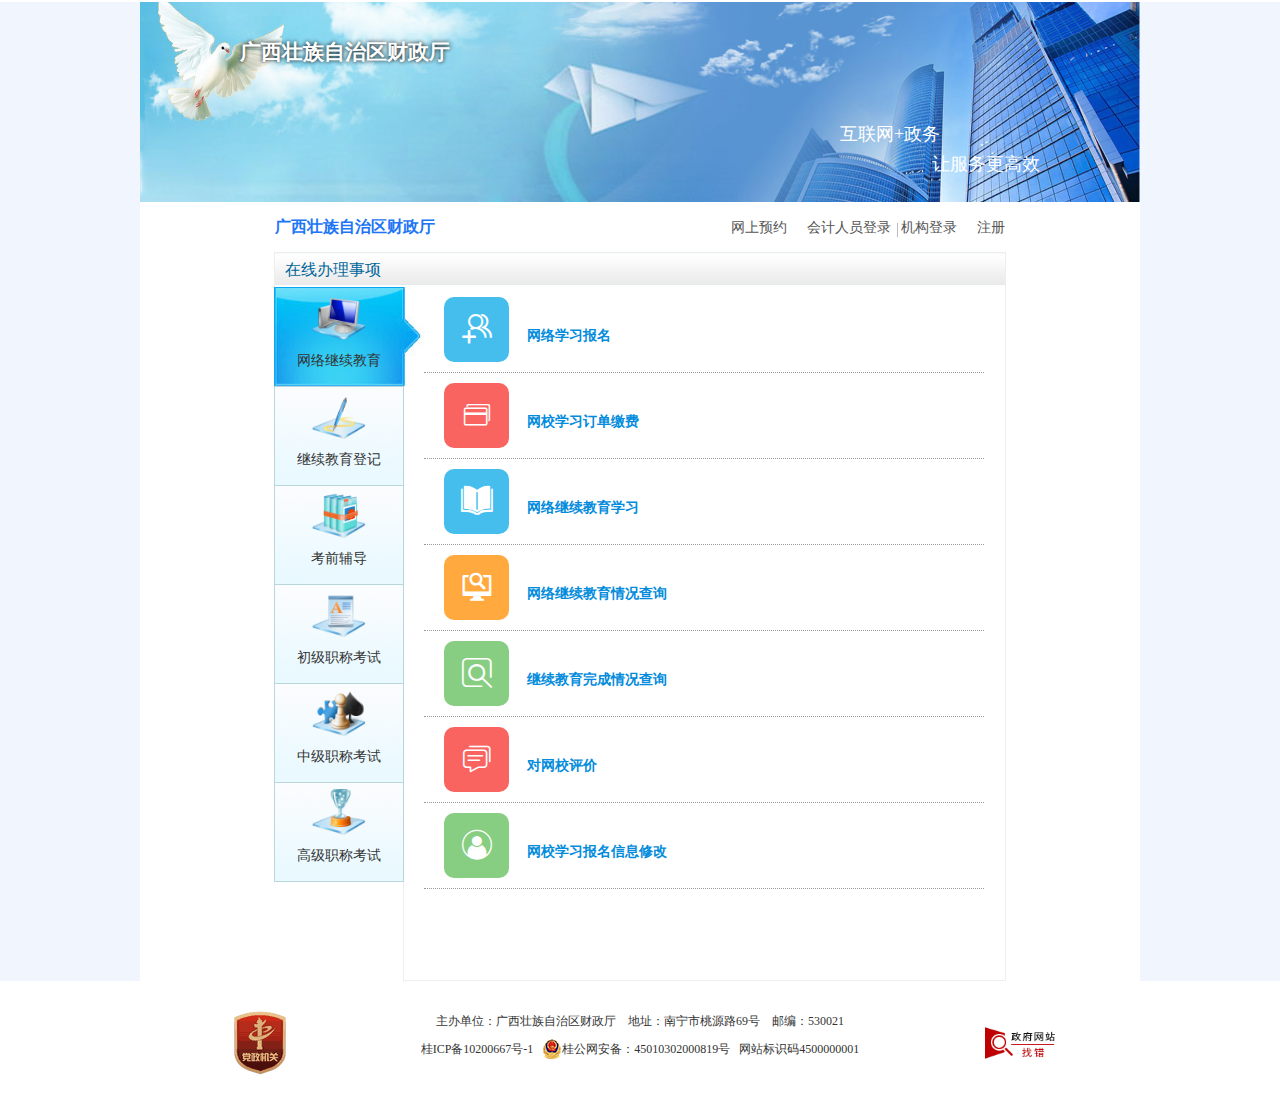
<file: index.html>
<!DOCTYPE html>
<html>
<head>
	<title>广西壮族自治区财政厅</title>
	<meta charset="utf-8">
	<!-- <link rel="stylesheet" type="text/css" href="css/layui.css"> -->
	<link rel="stylesheet" type="text/css" href="css/public.css">
	<link rel="stylesheet" type="text/css" href="css/index.css">
	<link rel="stylesheet" type="text/css" href="css/animate.css">
	<link rel="stylesheet" type="text/css" href="fonts/iconfont.css">
	<script type="text/javascript" src="js/jquery.min.js"></script>
	<script type="text/javascript" src="js/index.js"></script>
</head>
<body>
	<div class="container">
		<!-- banner -->
		<div class="banner">
			<div class="banner_tit">
				<h2>广西壮族自治区财政厅</h2>
			</div>
			<span class="banner_one animated slideInLeft">互联网+政务</span>
			<span class="banner_two animated slideInRight">让服务更高效</span>
		</div>
		<!-- banner -->
		<!-- 导航 -->
		<div class="server">
			<div class="main_nav">
				<h4>广西壮族自治区财政厅</h4>
				<ul>
					<li>
						<a href="appointment.html">网上预约</a>
					</li>
					<li>
						<a href="login.html">会计人员登录</a>
						<a href="login2.html">机构登录</a>
					</li>
					<li>
						<a href="register.html">注册</a>
					</li>
				</ul>
			</div>
			<div class="server_con clearfix">
				<div class="title">在线办理事项
				</div>
				<ul class="nav">
					<li class="active">
						<div>
							<img src="./images/ooopic_1533816150.png"/><br/>网络继续教育
						</div>
					</li>
					<li>
						<div>
							<img src="./images/ooopic_1533816374.png"/><br/>继续教育登记
						</div>
					</li>
					<li>
						<div>
							<img src="./images/ooopic_1533816184.png"/><br/>考前辅导
						</div>
					</li>
					<li>
						<div>
							<img src="./images/ooopic_1533816209.png"/><br/>初级职称考试
						</div>
					</li>
					<li>
						<div>
							<img src="./images/ooopic_1533816221.png"/><br/>中级职称考试
						</div>
					</li>
					<li>
						<div>
							<img src="./images/ooopic_1533821191.png"/><br/>高级职称考试
						</div>
					</li>
					<li><div></div></li>
				</ul>
				<ol class="subnav active">
				<!-- 1 -->
					<li>
						<span class="icon b_45beee"><i class="iconfont icon-baoming1"></i></span>
						<a href="./enroll.html">网络学习报名</a>
					</li>
					<li>
						<span class="icon b_f96461"><i class="iconfont icon-jiaofei"></i></span>
						<a>网校学习订单缴费</a>
					</li>
					<li>
						<span class="icon b_45beee"><i class="iconfont icon-xuexi"></i></span>
						<a>网络继续教育学习</a>
					</li>
					<li>
						<span class="icon b_ffa93e"><i class="iconfont icon-chaxun1"></i></span>
						<a>网络继续教育情况查询</a>
					</li>
					<li>
						<span class="icon b_87ce82"><i class="iconfont icon-chaxun"></i></span>
						<a>继续教育完成情况查询</a>
					</li>
					<li>
						<span class="icon b_f96461"><i class="iconfont icon-pingjia2"></i></span>
						<a>对网校评价</a>
					</li>
					<li>
						<span class="icon b_87ce82"><i class="iconfont icon-denglu"></i></span>
						<a>网校学习报名信息修改</a>
					</li>
				</ol>	
				<!-- 2 -->
				<ol class="subnav">
					<li>
						<span class="icon b_87ce82"><i class="iconfont icon-shitiguanli"></i></span>
						<a>填写申请表</a>
					</li>
					<li>
						<span class="icon b_f96461"><i class="iconfont icon-xiugai"></i></span>
						<a>修改申请表</a>
					</li>
					<li>
						<span class="icon b_ffa93e"><i class="iconfont icon-dayin"></i></span>
						<a>打印申请表</a>
					</li>
					<li>
						<span class="icon b_87ce82"><i class="iconfont icon-chengjichaxunzhushou"></i></span>
						<a>查询预约申请号</a>
					</li>
				</ol>
				<!-- 3 -->
				<ol class="subnav">
					<li>
						<span class="icon b_45beee"><i class="iconfont icon-zhinan"></i></span>
						<a>办事指南</a>
					</li>
					<li>
						<span class="icon b_87ce82"><i class="iconfont icon-peixunzhichi"></i></span>
						<a href="enroll.html">考前培训报名</a>
					</li>
					<li>
						<span class="icon b_f96461"><i class="iconfont icon-platform_base"></i></span>
						<a href="pay.html">报名订单维护</a>
					</li>
					<li>
						<span class="icon b_ffa93e"><i class="iconfont icon-pingjia1"></i></span>
						<a>投诉建议</a>
					</li>
				</ol>	
				<!-- 4 -->
				<ol class="subnav">
					<li>
						<span class="icon b_87ce82"><i class="iconfont icon-wangshangjiaoliu"></i></span>
						<a>初级网上报名</a>
					</li>
					<li>
						<span class="icon b_45beee"><i class="iconfont icon-chengjichaxun"></i></span>
						<a>初级职称考试成绩查询</a>
					</li>
					<li>
						<span class="icon b_ffa93e"><i class="iconfont icon-dayin"></i></span>
						<a>打印准考证</a>
					</li>
				</ol>
				<!-- 5 -->
				<ol class="subnav">
					<li>
						<span class="icon b_87ce82"><i class="iconfont icon-wangshangjiaoliu"></i></span>
						<a>中级网上报名</a>
					</li>
					<li>
						<span class="icon b_45beee"><i class="iconfont icon-chengjichaxun"></i></span>
						<a>中级专业技术资格成绩查询</a>
					</li>
					<li>
						<span class="icon b_ffa93e"><i class="iconfont icon-dayin"></i></span>
						<a>打印准考证</a>
					</li>
				</ol>
				<!-- 6 -->
				<ol class="subnav">	 
					<li>
						<span class="icon b_87ce82"><i class="iconfont icon-wangshangjiaoliu"></i></span>
						<a>高级网上报名</a>
					</li>
					<li>
						<span class="icon b_45beee"><i class="iconfont icon-chengjichaxun"></i></span>
						<a>高级技术资格成绩查询</a>
					</li>
					<li>
						<span class="icon b_ffa93e"><i class="iconfont icon-dayin"></i></span>
						<a>打印准考证</a>
					</li>
				</ol>
			</div>
		</div>
		<!-- 导航 -->
	</div>
	<!-- 底部 -->
	<div class="footer">
		<div class="fd_con clearfix">
			<div class="fl">
				<a target="_blank" href="http://bszs.conac.cn/sitename?method=show&id=18C5BC75F0F65B22E053022819ACACA7">
					<img src="./images/red.png">
				</a>
			</div>
			<div class="copyright">
				<p>
					主办单位：广西壮族自治区财政厅　地址：南宁市桃源路69号　邮编：530021
				</p>
				<p>
					桂ICP备10200667号-1&nbsp;&nbsp;
					<a href="http://www.beian.gov.cn/portal/registerSystemInfo?recordcode=45010302000819" target="_blank">桂公网安备：45010302000819号</a>&nbsp;&nbsp;
					网站标识码4500000001
				</p>
			</div>
			<div class="fr">
				<a target="_blank" href="http://121.43.68.40/exposure/jiucuo.html?site_code=4500000001&url=http%3A%2F%2Fwww.gxczkj.gov.cn%2F">
					<img src="./images/jiucuo1.png">
				</a>
			</div>
		</div>
	</div>
	<!-- 底部 -->
</body>
</html>
</file>
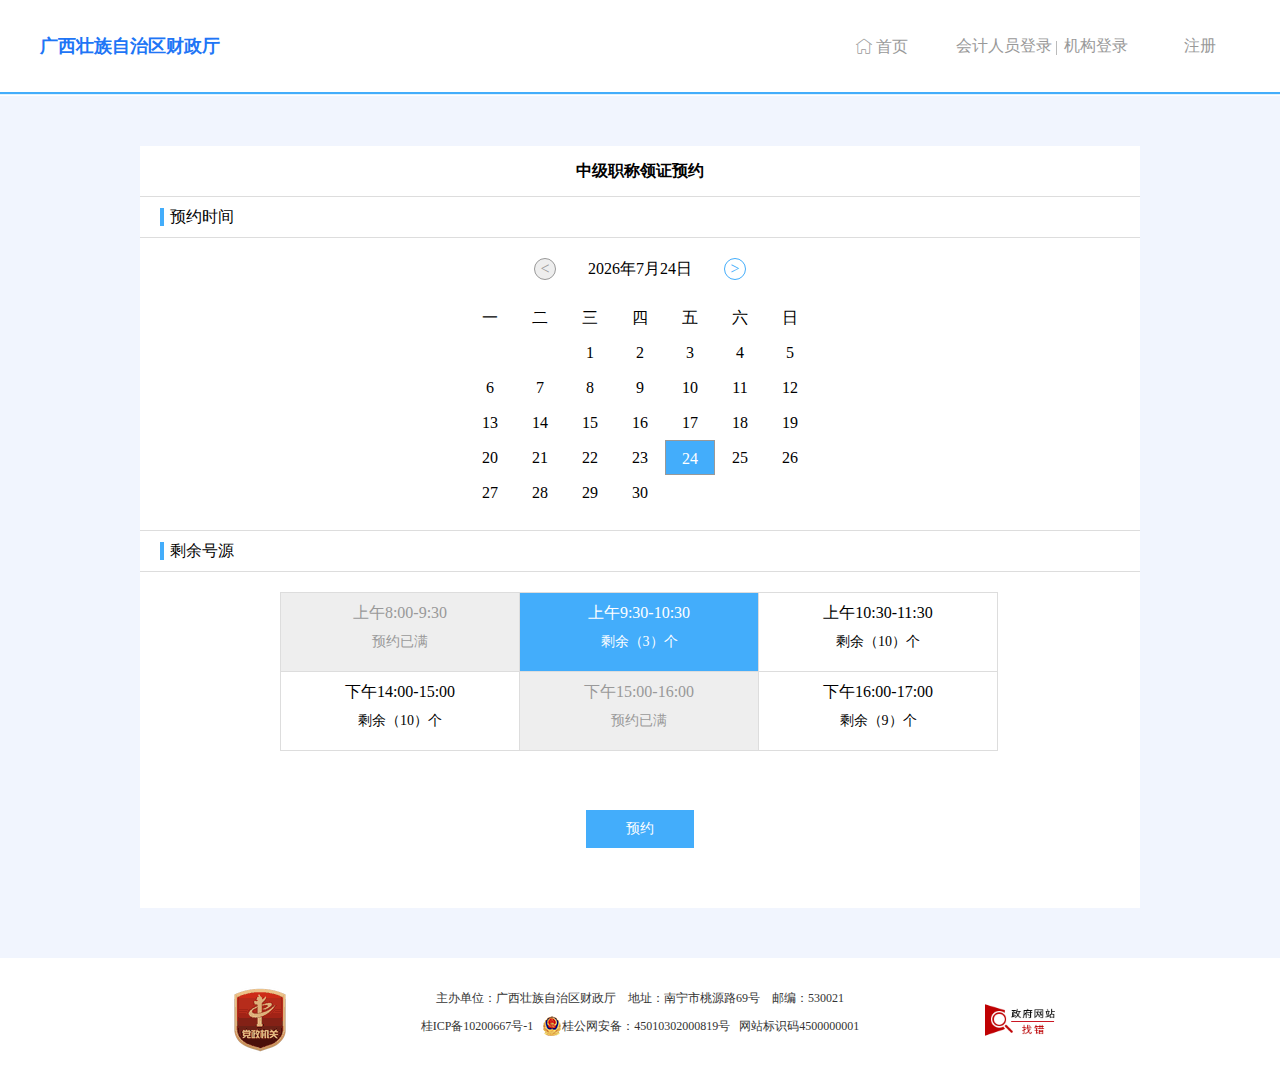
<file: appointment.html>
<!DOCTYPE html>
<html>
<head>
	<title>广西壮族自治区财政厅</title>
	<meta charset="utf-8">
	<!-- <link rel="stylesheet" type="text/css" href="css/layui.css"> -->
	<link rel="stylesheet" type="text/css" href="css/public.css">
	<link rel="stylesheet" type="text/css" href="css/appointment.css">
	<link rel="stylesheet" type="text/css" href="fonts/iconfont.css">
	<script type="text/javascript" src="js/jquery.min.js"></script>
	<script type="text/javascript" src="js/appointment.js"></script>
</head>
<body>
	<div class="header">
		<div class="hd_con">
			<div class="hd_title">
			 	<a href="index.html">广西壮族自治区财政厅</a>
			</div>
			<ul class="hd_nav clearfix">
				<li>
					<a href="index.html"><i class="iconfont icon-shouye1"></i>首页</a>
				</li>
				<li>
					<a href="login.html">会计人员登录</a>
					<a href="login2.html">机构登录</a>
				</li>
				<li>
					<a href="register.html">注册</a>
				</li>
				<li style="display: none">
					<a href="">个人中心</a>
					<a href=""><i class="iconfont icon-md-my-exit"></i>退出</a>
				</li>
			</ul>
		</div>
	</div>
	<div class="container">
		 <div class="con_wrap">
		 <div class="appoint_wrap">
		 	<h4>中级职称领证预约</h4>
		 	<ul>
				<!-- 预约时间 -->
		 		<li class="">
		 			<div class="title">
						预约时间
					</div>
		 			<div class="time">
		 				<div class="time_head">
							 <span class="left_btn"><</span>
		 					<span class="time_text">2018年10月</span>
		 					<span class="right_btn">></span>
		 				</div>
		 				<div class="time_con">
		 					<div>
								 <!-- 星期 -->
		 						<ol class="day clearfix">
		 							<li>一</li>
		 							<li>二</li>
		 							<li>三</li>
		 							<li>四</li>
		 							<li>五</li>
		 							<li>六</li>
		 							<li>日</li>
								 </ol>
								 <!-- 星期 -->
								 <!-- 天 -->
		 						<ol class="date clearfix">
		 							<!-- 
			 							说明：
			 							active:当前点击
			 							current:今日日期 
		 							-->
		 							<!-- <li>1</li>
		 							<li>2</li>
		 							<li class="active">3</li>
		 							<li>4</li> -->
								 </ol>
								 <!-- 天 -->
		 					</div>
		 				</div>
		 			</div>
				</li>
				<!-- 预约时间 -->
				<!-- 剩余号源 -->
		 		<li class="">
		 			<div class="title">
						剩余号源
					</div>
					<!-- 
						appointed：已被预约
						active：点击
					 -->
	 				<ol class="number clearfix">
	 					<li class="appointed">
	 						<div>上午8:00-9:30</div>
	 						<p>预约已满</p>
	 					</li>
	 					<li class="active">
	 						<div>上午9:30-10:30</div>
	 						<p>剩余（3）个</p>
	 					</li>
	 					<li>
	 						<div>上午10:30-11:30</div>
	 						<p>剩余（10）个</p>
	 					</li>
	 					<li>
	 						<div>下午14:00-15:00</div>
	 						<p>剩余（10）个</p>
	 					</li>
	 					<li class="appointed">
	 						<div>下午15:00-16:00</div>
	 						<p>预约已满</p>
	 					</li>
	 					<li> 
	 						<div>下午16:00-17:00</div>
	 						<p>剩余（9）个</p>
	 					</li>
	 				</ol>
		 			 
				</li>
				<!-- 剩余号源 -->
				<!-- 按钮 -->
				<li>
					<button class="appoint_btn">预约</button>
				</li>
				<!-- 按钮 -->
		 	</ul>
		 </div>
		</div>
	</div>
	<div class="footer">
		<div class="fd_con clearfix">
			<div class="fl">
				<a target="_blank" href="http://bszs.conac.cn/sitename?method=show&id=18C5BC75F0F65B22E053022819ACACA7">
					<img src="./images/red.png">
				</a>
			</div>
			<div class="copyright">
				<p>
					主办单位：广西壮族自治区财政厅　地址：南宁市桃源路69号　邮编：530021
				</p>
				<p>
					桂ICP备10200667号-1&nbsp;&nbsp;
					<a href="http://www.beian.gov.cn/portal/registerSystemInfo?recordcode=45010302000819" target="_blank">桂公网安备：45010302000819号</a>&nbsp;&nbsp;
					网站标识码4500000001
				</p>
			</div>
			<div class="fr">
				<a target="_blank" href="http://121.43.68.40/exposure/jiucuo.html?site_code=4500000001&url=http%3A%2F%2Fwww.gxczkj.gov.cn%2F">
					<img src="./images/jiucuo1.png">
				</a>
			</div>
		</div>
	</div>
	<!-- 消息提示框 -->
	<div class="modal_wrap">
		<div class="modal">
			<div class="title">
				提示
			</div>
			<div class="context">
				内容
			</div>
			<span class="close">×</span>
		</div>
	</div>
</body>
</html>
</file>
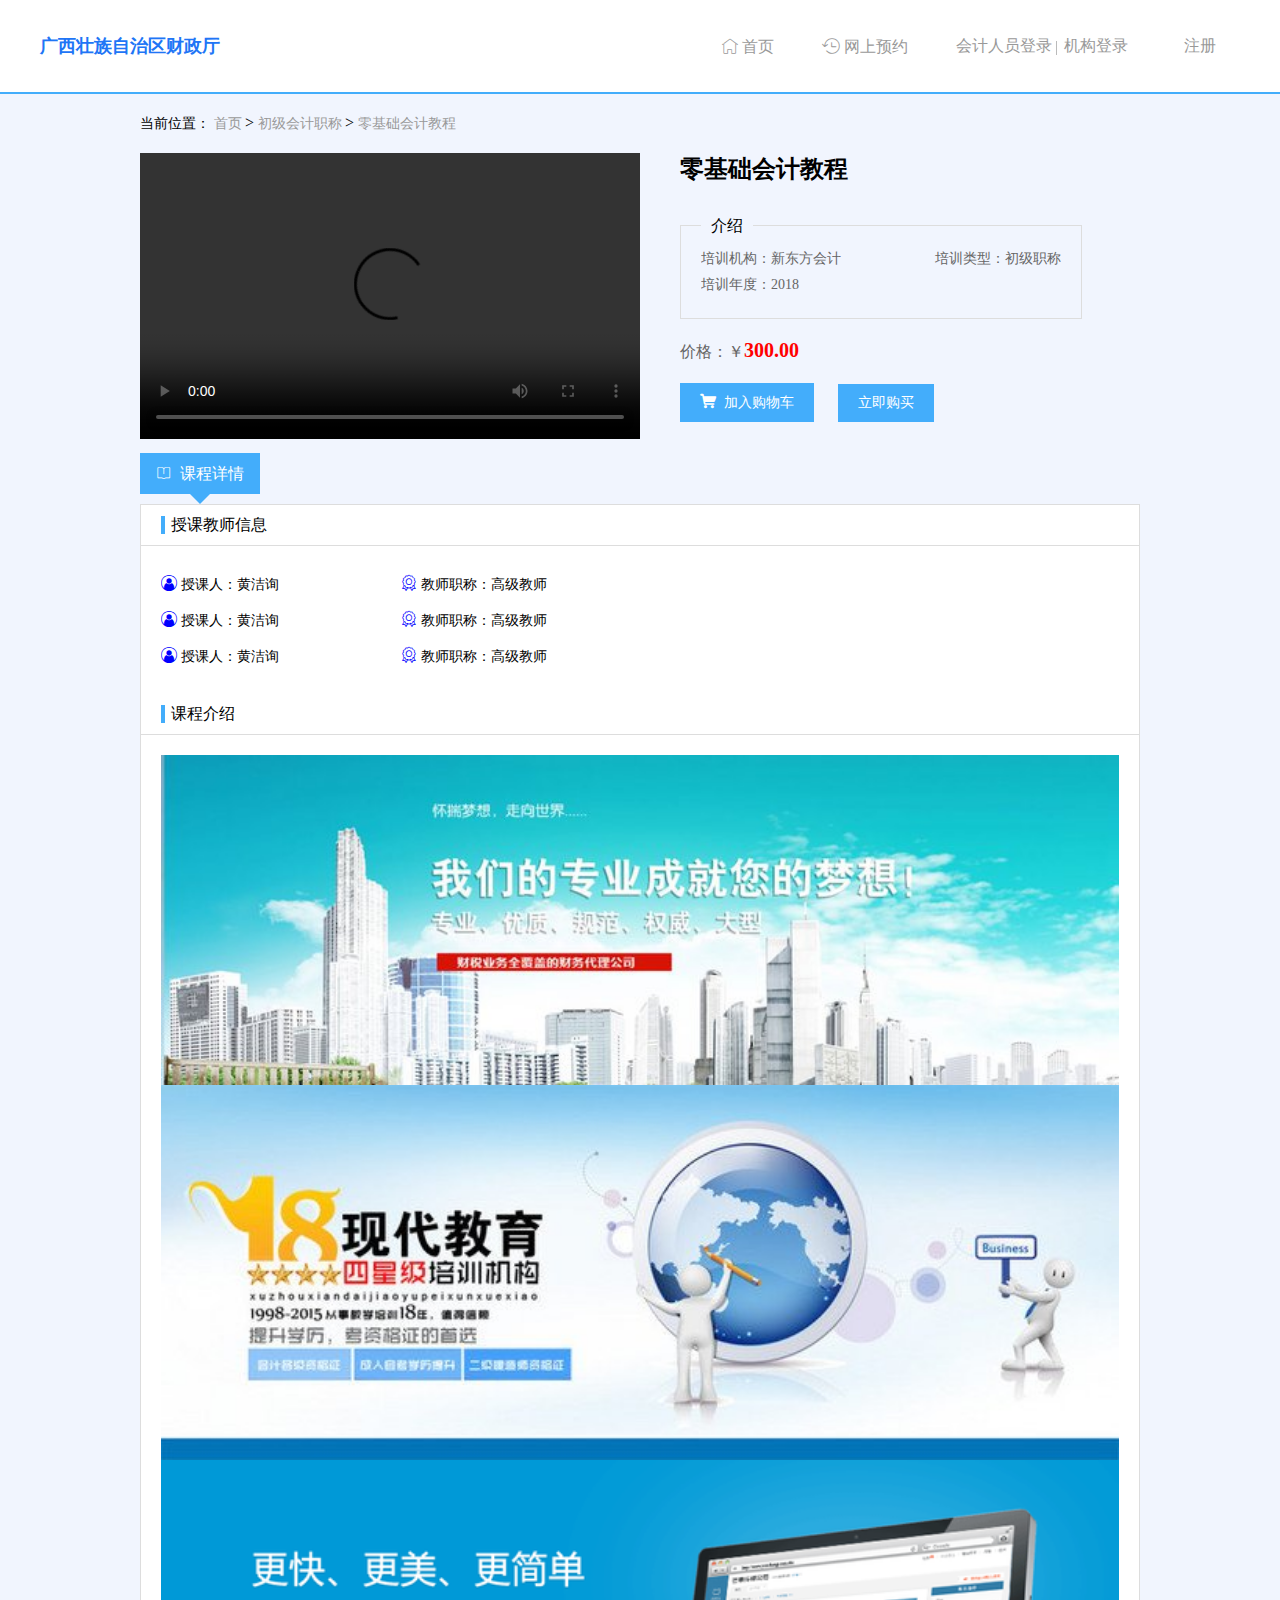
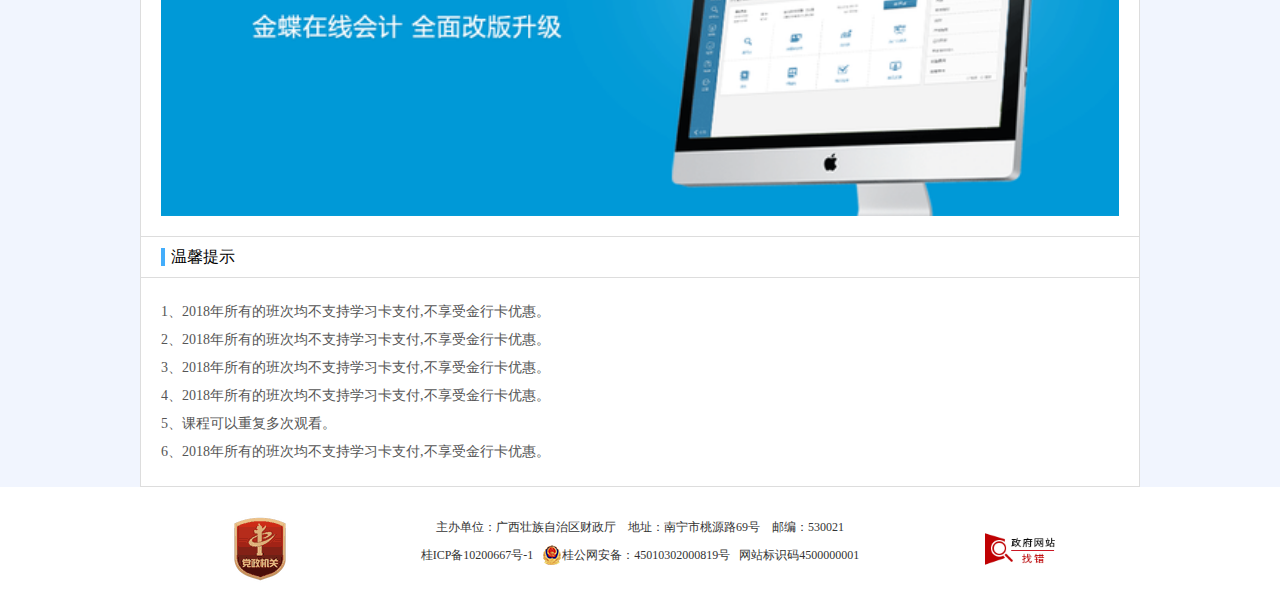
<file: detail.html>
<!DOCTYPE html>
<html>
<head>
	<title>广西壮族自治区财政厅</title>
	<meta charset="utf-8">
	<!-- <link rel="stylesheet" type="text/css" href="css/layui.css"> -->
	<link rel="stylesheet" type="text/css" href="css/public.css">
	<link rel="stylesheet" type="text/css" href="css/detail.css">
	<link rel="stylesheet" type="text/css" href="fonts/iconfont.css">
	<link href="http://vjs.zencdn.net/5.0.2/video-js.css" rel="stylesheet">
	<script src="http://vjs.zencdn.net/ie8/1.1.0/videojs-ie8.min.js"></script>
    <script src="http://vjs.zencdn.net/5.0.2/video.js"></script>
	<script type="text/javascript" src="js/jquery.min.js"></script>
	<script type="text/javascript" src="js/detail.js"></script>
</head>
<body>
	<div class="header">
		<div class="hd_con">
			<div class="hd_title">
			 	<a href="index.html">广西壮族自治区财政厅</a>
			</div>
			<ul class="hd_nav clearfix">
				<li>
					<a href="index.html"><i class="iconfont icon-shouye1"></i>首页</a>
				</li>
				<li>
					<a href="appointment.html"><i class="iconfont icon-yuyue1"></i>网上预约</a>
				</li>
				<li>
					<a href="login.html">会计人员登录</a>
					<a href="login2.html">机构登录</a>
				</li>
				<li>
					<a href="register.html">注册</a>
				</li>
				<li style="display: none">
					<a href="">个人中心</a>
					<a href=""><i class="iconfont icon-md-my-exit"></i>退出</a>
				</li>
			</ul>
		</div>
	</div>
	<div class="container">
		<div class="con_wrap">
			<div class="direct_nav">
				当前位置：
				<a href="index.html">首页</a>
				<span>></span>
				<a href="enroll.html">初级会计职称</a>
				<span>></span>
				<a href="javascript:void(0);">零基础会计教程</a>
			</div>
			<div class="video_wrap">
				 <div class="video">
					<!-- <video autoplay="autoplay" height="286" width="500">
					  <source src="http://v.dongaocloud.com/2a86/2a86/a44/f94/efd104b3cc0b3e045c4e7916c7762454.mp4" type="video/ogg" />
						您的浏览器不支持！
					</video> -->
					<video id="video" class="video-js vjs-default-skin vjs-fluid" controls preload="auto" width="500" height="286" poster="" data-setup="{}">
					    <source src="http://v.dongaocloud.com/2a86/2a86/a44/f94/efd104b3cc0b3e045c4e7916c7762454.mp4" type="video/mp4">
					    <source src="http://vjs.zencdn.net/v/oceans.webm" type="video/webm">
					    <source src="http://vjs.zencdn.net/v/oceans.ogv" type="video/ogg">
					    <track kind="captions" src="../shared/example-captions.vtt" srclang="en" label="English"></track>
					    <!-- Tracks need an ending tag thanks to IE9 -->
					    <track kind="subtitles" src="../shared/example-captions.vtt" srclang="en" label="English"></track>
					    <!-- Tracks need an ending tag thanks to IE9 -->
					    <p class="vjs-no-js">To view this video please enable JavaScript, and consider upgrading to a web browser that <a href="http://videojs.com/html5-video-support/" target="_blank">supports HTML5 video</a></p>
					 </video>
				 </div>
				 <!-- 课程介绍 -->
				 <div class="course">
				 	<h2>零基础会计教程</h2>
				 	<div class="msg">
				 		<span>介绍</span>
				 		<ul>
				 			<li>培训机构：新东方会计</li>
				 			<li>培训类型：初级职称</li>
				 			<li>培训年度：2018</li>
				 		</ul>
				 	</div>
				 	<p class="price">价格：￥<span>300.00</span></p>
				 	<button class="shop_btn"><i class="iconfont icon-gouwuche"></i>加入购物车</button>
				 	<button class="try_btn">立即购买</button>
				 </div>
				  <!-- 课程介绍 -->
			</div>
			<div class="course_about">
				<ul class="course_nav clearfix">
					<li class="active">
						<i class="iconfont icon-kecheng"></i>课程详情
					</li>
				</ul>
				<div class="detail_item">
					<!-- 授课教师 -->
					<div class="title">
						授课教师信息
					</div>
					<div class="tch_info">
						<ul>
							<li>
								<div>
									<i class="iconfont icon-denglu"></i>
									<span>授课人：黄洁询</span>
								</div>
								<div>
									<i class="iconfont icon-denglu"></i>
									<span>授课人：黄洁询</span>
								</div>
								<div>
									<i class="iconfont icon-denglu"></i>
									<span>授课人：黄洁询</span>
								</div>
							</li>
							<li>
								<div>
									<i class="iconfont icon-zhengshu1"></i>
									<span>教师职称：高级教师</span>
								</div>
								<div>
									<i class="iconfont icon-zhengshu1"></i>
									<span>教师职称：高级教师</span>
								</div>
								<div>
									<i class="iconfont icon-zhengshu1"></i>
									<span>教师职称：高级教师</span>
								</div>
							</li>
						</ul>
					</div>
					<!-- 授课教师 -->
					<!-- 详情图 -->
					<div class="title">
						课程介绍
					</div>
					<div class="ctx_info">
						<img src="images/course1.jpg">
						<img src="images/course2.jpg">
						<img src="images/course3.jpg">
					</div>
					<!-- 详情图 -->
					<!-- 温馨提示 -->
					<div class="title">
						温馨提示
					</div>
					<div class="ctx_tig">
						<li>
							1、2018年所有的班次均不支持学习卡支付,不享受金行卡优惠。
						</li>
						<li>
							2、2018年所有的班次均不支持学习卡支付,不享受金行卡优惠。
						</li>
						<li>
							3、2018年所有的班次均不支持学习卡支付,不享受金行卡优惠。
						</li>
						<li>
							4、2018年所有的班次均不支持学习卡支付,不享受金行卡优惠。
						</li>
						<li>
							5、课程可以重复多次观看。
						</li>
						<li>
							6、2018年所有的班次均不支持学习卡支付,不享受金行卡优惠。
						</li>
					</div>
					<!-- 温馨提示 -->
				</div>
			</div>
		</div>
	</div>
	<div class="footer">
		<div class="fd_con clearfix">
			<div class="fl">
				<a target="_blank" href="http://bszs.conac.cn/sitename?method=show&id=18C5BC75F0F65B22E053022819ACACA7">
					<img src="./images/red.png">
				</a>
			</div>
			<div class="copyright">
				<p>
					主办单位：广西壮族自治区财政厅　地址：南宁市桃源路69号　邮编：530021
				</p>
				<p>
					桂ICP备10200667号-1&nbsp;&nbsp;
					<a href="http://www.beian.gov.cn/portal/registerSystemInfo?recordcode=45010302000819" target="_blank">桂公网安备：45010302000819号</a>&nbsp;&nbsp;
					网站标识码4500000001
				</p>
			</div>
			<div class="fr">
				<a target="_blank" href="http://121.43.68.40/exposure/jiucuo.html?site_code=4500000001&url=http%3A%2F%2Fwww.gxczkj.gov.cn%2F">
					<img src="./images/jiucuo1.png">
				</a>
			</div>
		</div>
	</div>
</body>
</html>
</file>
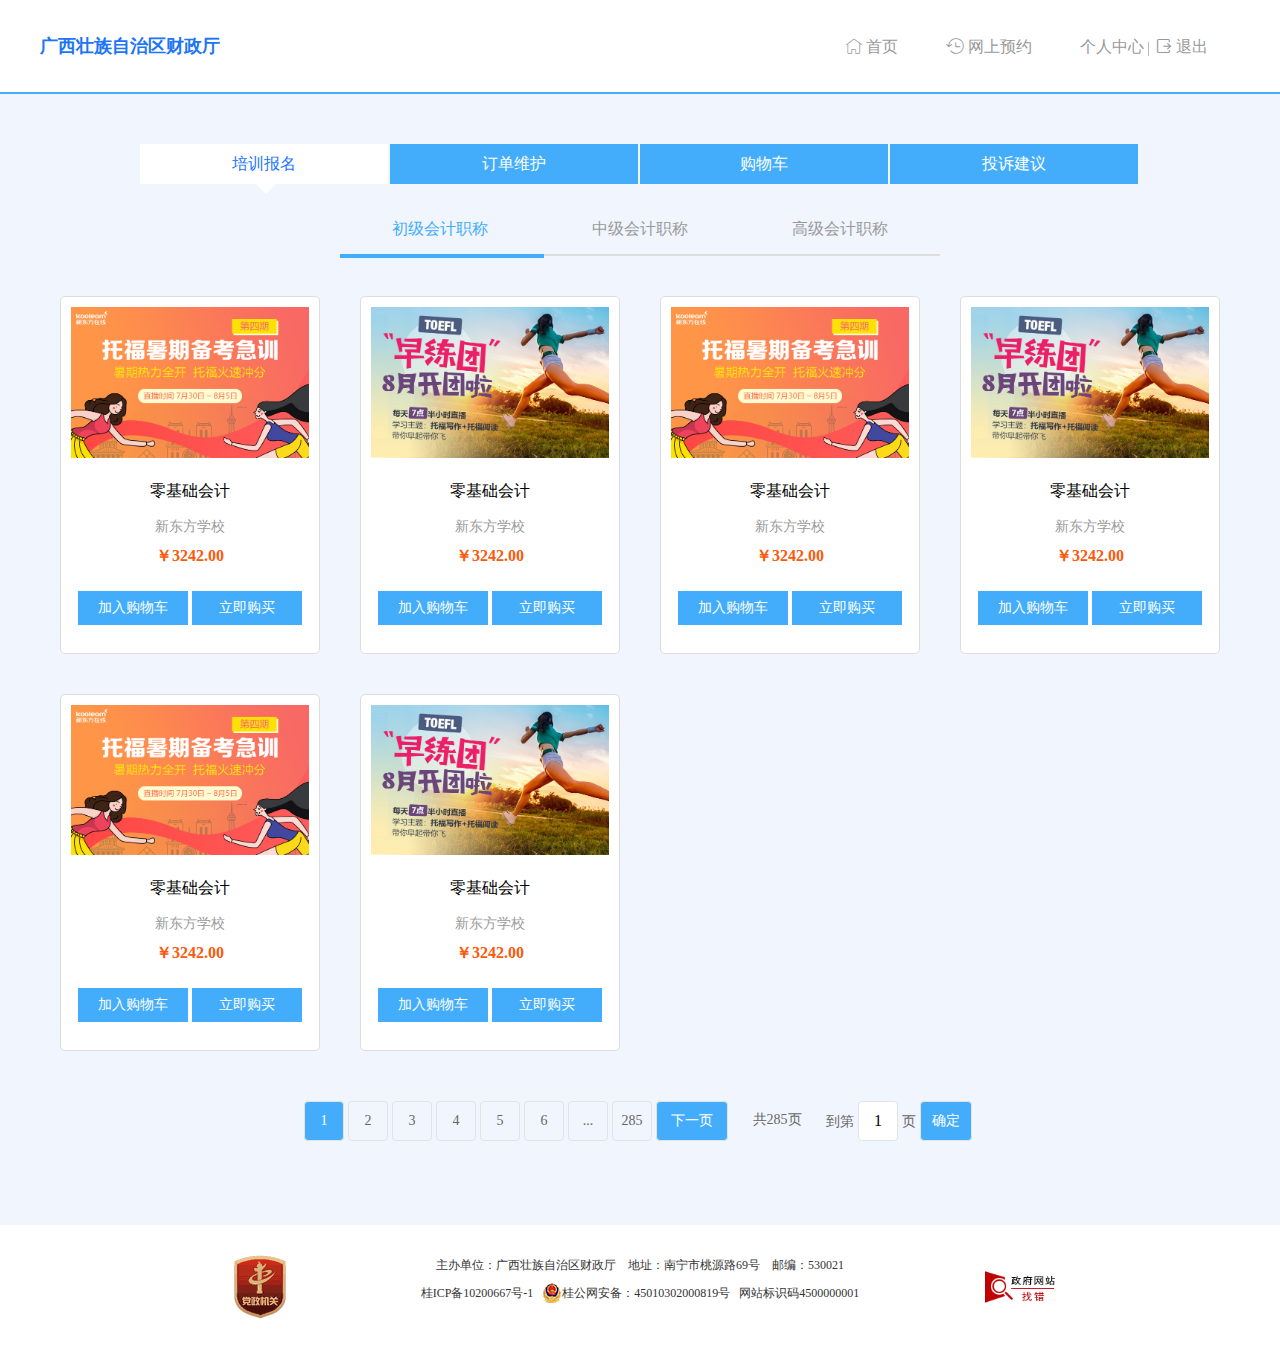
<file: enroll.html>
<!DOCTYPE html>
<html>
<head>
	<title>广西壮族自治区财政厅</title>
	<meta charset="utf-8">
	<!-- <link rel="stylesheet" type="text/css" href="css/layui.css"> -->
	<link rel="stylesheet" type="text/css" href="css/public.css">
	<link rel="stylesheet" type="text/css" href="css/enroll.css">
	<link rel="stylesheet" type="text/css" href="fonts/iconfont.css">
	<script type="text/javascript" src="js/jquery.min.js"></script>
	<script type="text/javascript" src="js/enroll.js"></script>
	<script type="text/javascript" src="js/public.js"></script>
</head>
<body>
	<div class="header">
		<div class="hd_con">
			<div class="hd_title">
			 	<a href="index.html">广西壮族自治区财政厅</a>
			</div>
			<ul class="hd_nav clearfix">
				<li>
					<a href="index.html"><i class="iconfont icon-shouye1"></i>首页</a>
				</li>
				<li>
					<a href="appointment.html"><i class="iconfont icon-yuyue1"></i>网上预约</a>
				</li>
				<li style="display: none">
					<a href="login.html">会计人员登录</a>
					<a href="login2.html">机构登录</a>
				</li>
				<li style="display: none;">
					<a href="register.html">注册</a>
				</li>
				<li>
					<a href="">个人中心</a>
					<a href=""><i class="iconfont icon-md-my-exit"></i>退出</a>
				</li>
			</ul>
		</div>
	</div>
	<div class="container">
		<div class="con_wrap">
			<!-- 一级导航 -->
			<ul class="tain_nav clearfix">
				<li class="active">
					<a href="enroll.html">培训报名</a>
				</li>
				<li>
					<a href="pay.html">订单维护</a>
				</li>
				<li>
					<a href="shopCar.html">购物车</a>
				</li>
				<li>
					<a href="suggest.html">投诉建议</a>
				</li>
			</ul>
			<!-- 一级导航 -->
			<!-- 二级导航 -->
			<ul class="tain_subnav clearfix">
				<li class="active">
					<a href="javascript:void(0)">初级会计职称</a>
				</li>
				<li>
					<a href="javascript:void(0)">中级会计职称</a>
				</li>
				<li>
					<a href="javascript:void(0)">高级会计职称</a>
				</li>
			</ul>
			<!-- 二级导航 -->
			<!-- 课程列表 -->
			<div class="shop_list">
				<ul class="clearfix">
					<li class="list_item">
						<div class="shop_img">
							<img src="./images/shop_01.jpg"> 
						</div>
						<div class="shop_info">
							<p class="title"><a href="detail.html">零基础会计</a></p>
							<p class="school"><a href="">新东方学校</a></p>
							<span class="price">￥3242.00</span>
							<div class="btn">
								<button class="shopcar">加入购物车</button>
								<button>立即购买</button>
							</div>
						</div>
					</li>
					<li class="list_item">
						<div class="shop_img">
							<img src="./images/shop_02.jpg">
						</div>
						<div class="shop_info">
							<p class="title"><a href="detail.html">零基础会计</a></p>
							<p class="school"><a href="">新东方学校</a></p>
							<span class="price">￥3242.00</span>
							<div class="btn">
								<button class="shopcar">加入购物车</button>
								<button>立即购买</button>
							</div>
						</div>
					</li>
					<li class="list_item">
						<div class="shop_img">
							<img src="./images/shop_01.jpg"> 
						</div>
						<div class="shop_info">
							<p class="title"><a href="detail.html">零基础会计</a></p>
							<p class="school"><a href="">新东方学校</a></p>
							<span class="price">￥3242.00</span>
							<div class="btn">
								<button class="shopcar">加入购物车</button>
								<button>立即购买</button>
							</div>
						</div>
					</li>
					<li class="list_item">
						<div class="shop_img">
							<img src="./images/shop_02.jpg">
						</div>
						<div class="shop_info">
							 
							<p class="title"><a href="detail.html">零基础会计</a></p>
							<p class="school"><a href="">新东方学校</a></p>
							<span class="price">￥3242.00</span>
							<div class="btn">
								<button class="shopcar">加入购物车</button>
								<button>立即购买</button>
							</div>
						</div>
					</li>
					<li class="list_item">
						<div class="shop_img">
							<img src="./images/shop_01.jpg"> 
						</div>
						<div class="shop_info">
							<p class="title"><a href="detail.html">零基础会计</a></p>
							<p class="school"><a href="">新东方学校</a></p>
							<span class="price">￥3242.00</span>
							<div class="btn">
								<button class="shopcar">加入购物车</button>
								<button>立即购买</button>
							</div>
						</div>
					</li>
					<li class="list_item">
						<div class="shop_img">
							<img src="./images/shop_02.jpg"> 
						</div>
						<div class="shop_info">
							<p class="title"><a href="detail.html">零基础会计</a></p>
							<p class="school"><a href="">新东方学校</a></p>
							<span class="price">￥3242.00</span>
							<div class="btn">
								<button class="shopcar">加入购物车</button>
								<button>立即购买</button>
							</div>
						</div>
					</li>
				</ul>
			</div>
			<!-- 课程列表 -->
			<!-- 分页 -->
			<div class="page">
				<ul class="page_box clearfix">
					<li class="active page_btn">1</li>
					<li class="page_btn">2</li>
					<li class="page_btn">3</li>
					<li class="page_btn">4</li>
					<li class="page_btn">5</li>
					<li class="page_btn">6</li>
					<li class="">...</li>
					<li class="page_btn">285</li>
					<li class="next">下一页</li>
					<li class="ellipsis">共285页</li>
					<li class="ellipsis">到第<input class="current_page" type="text" value="1"></input>页</li>
					<li class="sure_btn">确定</li>
				</ul>
			</div>
			<!-- 分页 -->
		</div>
	</div>
	<div class="footer">
		<div class="fd_con clearfix">
			<div class="fl">
				<a target="_blank" href="http://bszs.conac.cn/sitename?method=show&id=18C5BC75F0F65B22E053022819ACACA7">
					<img src="./images/red.png">
				</a>
			</div>
			<div class="copyright">
				<p>
					主办单位：广西壮族自治区财政厅　地址：南宁市桃源路69号　邮编：530021
				</p>
				<p>
					桂ICP备10200667号-1&nbsp;&nbsp;
					<a href="http://www.beian.gov.cn/portal/registerSystemInfo?recordcode=45010302000819" target="_blank">桂公网安备：45010302000819号</a>&nbsp;&nbsp;
					网站标识码4500000001
				</p>
			</div>
			<div class="fr">
				<a target="_blank" href="http://121.43.68.40/exposure/jiucuo.html?site_code=4500000001&url=http%3A%2F%2Fwww.gxczkj.gov.cn%2F">
					<img src="./images/jiucuo1.png">
				</a>
			</div>
		</div>
	</div>
</body>
</html>
</file>
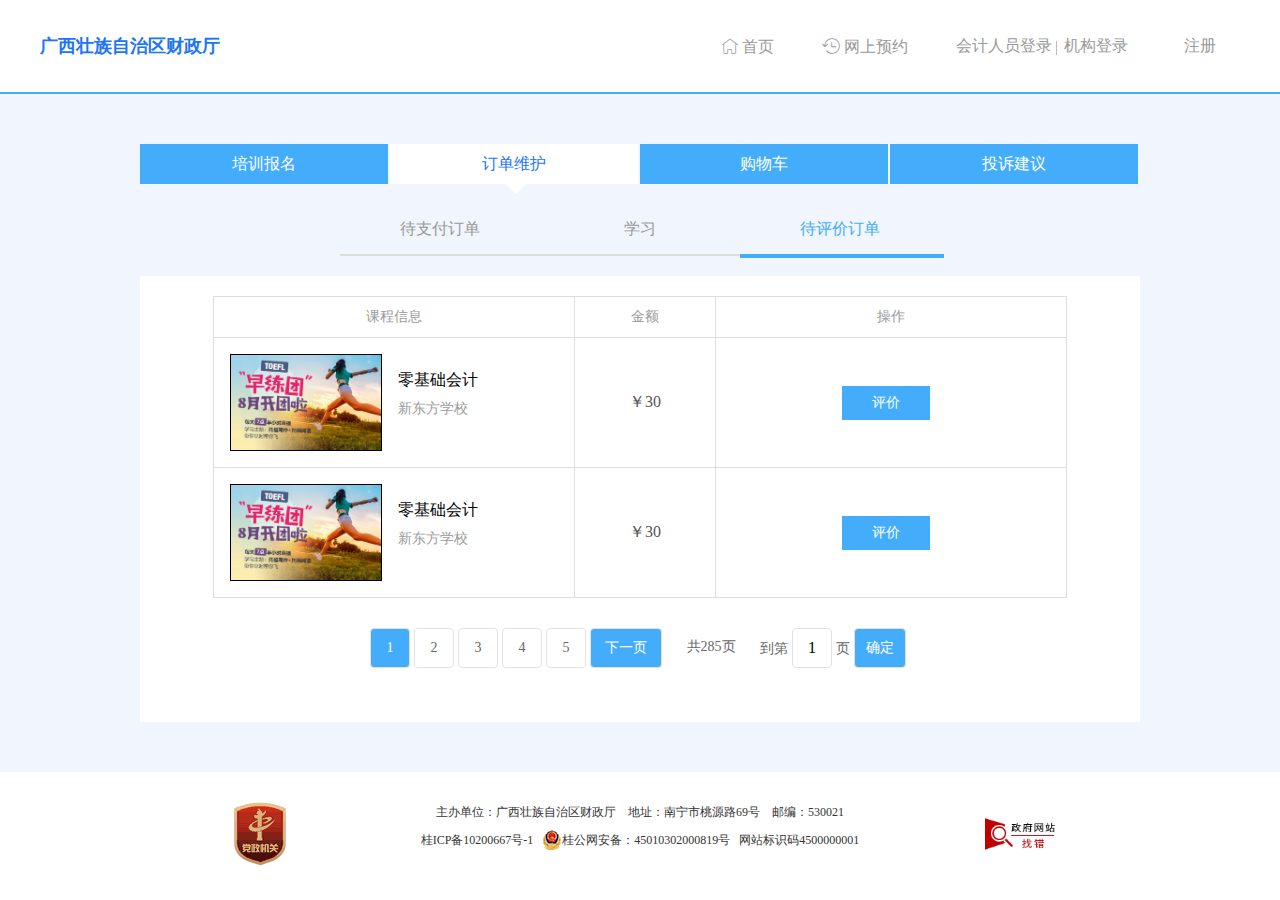
<file: evaluate.html>
<!DOCTYPE html>
<html>
<head>
	<title>广西壮族自治区财政厅</title>
	<meta charset="utf-8">
	<!-- <link rel="stylesheet" type="text/css" href="css/layui.css"> -->
	<link rel="stylesheet" type="text/css" href="css/public.css">
	<link rel="stylesheet" type="text/css" href="css/pay.css">
	<link rel="stylesheet" type="text/css" href="css/evaluate.css">
	<link rel="stylesheet" type="text/css" href="fonts/iconfont.css">
	<script type="text/javascript" src="js/jquery.min.js"></script>
	<script type="text/javascript" src="js/evaluate.js"></script>
	<script type="text/javascript" src="js/public.js"></script>
</head>
<body>
	<!-- 头部 -->
	<div class="header">
		<div class="hd_con">
			<div class="hd_title">
			 	<a href="index.html">广西壮族自治区财政厅</a>
			</div>
			<ul class="hd_nav clearfix">
				<li>
					<a href="index.html"><i class="iconfont icon-shouye1"></i>首页</a>
				</li>
				<li>
					<a href="appointment.html"><i class="iconfont icon-yuyue1"></i>网上预约</a>
				</li>
				<li>
					<a href="login.html">会计人员登录</a>
					<a href="login2.html">机构登录</a>
				</li>
				<li>
					<a href="register.html">注册</a>
				</li>
				<li style="display: none">
					<a href="">个人中心</a>
					<a href=""><i class="iconfont icon-md-my-exit"></i>退出</a>
				</li>
			</ul>
		</div>
	</div>
	<!-- 中部 -->
	<div class="container">
		<div class="con_wrap">
			<ul class="tain_nav clearfix">
				<li>
					<a href="enroll.html">培训报名</a>
				</li>
				<li class="active">
					<a href="pay.html">订单维护</a>
				</li>
				<li>
					<a href="shopCar.html">购物车</a>
				</li>
				<li>
					<a href="suggest.html">投诉建议</a>
				</li>
			</ul>
			<ul class="tain_subnav clearfix">
				<li>
					<a href="pay.html">待支付订单</a>
				</li>
				<li>
					<a href="">学习</a>
				</li>
				<li class="active">
					<a href="">待评价订单</a>
				</li>
			</ul>
			<div class="class_wrap">
				<!-- 待支付订单 -->
				<table class="food_table">
					<thead>
						<tr> 
							<th class="th_1">课程信息</th>
							<th class="th_3">金额</th>
							<th class="th_4">操作</th>
						</tr>
					</thead>
					<tbody>
						<tr class="foodcar_item item_2">
							<td class="msg">
								<img src="./images/shop_02.jpg">
								<div class="sub_msg">
									<p class="title"><a href="detail.html">零基础会计</a></p>
									<p><a href="">新东方学校</a></p>
								</div>
							</td>
							<td>
								￥<span class="price">30</span>
							</td>
							<td class="operate">
								<button class="operate_btn">评价</button>
							</td>
						</tr>
						<tr class="foodcar_item item_2"> 
							<td class="msg">
								<img src="./images/shop_02.jpg">
								<div class="sub_msg">
									<p class="title"><a href="detail.html">零基础会计</a></p>
									<p><a href="">新东方学校</a></p>
								</div>
							</td>
							<td>
								￥<span class="price">30</span>
							</td>
							<td class="operate">
								<button class="operate_btn">评价</button>
							</td>
						</tr>
					</tbody>
				</table>
				<!-- 待支付订单 -->
				<!-- 分页 -->
				<div class="page">
					<ul class="page_box clearfix">
						<li class="active page_btn">1</li>
						<li class="page_btn">2</li>
						<li class="page_btn">3</li>
						<li class="page_btn">4</li>
						<li class="page_btn">5</li>
						<!-- <li class="page_btn">6</li>
						<li class="">...</li>
						<li class="page_btn">285</li> -->
						<li class="next">下一页</li>
						<li class="ellipsis">共285页</li>
						<li class="ellipsis">到第<input class="current_page" type="text" value="1"></input>页</li>
						<li class="sure_btn">确定</li>
					</ul>
				</div>
				<!-- 分页 -->
			</div>
		</div>
	</div>
	<!-- 底部 -->
	<div class="footer">
		<div class="fd_con clearfix">
			<div class="fl">
				<a target="_blank" href="http://bszs.conac.cn/sitename?method=show&id=18C5BC75F0F65B22E053022819ACACA7">
					<img src="./images/red.png">
				</a>
			</div>
			<div class="copyright">
				<p>
					主办单位：广西壮族自治区财政厅　地址：南宁市桃源路69号　邮编：530021
				</p>
				<p>
					桂ICP备10200667号-1&nbsp;&nbsp;
					<a href="http://www.beian.gov.cn/portal/registerSystemInfo?recordcode=45010302000819" target="_blank">桂公网安备：45010302000819号</a>&nbsp;&nbsp;
					网站标识码4500000001
				</p>
			</div>
			<div class="fr">
				<a target="_blank" href="http://121.43.68.40/exposure/jiucuo.html?site_code=4500000001&url=http%3A%2F%2Fwww.gxczkj.gov.cn%2F">
					<img src="./images/jiucuo1.png">
				</a>
			</div>
		</div>
	</div>
	<!-- 评价弹窗 -->
	<div class="evaluate_shade">
			<div class="shade_wrap">
				<h4 class="shade_title">评价</h4>
				<div class="shade_con">
					<table>
						<thead>
							<tr>
								<th class="shade_th">
									<p>评价项目</p>
								</th>
								<th class="shade_th">
									<p>评价内容</p>
								</th>
								<th class="shade_th">
									<p>评价分值</p>
								</th>
							</tr>
						</thead>
						<tbody>
							<tr>
								<td>一、培训机构课程设计</td>
								<td>
									<p>1.本次网络培训提供的内容丰富,结构设计层次分分</p>
									<p>2.本次网络培训选择的内容能满足您所在行业、单位或者个人的需求</p>
								</td>
								<!-- 五星 -->
								<td class="star">
									<i class="iconfont icon-xingxing1"></i>
								    <i class="iconfont icon-xingxing1"></i>
								    <i class="iconfont icon-xingxing1"></i>
								    <i class="iconfont icon-xingxing1"></i>
								    <i class="iconfont icon-xingxing1"></i>
								</td>
								<!-- 五星 -->
							</tr>
							<tr>
								<td>二、培训专家授课评价</td>
								<td>
									<p>1.专家多课程准备充分，不存在明显错误内容</p>
								    <p>2.专家知识丰富，引用材料和事例详实无误，对课程内容把握准确</p>
								    <p>3.专家授课责任心强，理论联系实际，逻辑清晰，讲解透彻</p>
								</td>
								<td class="star">
									<i class="iconfont icon-xingxing1"></i>
								    <i class="iconfont icon-xingxing1"></i>
								    <i class="iconfont icon-xingxing1"></i>
								    <i class="iconfont icon-xingxing1"></i>
								    <i class="iconfont icon-xingxing1"></i>
								</td> 
							</tr>
							<tr>
								<td>三、培训机构管理服务评价</td>
								<td>
									<p>1.培训机构提供7*24小时不断售后服务</p>
									<p>2.培训机构对学员针对课程讲解的业务问题能随时在线咨询，并及时解答</p>
								</td>
								<td class="star">
									<i class="iconfont icon-xingxing1"></i>
								    <i class="iconfont icon-xingxing1"></i>
								    <i class="iconfont icon-xingxing1"></i>
								    <i class="iconfont icon-xingxing1"></i>
								    <i class="iconfont icon-xingxing1"></i>
								</td>
							</tr>
							<tr>
								<td>四、整体评价</td>
								<td>
									<p>请您对本次所选择的培训机构作出整体评价</p>
								</td>
								<td class="star">
									<i class="iconfont icon-xingxing1"></i>
								    <i class="iconfont icon-xingxing1"></i>
								    <i class="iconfont icon-xingxing1"></i>
								    <i class="iconfont icon-xingxing1"></i>
								    <i class="iconfont icon-xingxing1"></i>
								</td>
							</tr>
							<tr>
								<td>五、其他评价</td>
								<td colspan="2">
									<div class="shade_btm">
										<p>如您对培训机构需要投诉举报，或者有建议，请及时反馈我们！</p>
										<textarea placeholder="教前辅导：24小时在线服务&nbsp;&nbsp;&nbsp;热线联系方式:（+100）12345678&nbsp;&nbsp;&nbsp;&nbsp;邮箱:12232@qq.com"></textarea><br/>
									</div>
								</td>
							</tr>
						</tbody>
					</table>
					<button class="evaluate_submit">提交</button>
				</div>
				<span class="close_btn">×</span>
			<div>
		</div>
</body>
</html>
</file>
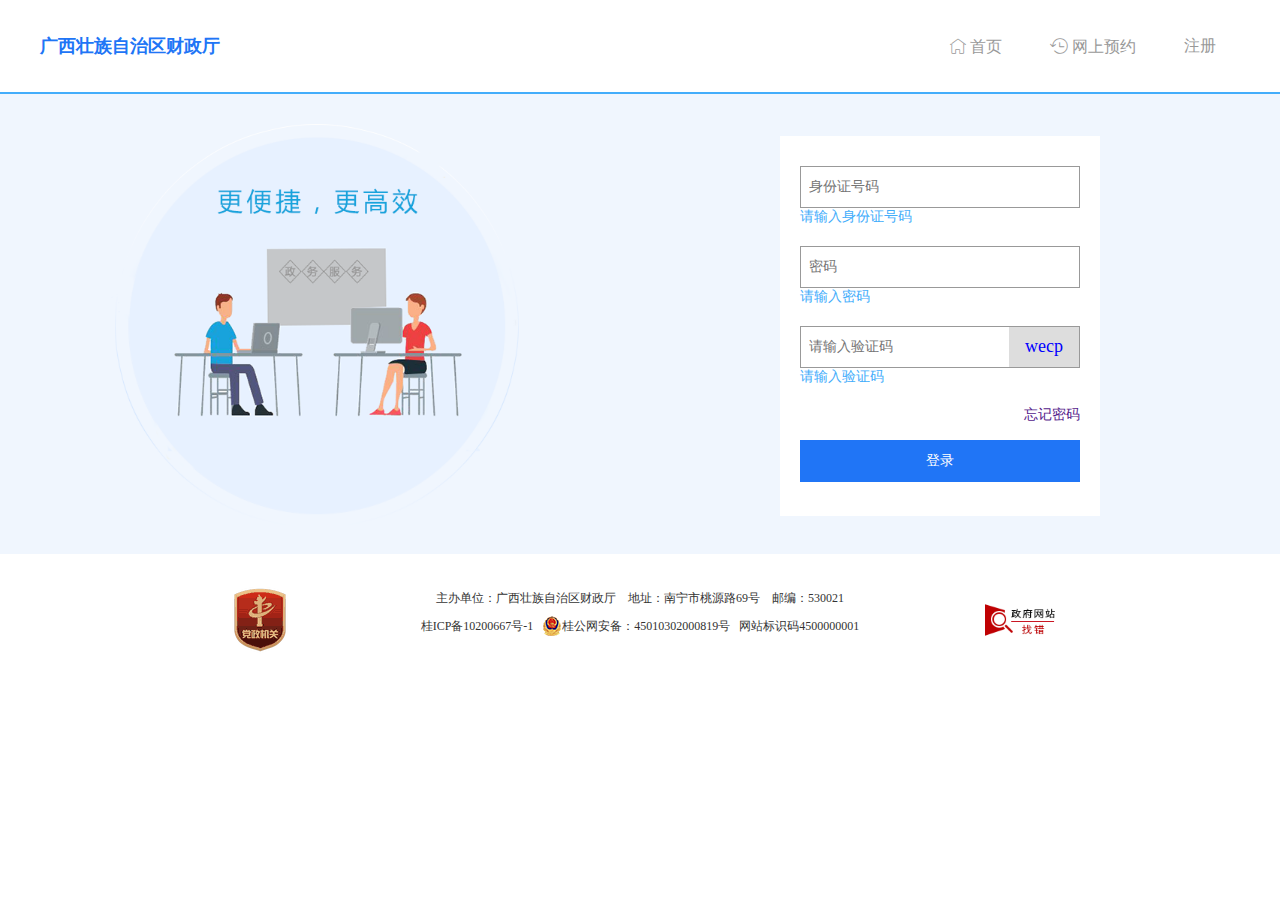
<file: login.html>
<!DOCTYPE html>
<html>
<head>
	<title>广西壮族自治区财政厅</title>
	<meta charset="utf-8">
	<!-- <link rel="stylesheet" type="text/css" href="css/layui.css"> -->
	<link rel="stylesheet" type="text/css" href="css/public.css">
	<link rel="stylesheet" type="text/css" href="css/login.css">
	<link rel="stylesheet" type="text/css" href="fonts/iconfont.css">
</head>
<body>
	<!-- 头部 -->
	<div class="header">
		<div class="hd_con">
			<div class="hd_title">
			 	<a href="index.html">广西壮族自治区财政厅</a>
			</div>
			<ul class="hd_nav clearfix">
				<li>
					<a href="index.html"><i class="iconfont icon-shouye1"></i>首页</a>
				</li>
				<li>
					<a href="appointment.html"><i class="iconfont icon-yuyue1"></i>网上预约</a>
				</li>
				<li>
					<a href="register.html">注册</a>
				</li>
			</ul>
		</div>
	</div>
	<!-- 头部 -->
	<!-- 中部 -->
	<div class="login_con">
		<img src="./images/login_bg.png" class="login_bg" />
		<div class="login_form">
			<label>
				<input type="text" name="card" placeholder="身份证号码">
				<p class="error_msg">请输入身份证号码</p>
			</label>
			<label>
				<input type="text" name="password" placeholder="密码">
				<p class="error_msg">请输入密码</p>
			</label>
			<label>
				<input type="text" name="testcode" placeholder="请输入验证码">
				<p class="error_msg">请输入验证码</p>
				<span class="code">wecp</span>
			</label>
			<label>
				<a href="">忘记密码</a>
			</label>
			<label>
				<button class="login_btn">登录</button>
			</label>
		</div>
	</div>
	<!-- 中部 -->
	<!-- 底部 -->
	<div class="footer">
		<div class="fd_con clearfix">
			<div class="fl">
				<a target="_blank" href="http://bszs.conac.cn/sitename?method=show&id=18C5BC75F0F65B22E053022819ACACA7">
					<img src="./images/red.png">
				</a>
			</div>
			<div class="copyright">
				<p>
					主办单位：广西壮族自治区财政厅　地址：南宁市桃源路69号　邮编：530021
				</p>
				<p>
					桂ICP备10200667号-1&nbsp;&nbsp;
					<a href="http://www.beian.gov.cn/portal/registerSystemInfo?recordcode=45010302000819" target="_blank">桂公网安备：45010302000819号</a>&nbsp;&nbsp;
					网站标识码4500000001
				</p>
			</div>
			<div class="fr">
				<a target="_blank" href="http://121.43.68.40/exposure/jiucuo.html?site_code=4500000001&url=http%3A%2F%2Fwww.gxczkj.gov.cn%2F">
					<img src="./images/jiucuo1.png">
				</a>
			</div>
		</div>
	</div>
	<!-- 底部 -->
</body>
</html>
</file>
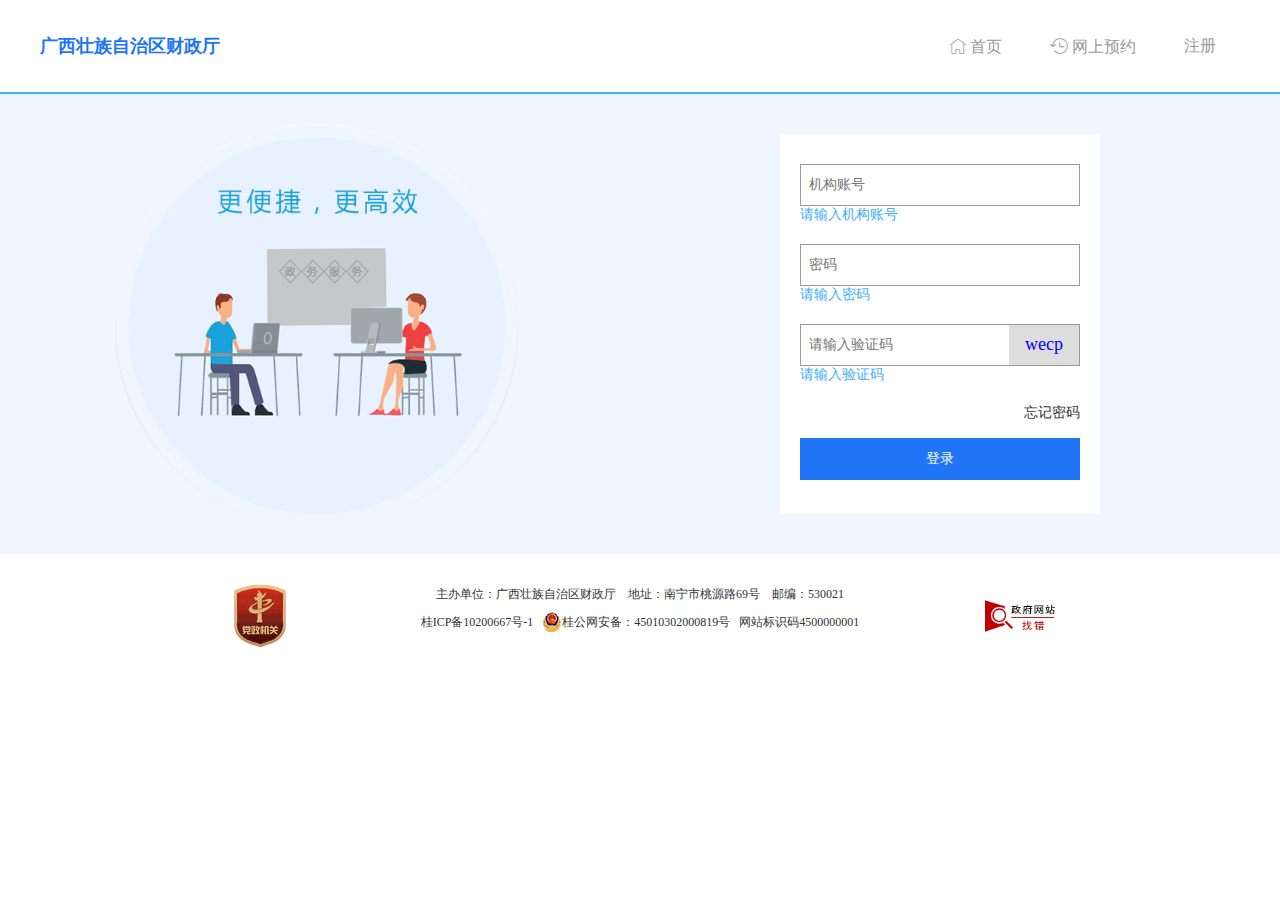
<file: login2.html>
<!DOCTYPE html>
<html>
<head>
	<title>广西壮族自治区财政厅</title>
	<meta charset="utf-8">
	<link rel="stylesheet" type="text/css" href="css/layui.css">
	<link rel="stylesheet" type="text/css" href="css/public.css">
	<link rel="stylesheet" type="text/css" href="css/login.css">
	<link rel="stylesheet" type="text/css" href="fonts/iconfont.css">
</head>
<body>
	<!-- 头部 -->
	<div class="header">
		<div class="hd_con">
			<div class="hd_title">
					<a href="index.html">广西壮族自治区财政厅</a>
			</div>
			<ul class="hd_nav clearfix">
				<li>
					<a href="index.html"><i class="iconfont icon-shouye1"></i>首页</a>
				</li>
				<li>
					<a href="appointment.html"><i class="iconfont icon-yuyue1"></i>网上预约</a>
				</li>
				<li>
					<a href="register.html">注册</a>
				</li>
			</ul>
		</div>
	</div>
	<div class="login_con">
		<img src="./images/login_bg.png" class="login_bg" />
		<div class="login_form">
			<label>
				<input type="text" name="card" placeholder="机构账号">
				<p class="error_msg">请输入机构账号</p>
			</label>
			<label>
				<input type="text" name="password" placeholder="密码">
				<p class="error_msg">请输入密码</p>
			</label>
			<label>
				<input type="text" name="testcode" placeholder="请输入验证码">
				<p class="error_msg">请输入验证码</p>
				<span class="code">wecp</span>
			</label>
			<label>
				<a href="">忘记密码</a>
			</label>
			<label>
				<button class="login_btn">登录</button>
			</label>
		</div>
	</div>
	<div class="footer">
		<div class="fd_con clearfix">
			<div class="fl">
				<a target="_blank" href="http://bszs.conac.cn/sitename?method=show&id=18C5BC75F0F65B22E053022819ACACA7">
					<img src="./images/red.png">
				</a>
			</div>
			<div class="copyright">
				<p>
					主办单位：广西壮族自治区财政厅　地址：南宁市桃源路69号　邮编：530021
				</p>
				<p>
					桂ICP备10200667号-1&nbsp;&nbsp;
					<a href="http://www.beian.gov.cn/portal/registerSystemInfo?recordcode=45010302000819" target="_blank">桂公网安备：45010302000819号</a>&nbsp;&nbsp;
					网站标识码4500000001
				</p>
			</div>
			<div class="fr">
				<a target="_blank" href="http://121.43.68.40/exposure/jiucuo.html?site_code=4500000001&url=http%3A%2F%2Fwww.gxczkj.gov.cn%2F">
					<img src="./images/jiucuo1.png">
				</a>
			</div>
		</div>
	</div>
</body>
</html>
</file>
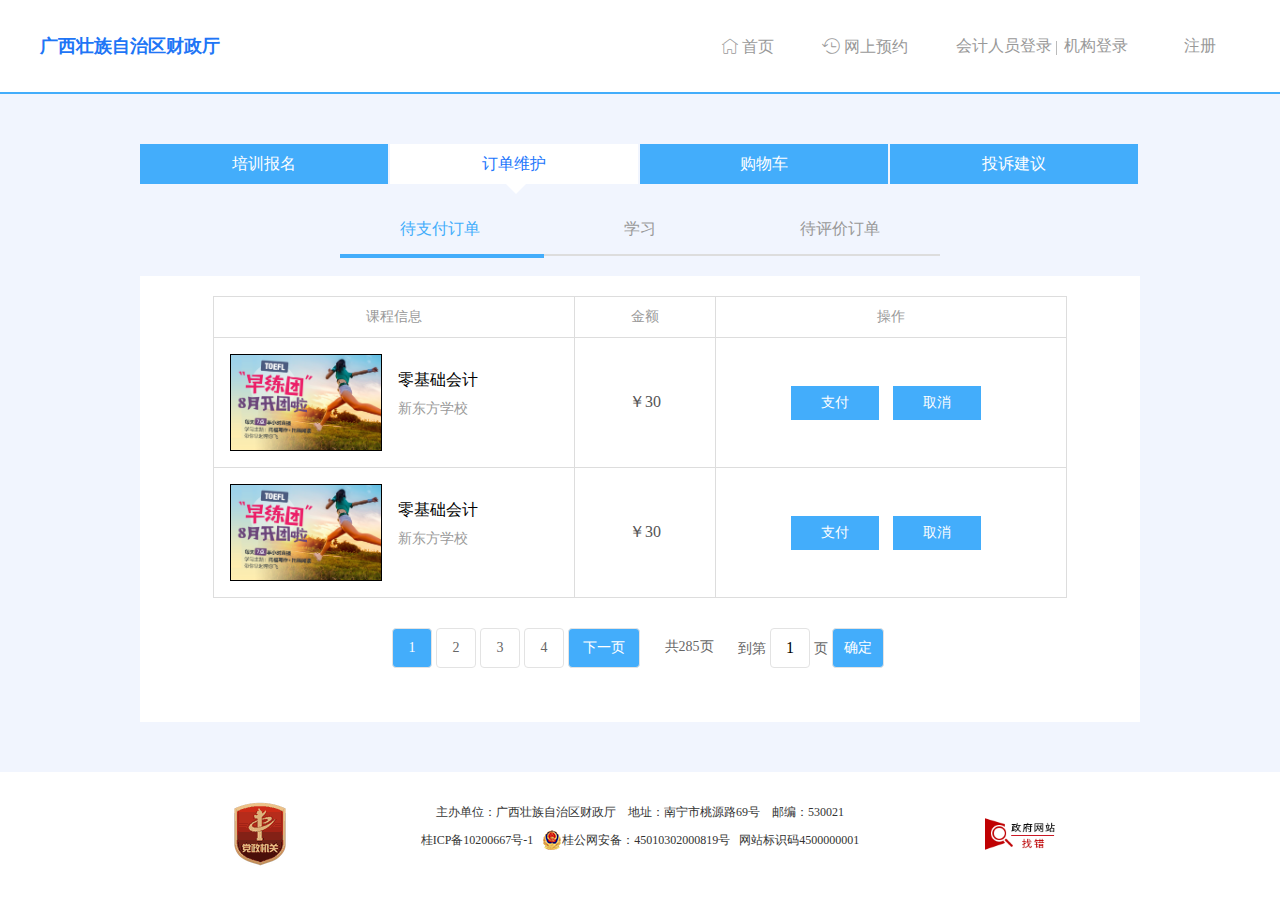
<file: pay.html>
<!DOCTYPE html>
<html>
<head>
	<title>广西壮族自治区财政厅</title>
	<meta charset="utf-8">
	<!-- <link rel="stylesheet" type="text/css" href="css/layui.css"> -->
	<link rel="stylesheet" type="text/css" href="css/public.css">
	<link rel="stylesheet" type="text/css" href="css/pay.css">
	<link rel="stylesheet" type="text/css" href="fonts/iconfont.css">
	<script type="text/javascript" src="js/jquery.min.js"></script>
	<script type="text/javascript" src="js/public.js"></script>
	<script type="text/javascript" src="js/pay.js"></script>
</head>
<body>
	<div class="header">
		<div class="hd_con">
			<div class="hd_title">
			 	<a href="index.html">广西壮族自治区财政厅</a>
			</div>
			<ul class="hd_nav clearfix">
				<li>
					<a href="index.html"><i class="iconfont icon-shouye1"></i>首页</a>
				</li>
				<li>
					<a href="appointment.html"><i class="iconfont icon-yuyue1"></i>网上预约</a>
				</li>
				<li>
					<a href="login.html">会计人员登录</a>
					<a href="login2.html">机构登录</a>
				</li>
				<li>
					<a href="register.html">注册</a>
				</li>
				<li style="display: none">
					<a href="">个人中心</a>
					<a href=""><i class="iconfont icon-md-my-exit"></i>退出</a>
				</li>
			</ul>
		</div>
	</div>
	<div class="container">
		<div class="con_wrap">
			<ul class="tain_nav clearfix">
				<li>
					<a href="enroll.html">培训报名</a>
				</li>
				<li class="active">
					<a href="javascript:void(0);">订单维护</a>
				</li>
				<li>
					<a href="shopCar.html">购物车</a>
				</li>
				<li>
					<a href="suggest.html">投诉建议</a>
				</li>
			</ul>
			<ul class="tain_subnav clearfix">
				<li class="active">
					<a href="">待支付订单</a>
				</li>
				<li>
					<a href="">学习</a>
				</li>
				<li>
					<a href="evaluate.html">待评价订单</a>
				</li>
			</ul>
			<div class="class_wrap">
				<table class="food_table">
					<thead>
						<tr>
							 
							<th class="th_1">课程信息</th>
							<th class="th_3">金额</th>
							<th class="th_4">操作</th>
						</tr>
					</thead>
					<tbody>
						<tr class="foodcar_item item_2">
							 
							<td class="msg">
								<img src="./images/shop_02.jpg">
								<div class="sub_msg">
									<p class="title"><a href="detail.html">零基础会计</a></p>
									<p><a href="">新东方学校</a></p>
								</div>
							</td>
							<td>
								￥<span class="price">30</span>
							</td>
							<td class="operate">
								<button>支付</button>
								<button>取消</button>
							</td>
						</tr>
						<tr class="foodcar_item item_2">
							 
							<td class="msg">
								<img src="./images/shop_02.jpg">
								<div class="sub_msg">
									<p class="title"><a href="detail.html">零基础会计</a></p>
									<p><a href="">新东方学校</a></p>
								</div>
							</td>
							<td>
								￥<span class="price">30</span>
							</td>
							<td class="operate">
								<button>支付</button>
								<button>取消</button>
							</td>
						</tr>
					</tbody>
				</table>
				<!-- 分页 -->
				<div class="page">
					<ul class="page_box clearfix">
						<li class="active page_btn">1</li>
						<li class="page_btn">2</li>
						<li class="page_btn">3</li>
						<li class="page_btn">4</li>
						<!-- <li class="page_btn">5</li>
						<li class="page_btn">6</li>
						<li class="">...</li>
						<li class="page_btn">285</li> -->
						<li class="next">下一页</li>
						<li class="ellipsis">共285页</li>
						<li class="ellipsis">到第<input class="current_page" type="text" value="1"></input>页</li>
						<li class="sure_btn">确定</li>
					</ul>
				</div>
				<!-- 分页 -->
			</div>
		</div>
	</div>
	<div class="footer">
		<div class="fd_con clearfix">
			<div class="fl">
				<a target="_blank" href="http://bszs.conac.cn/sitename?method=show&id=18C5BC75F0F65B22E053022819ACACA7">
					<img src="./images/red.png">
				</a>
			</div>
			<div class="copyright">
				<p>
					主办单位：广西壮族自治区财政厅　地址：南宁市桃源路69号　邮编：530021
				</p>
				<p>
					桂ICP备10200667号-1&nbsp;&nbsp;
					<a href="http://www.beian.gov.cn/portal/registerSystemInfo?recordcode=45010302000819" target="_blank">桂公网安备：45010302000819号</a>&nbsp;&nbsp;
					网站标识码4500000001
				</p>
			</div>
			<div class="fr">
				<a target="_blank" href="http://121.43.68.40/exposure/jiucuo.html?site_code=4500000001&url=http%3A%2F%2Fwww.gxczkj.gov.cn%2F">
					<img src="./images/jiucuo1.png">
				</a>
			</div>
		</div>
	</div>
</body>
</html>
</file>
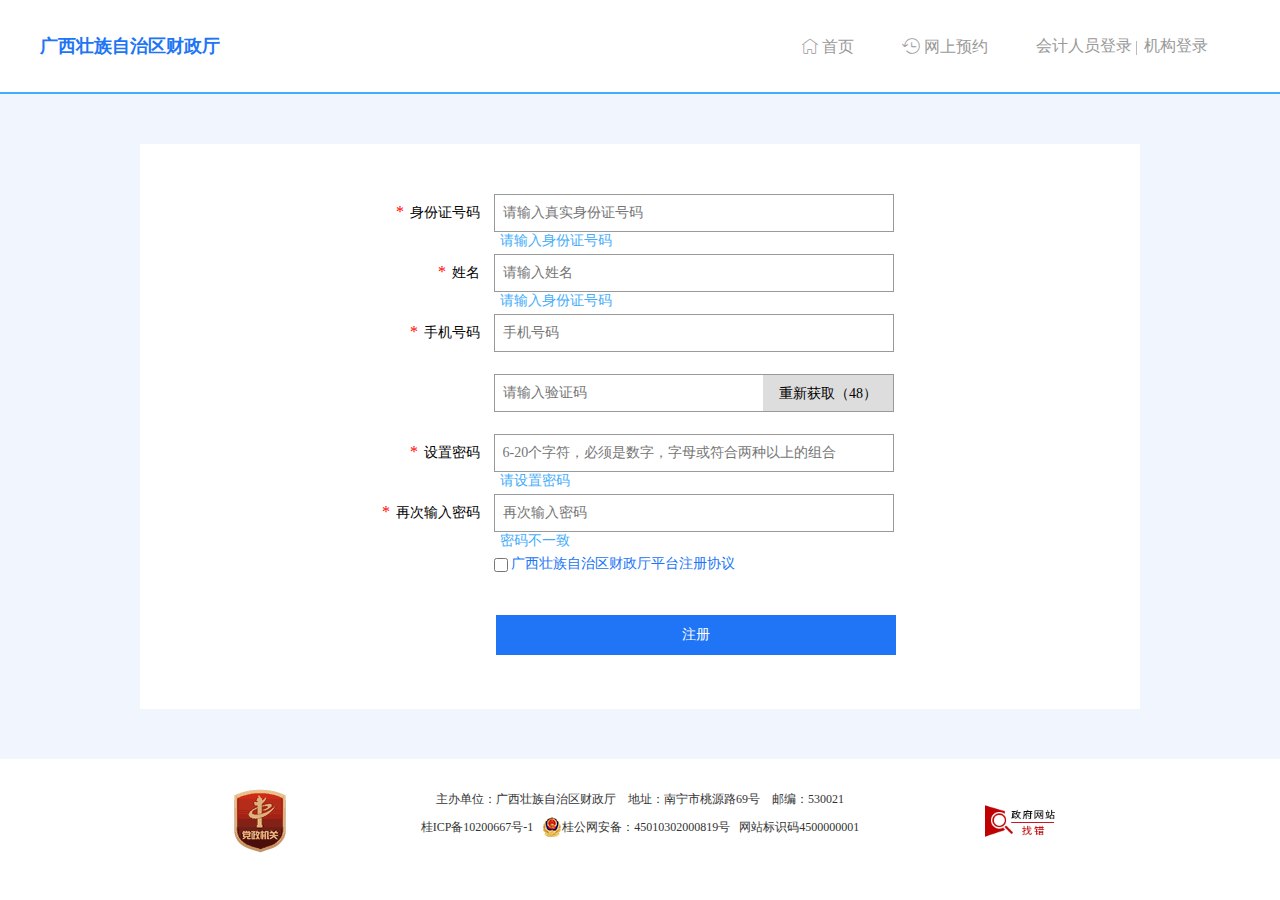
<file: register.html>
<!DOCTYPE html>
<html>
<head>
	<title>广西壮族自治区财政厅</title>
	<meta charset="utf-8">
	<!-- <link rel="stylesheet" type="text/css" href="css/layui.css"> -->
	<link rel="stylesheet" type="text/css" href="css/public.css">
	<link rel="stylesheet" type="text/css" href="css/register.css">
	<link rel="stylesheet" type="text/css" href="fonts/iconfont.css">
</head>
<body>
	<!-- 头部 -->
	<div class="header">
		<div class="hd_con">
			<div class="hd_title">
					<a href="index.html">广西壮族自治区财政厅</a>
			</div>
			<ul class="hd_nav clearfix">
				<li>
					<a href="index.html"><i class="iconfont icon-shouye1"></i>首页</a>
				</li>
				<li>
					<a href="appointment.html"><i class="iconfont icon-yuyue1"></i>网上预约</a>
				</li>
				<li>
					<a href="login.html">会计人员登录</a>
					<a href="login2.html">机构登录</a>
				</li>
			</ul>
		</div>
	</div>
	<!-- 头部 -->
	<div class="container">
		<div class="register_con">
			 <div class="register_form">
			 	<label>
			 		<span class="tig"><i>*</i>身份证号码</span>
					<input type="text" name="card" placeholder="请输入真实身份证号码">
					<p class="error_msg">请输入身份证号码</p>
				</label>
				<label>
			 		<span class="tig"><i>*</i>姓名</span>
					<input type="text" name="name" placeholder="请输入姓名">
					<p class="error_msg">请输入身份证号码</p>
				</label>
				<label>
			 		<span class="tig"><i>*</i>手机号码</span>
					<input type="text" name="telphone" placeholder="手机号码">
				</label>
				<label>
					<span class="tig"></span>
					<input type="text" name="testcode" placeholder="请输入验证码">
					<!-- <p class="error_msg">请输入验证码</p> -->
					<span class="code">重新获取（48）</span>
				</label>
				<label>
					<span class="tig"><i>*</i>设置密码</span>
					<input type="text" name="password" placeholder="6-20个字符，必须是数字，字母或符合两种以上的组合">
					<p class="error_msg">请设置密码</p>
				</label>
				<label>
					<span class="tig"><i>*</i>再次输入密码</span>
					<input type="text" name="password" placeholder="再次输入密码">
					<p class="error_msg">密码不一致</p>
				</label>
				<label>
					<span class="tig"></span>
					<input type="checkbox" name="">
					<a href="">广西壮族自治区财政厅平台注册协议</a>
				</label>
				<label>
					<button class="register_btn">注册</button>
				</label>
			 </div>
		</div>
	</div>
	<!-- 底部 -->
	<div class="footer">
		<div class="fd_con clearfix">
			<div class="fl">
				<a target="_blank" href="http://bszs.conac.cn/sitename?method=show&id=18C5BC75F0F65B22E053022819ACACA7">
					<img src="./images/red.png">
				</a>
			</div>
			<div class="copyright">
				<p>
					主办单位：广西壮族自治区财政厅　地址：南宁市桃源路69号　邮编：530021
				</p>
				<p>
					桂ICP备10200667号-1&nbsp;&nbsp;
					<a href="http://www.beian.gov.cn/portal/registerSystemInfo?recordcode=45010302000819" target="_blank">桂公网安备：45010302000819号</a>&nbsp;&nbsp;
					网站标识码4500000001
				</p>
			</div>
			<div class="fr">
				<a target="_blank" href="http://121.43.68.40/exposure/jiucuo.html?site_code=4500000001&url=http%3A%2F%2Fwww.gxczkj.gov.cn%2F">
					<img src="./images/jiucuo1.png">
				</a>
			</div>
		</div>
	</div>
	<!-- 底部 -->
</body>
</html>
</file>
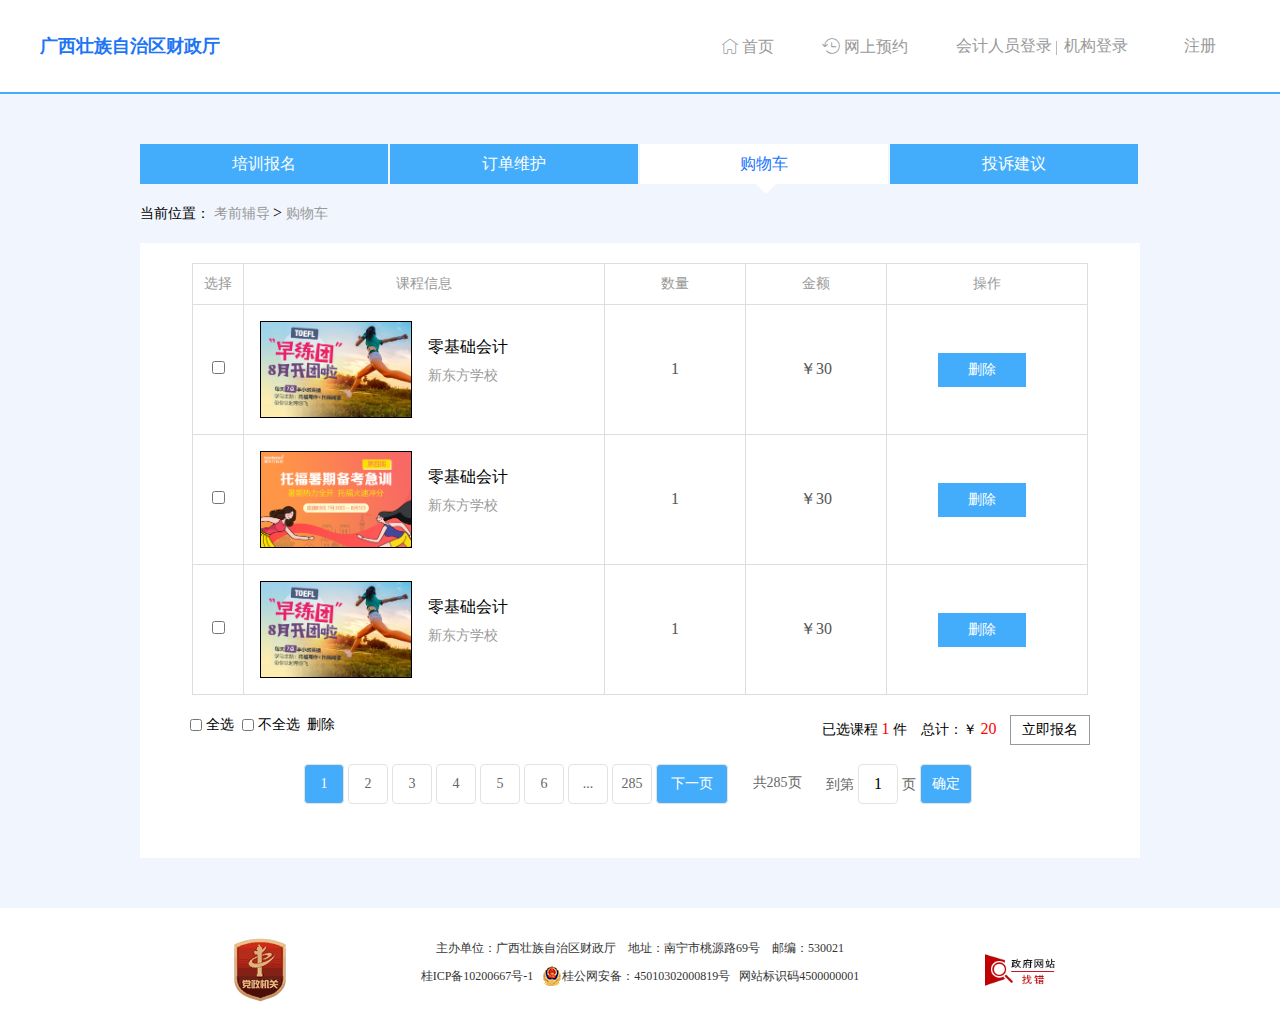
<file: shopcar.html>
<!DOCTYPE html>
<html>
<head>
	<title>广西壮族自治区财政厅</title>
	<meta charset="utf-8">
	<!-- <link rel="stylesheet" type="text/css" href="css/layui.css"> -->
	<link rel="stylesheet" type="text/css" href="css/public.css">
	<link rel="stylesheet" type="text/css" href="css/shopCar.css">
	<link rel="stylesheet" type="text/css" href="fonts/iconfont.css">
	<script type="text/javascript" src="js/jquery.min.js"></script>
	<script type="text/javascript" src="js/shopCar.js"></script>
	<script type="text/javascript" src="js/public.js"></script>
</head>
<body>
	<div class="header">
		<div class="hd_con">
			<div class="hd_title">
			 	<a href="index.html">广西壮族自治区财政厅</a>
			</div>
			<ul class="hd_nav clearfix">
				<li>
					<a href="index.html"><i class="iconfont icon-shouye1"></i>首页</a>
				</li>
				<li>
					<a href="appointment.html"><i class="iconfont icon-yuyue1"></i>网上预约</a>
				</li>
				<li>
					<a href="login.html">会计人员登录</a>
					<a href="login2.html">机构登录</a>
				</li>
				<li>
					<a href="register.html">注册</a>
				</li>
				<li style="display: none">
					<a href="">个人中心</a>
					<a href=""><i class="iconfont icon-md-my-exit"></i>退出</a>
				</li>
			</ul>
		</div>
	</div>
	<div class="container">
		<div class="con_wrap">
			<ul class="tain_nav clearfix">
				<li>
					<a href="enroll.html">培训报名</a>
				</li>
				<li>
					<a href="pay.html">订单维护</a>
				</li>
				<li class="active">
					<a href="shopCar.html">购物车</a>
				</li>
				<li>
					<a href="suggest.html">投诉建议</a>
				</li>
			</ul>
			<div class="direct_warp">
				<div class="direct_nav">
					当前位置：
					<a href="">考前辅导</a>
					<span>></span>
					<a href="">购物车</a>
				</div>
			</div>
			<div class="class_wrap">
				<!-- 购物车· -->
				<table class="food_table">
					<thead>
						<tr>
							<th class="th_0">选择</th>
							<th class="th_1">课程信息</th>
							<th class="th_2">数量</th>
							<th class="th_3">金额</th>
							<th class="th_4">操作</th>
						</tr>
					</thead>
					<tbody>
						<tr class="foodcar_item item_2">
							<td>
								<input type="checkbox" class="simple_check">
							</td>
							<td class="msg">
								<img src="./images/shop_02.jpg">
								<div class="sub_msg">
									<p class="title"><a href="detail.html">零基础会计</a></p>
									<p><a href="">新东方学校</a></p>
								</div>
							</td>
							<td>1</td>
							<td>
								￥<span class="price">30</span>
							</td>
							<td class="operate">
								<button>删除</button>
							</td>
						</tr>
						<tr class="foodcar_item item_2">
							<td>
								<input type="checkbox" class="simple_check">
							</td>
							<td class="msg">
								<img src="./images/shop_01.jpg">
								<div class="sub_msg">
									<p class="title"><a href="detail.html">零基础会计</a></p>
									<p><a href="">新东方学校</a></p>
								</div>
							</td>
							<td>1</td>
							<td>
								￥<span class="price">30</span>
							</td>
							<td class="operate">
								<button>删除</button>
							</td>
						</tr>
						<tr class="foodcar_item item_2">
							<td>
								<input type="checkbox" class="simple_check">
							</td>
							<td class="msg">
								<img src="./images/shop_02.jpg">
								<div class="sub_msg">
									<p class="title"><a href="detail.html">零基础会计</a></p>
									<p><a href="">新东方学校</a></p>
								</div>
							</td>
							<td>1</td>
							<td>
								￥<span class="price">30</span>
							</td>
							<td class="operate">
								<button>删除</button>
							</td>
						</tr>
					</tbody>
				</table>
				<!-- 购物车· -->
				<!-- 选择框 -->
				<div class="check">
					<label>
						<input type="checkbox" class="check_all">
						<span>全选&nbsp;</span>
					</label>
					<label>
						<input type="checkbox" class="check_no">
						<span>不全选&nbsp;</span>
					</label>
					<span class="del">删除</span>
					<div class="sum_price">
						<span>已选课程
							<span class="sum sum_class">1</span>
						件</span>
						<span>总计：￥
							<span class="sum sum_amount">20</span>
						</span>
						<button>立即报名</button>
					</div>
				</div>
				<!-- 选择框 -->
				<!-- 分页 -->
				<div class="page">
					<ul class="page_box clearfix">
						<li class="active page_btn">1</li>
						<li class="page_btn">2</li>
						<li class="page_btn">3</li>
						<li class="page_btn">4</li>
						<li class="page_btn">5</li>
						<li class="page_btn">6</li>
						<li class="">...</li>
						<li class="page_btn">285</li>
						<li class="next">下一页</li>
						<li class="ellipsis">共285页</li>
						<li class="ellipsis">到第<input class="current_page" type="text" value="1"></input>页</li>
						<li class="sure_btn">确定</li>
					</ul>
				</div>
				<!-- 分页 -->
			</div>
		</div>
	</div>
	<div class="footer">
		<div class="fd_con clearfix">
			<div class="fl">
				<a target="_blank" href="http://bszs.conac.cn/sitename?method=show&id=18C5BC75F0F65B22E053022819ACACA7">
					<img src="./images/red.png">
				</a>
			</div>
			<div class="copyright">
				<p>
					主办单位：广西壮族自治区财政厅　地址：南宁市桃源路69号　邮编：530021
				</p>
				<p>
					桂ICP备10200667号-1&nbsp;&nbsp;
					<a href="http://www.beian.gov.cn/portal/registerSystemInfo?recordcode=45010302000819" target="_blank">桂公网安备：45010302000819号</a>&nbsp;&nbsp;
					网站标识码4500000001
				</p>
			</div>
			<div class="fr">
				<a target="_blank" href="http://121.43.68.40/exposure/jiucuo.html?site_code=4500000001&url=http%3A%2F%2Fwww.gxczkj.gov.cn%2F">
					<img src="./images/jiucuo1.png">
				</a>
			</div>
		</div>
	</div>
</body>
</html>
</file>
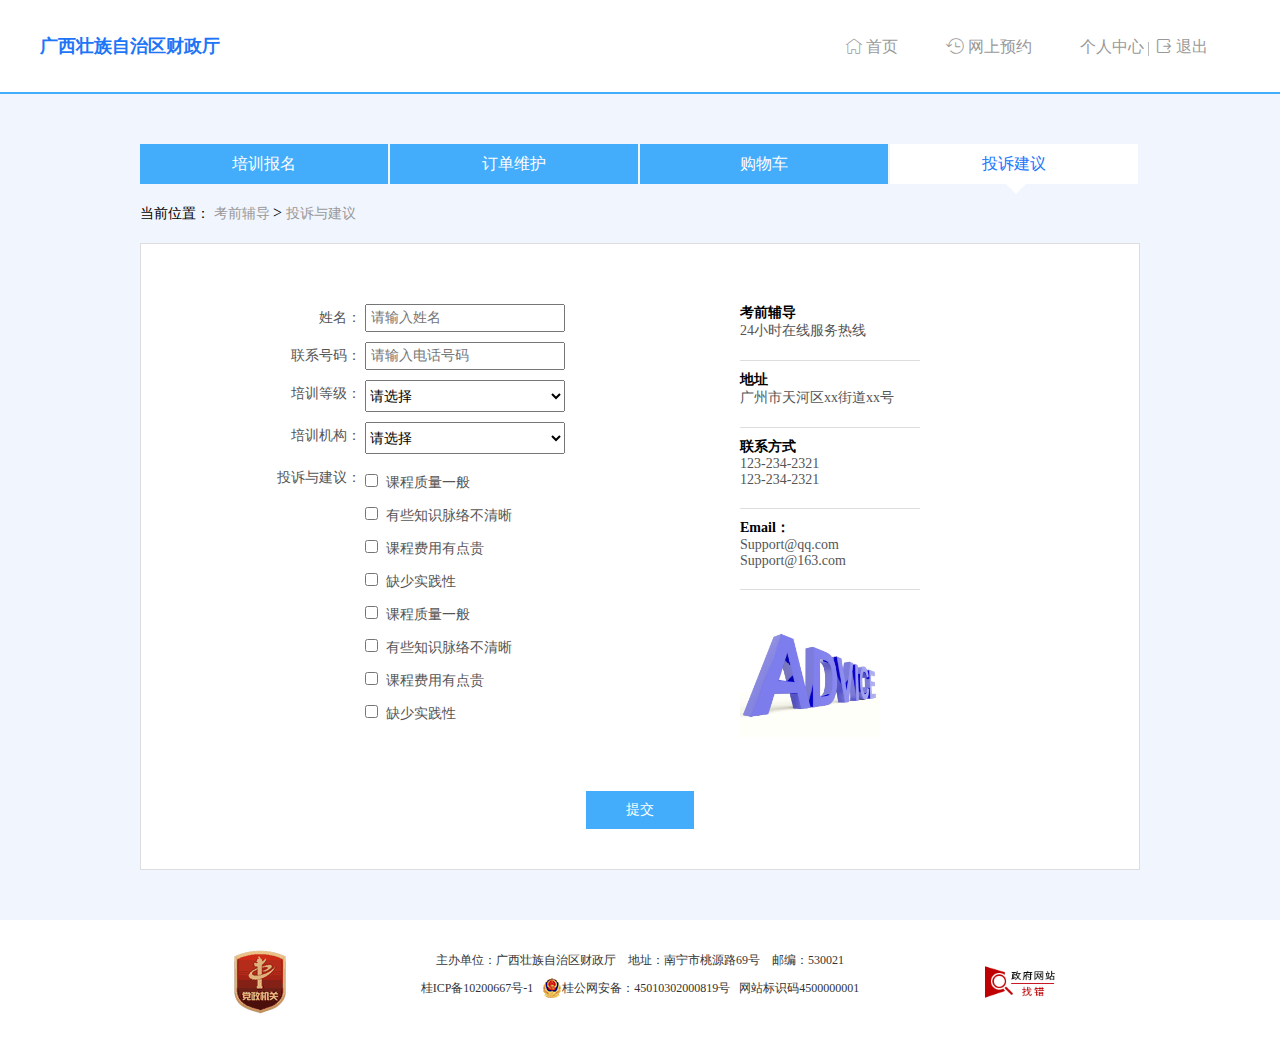
<file: suggest.html>
<!DOCTYPE html>
<html>
<head>
	<title>广西壮族自治区财政厅</title>
	<meta charset="utf-8">
	<!-- <link rel="stylesheet" type="text/css" href="css/layui.css"> -->
	<link rel="stylesheet" type="text/css" href="css/public.css">
	<link rel="stylesheet" type="text/css" href="css/suggest.css">
	<link rel="stylesheet" type="text/css" href="fonts/iconfont.css">
</head>
<body>
	<!-- 头部 -->
	<div class="header">
		<div class="hd_con">
			<div class="hd_title">
			 	<a href="index.html">广西壮族自治区财政厅</a>
			</div>
			<ul class="hd_nav clearfix">
				<li>
					<a href="index.html"><i class="iconfont icon-shouye1"></i>首页</a>
				</li>
				<li>
					<a href="appointment.html"><i class="iconfont icon-yuyue1"></i>网上预约</a>
				</li>
				<li style="display:none">
					<a href="login.html">会计人员登录</a>
					<a href="login2.html">机构登录</a>
				</li>
				<li style="display:none">
					<a href="register.html">注册</a>
				</li>
				<li>
					<a href="">个人中心</a>
					<a href=""><i class="iconfont icon-md-my-exit"></i>退出</a>
				</li>
			</ul>
		</div>
	</div>
	<!-- 头部 -->
	<!-- 中部 -->
	<div class="container">
		<div class="con_wrap">
			<!-- 一级导航 -->
			<ul class="tain_nav clearfix">
				<li>
					<a href="enroll.html">培训报名</a>
				</li>
				<li>
					<a href="pay.html">订单维护</a>
				</li>
				<li>
					<a href="shopCar.html">购物车</a>
				</li>
				<li class="active">
					<a href="suggest.html">投诉建议</a>
				</li>
			</ul>
			<!-- 一级导航 -->
			<div class="direct_warp">
				<div class="direct_nav">
					当前位置：
					<a href="">考前辅导</a>
					<span>></span>
					<a href="">投诉与建议</a>
				</div>
			</div>
			<!-- 内容部分 -->
			<div class="feedback_wrap">
				<div class="clearfix">
					<div class="feedback_left clearfix">
						<label>
							<span>姓名：</span>
							<input type="text" name="name" placeholder="请输入姓名"><br/>
						</label>
						<label>
							<span>联系号码：</span>
							<input type="text" name="telphone" placeholder="请输入电话号码"><br/>
						</label>
						<label>
							<span>培训等级：</span>
							<select value="">
								<option>请选择</option>
								<option>初级</option>
								<option>中级</option>
								<option>高级</option>
							</select>
						</label>
						<label>
							<span>培训机构：</span>
							<select value="">
								<option>请选择</option>
								<option>东奥</option>
								<option>中华块级</option>
							</select>
						</label>
						<div class="label">
							<span>投诉与建议：</span>
							<div class="check_box">
								<input type="checkbox" name="feedback" value="1">课程质量一般<br/>
								<input type="checkbox" name="feedback" value="2">有些知识脉络不清晰<br/>
								<input type="checkbox" name="feedback" value="3">课程费用有点贵<br/>
								<input type="checkbox" name="feedback">缺少实践性<br/>
								<input type="checkbox" name="feedback">课程质量一般<br/>
								<input type="checkbox" name="feedback">有些知识脉络不清晰<br/>
								<input type="checkbox" name="feedback">课程费用有点贵<br/>
								<input type="checkbox" name="feedback">缺少实践性<br/>
							</div>
						</div>
					</div>
					<div class="feedback_right">
						<ul class="clearfix">
							<li>
								<h5>考前辅导</h5>
								<p>24小时在线服务热线</p>
							</li>
							<li>
								<h5>地址</h5>
								<p>广州市天河区xx街道xx号</p>
							</li>
							<li>
								<h5>联系方式</h5>
								<p>123-234-2321</p>
								<p>123-234-2321</p>
							</li>
							<li>
								<h5>Email：</h5>
								<p>Support@qq.com</p>
								<p>Support@163.com</p>
							</li>
						</ul>
						<div class="right_img">
							<img src="images/advise.jpg"/>
						</div>
					</div>
				</div>
				<button class="suggest_btn">提交</button>
			</div>
		</div>
	</div>
	<div class="footer">
		<div class="fd_con clearfix">
			<div class="fl">
				<a target="_blank" href="http://bszs.conac.cn/sitename?method=show&id=18C5BC75F0F65B22E053022819ACACA7">
					<img src="./images/red.png">
				</a>
			</div>
			<div class="copyright">
				<p>
					主办单位：广西壮族自治区财政厅　地址：南宁市桃源路69号　邮编：530021
				</p>
				<p>
					桂ICP备10200667号-1&nbsp;&nbsp;
					<a href="http://www.beian.gov.cn/portal/registerSystemInfo?recordcode=45010302000819" target="_blank">桂公网安备：45010302000819号</a>&nbsp;&nbsp;
					网站标识码4500000001
				</p>
			</div>
			<div class="fr">
				<a target="_blank" href="http://121.43.68.40/exposure/jiucuo.html?site_code=4500000001&url=http%3A%2F%2Fwww.gxczkj.gov.cn%2F">
					<img src="./images/jiucuo1.png">
				</a>
			</div>
		</div>
	</div>
</body>
</html>
</file>
<file: css/layui.css>
/** layui-v2.3.0 MIT License By https://www.layui.com */
.layui-inline, img {
    display: inline-block;
    vertical-align: middle
}

.layui-rate, li {
    list-style: none
}

h1, h2, h3, h4, h5, h6 {
    font-weight: 400
}

.layui-edge, .layui-header, .layui-inline, .layui-main {
    position: relative
}

.layui-btn, .layui-edge, .layui-inline, img {
    vertical-align: middle
}

.layui-btn, .layui-disabled, .layui-icon, .layui-unselect {
    -webkit-user-select: none;
    -ms-user-select: none;
    -moz-user-select: none
}

blockquote, body, button, dd, div, dl, dt, form, h1, h2, h3, h4, h5, h6, input, li, ol, p, pre, td, textarea, th, ul {
    margin: 0;
    padding: 0;
    -webkit-tap-highlight-color: rgba(0, 0, 0, 0)
}

a:active, a:hover {
    outline: 0
}

 img {
    border:none;
} 

table {
    border-collapse: collapse;
    border-spacing: 0
}

h4, h5, h6 {
    font-size: 100%
}

button, input, optgroup, option, select, textarea {
    font-family: inherit;
    font-size: inherit;
    font-style: inherit;
    font-weight: inherit;
    outline: 0
}

pre {
    white-space: pre-wrap;
    white-space: -moz-pre-wrap;
    white-space: -pre-wrap;
    white-space: -o-pre-wrap;
    word-wrap: break-word
}

body {
    line-height: 24px;
    font: 14px Helvetica Neue, Helvetica, PingFang SC, \5FAE\8F6F\96C5\9ED1, Tahoma, Arial, sans-serif
}

hr {
    height: 1px;
    margin: 10px 0;
    border: 0;
    clear: both
}

a {
    color: #333;
    text-decoration: none
}

a:hover {
    color: #777
}

a cite {
    font-style: normal;
    *cursor: pointer
}

.layui-border-box, .layui-border-box * {
    box-sizing: border-box
}

.layui-box, .layui-box * {
    box-sizing: content-box
}

.layui-clear {
    clear: both;
    *zoom: 1
}

.layui-clear:after {
    content: '\20';
    clear: both;
    *zoom: 1;
    display: block;
    height: 0
}

.layui-inline {
    *display: inline;
    *zoom: 1
}

.layui-edge {
    display: inline-block;
    width: 0;
    height: 0;
    border-width: 6px;
    border-style: dashed;
    border-color: transparent;
    overflow: hidden
}

.layui-edge-top {
    top: -4px;
    border-bottom-color: #999;
    border-bottom-style: solid
}

.layui-edge-right {
    border-left-color: #999;
    border-left-style: solid
}

.layui-edge-bottom {
    top: 2px;
    border-top-color: #999;
    border-top-style: solid
}

.layui-edge-left {
    border-right-color: #999;
    border-right-style: solid
}

.layui-elip {
    text-overflow: ellipsis;
    overflow: hidden;
    white-space: nowrap
}

.layui-disabled, .layui-disabled:hover {
    color: #d2d2d2 !important;
    cursor: not-allowed !important
}

.layui-circle {
    border-radius: 100%
}

.layui-show {
    display: block !important
}

.layui-hide {
    display: none !important
}

@font-face {
    font-family: layui-icon;
    src: url(../font/iconfont.eot?v=230);
    src: url(../font/iconfont.eot?v=230#iefix) format('embedded-opentype'), url(../font/iconfont.svg?v=230#iconfont) format('svg'), url(../font/iconfont.woff?v=230) format('woff'), url(../font/iconfont.ttf?v=230) format('truetype')
}

.layui-icon {
    font-family: layui-icon !important;
    font-size: 16px;
    font-style: normal;
    -webkit-font-smoothing: antialiased;
    -moz-osx-font-smoothing: grayscale
}

.layui-icon-reply-fill:before {
    content: "\e611"
}

.layui-icon-set-fill:before {
    content: "\e614"
}

.layui-icon-menu-fill:before {
    content: "\e60f"
}

.layui-icon-search:before {
    content: "\e615"
}

.layui-icon-share:before {
    content: "\e641"
}

.layui-icon-set-sm:before {
    content: "\e620"
}

.layui-icon-engine:before {
    content: "\e628"
}

.layui-icon-close:before {
    content: "\1006"
}

.layui-icon-close-fill:before {
    content: "\1007"
}

.layui-icon-chart-screen:before {
    content: "\e629"
}

.layui-icon-star:before {
    content: "\e600"
}

.layui-icon-circle-dot:before {
    content: "\e617"
}

.layui-icon-chat:before {
    content: "\e606"
}

.layui-icon-release:before {
    content: "\e609"
}

.layui-icon-list:before {
    content: "\e60a"
}

.layui-icon-chart:before {
    content: "\e62c"
}

.layui-icon-ok-circle:before {
    content: "\1005"
}

.layui-icon-layim-theme:before {
    content: "\e61b"
}

.layui-icon-table:before {
    content: "\e62d"
}

.layui-icon-right:before {
    content: "\e602"
}

.layui-icon-left:before {
    content: "\e603"
}

.layui-icon-cart-simple:before {
    content: "\e698"
}

.layui-icon-face-cry:before {
    content: "\e69c"
}

.layui-icon-face-smile:before {
    content: "\e6af"
}

.layui-icon-survey:before {
    content: "\e6b2"
}

.layui-icon-tree:before {
    content: "\e62e"
}

.layui-icon-upload-circle:before {
    content: "\e62f"
}

.layui-icon-add-circle:before {
    content: "\e61f"
}

.layui-icon-download-circle:before {
    content: "\e601"
}

.layui-icon-templeate-1:before {
    content: "\e630"
}

.layui-icon-util:before {
    content: "\e631"
}

.layui-icon-face-surprised:before {
    content: "\e664"
}

.layui-icon-edit:before {
    content: "\e642"
}

.layui-icon-speaker:before {
    content: "\e645"
}

.layui-icon-down:before {
    content: "\e61a"
}

.layui-icon-file:before {
    content: "\e621"
}

.layui-icon-layouts:before {
    content: "\e632"
}

.layui-icon-rate-half:before {
    content: "\e6c9"
}

.layui-icon-add-circle-fine:before {
    content: "\e608"
}

.layui-icon-prev-circle:before {
    content: "\e633"
}

.layui-icon-read:before {
    content: "\e705"
}

.layui-icon-404:before {
    content: "\e61c"
}

.layui-icon-carousel:before {
    content: "\e634"
}

.layui-icon-help:before {
    content: "\e607"
}

.layui-icon-code-circle:before {
    content: "\e635"
}

.layui-icon-water:before {
    content: "\e636"
}

.layui-icon-username:before {
    content: "\e66f"
}

.layui-icon-find-fill:before {
    content: "\e670"
}

.layui-icon-about:before {
    content: "\e60b"
}

.layui-icon-location:before {
    content: "\e715"
}

.layui-icon-up:before {
    content: "\e619"
}

.layui-icon-pause:before {
    content: "\e651"
}

.layui-icon-date:before {
    content: "\e637"
}

.layui-icon-layim-uploadfile:before {
    content: "\e61d"
}

.layui-icon-delete:before {
    content: "\e640"
}

.layui-icon-play:before {
    content: "\e652"
}

.layui-icon-top:before {
    content: "\e604"
}

.layui-icon-friends:before {
    content: "\e612"
}

.layui-icon-refresh-3:before {
    content: "\e9aa"
}

.layui-icon-ok:before {
    content: "\e605"
}

.layui-icon-layer:before {
    content: "\e638"
}

.layui-icon-face-smile-fine:before {
    content: "\e60c"
}

.layui-icon-dollar:before {
    content: "\e659"
}

.layui-icon-group:before {
    content: "\e613"
}

.layui-icon-layim-download:before {
    content: "\e61e"
}

.layui-icon-picture-fine:before {
    content: "\e60d"
}

.layui-icon-link:before {
    content: "\e64c"
}

.layui-icon-diamond:before {
    content: "\e735"
}

.layui-icon-log:before {
    content: "\e60e"
}

.layui-icon-rate-solid:before {
    content: "\e67a"
}

.layui-icon-fonts-del:before {
    content: "\e64f"
}

.layui-icon-unlink:before {
    content: "\e64d"
}

.layui-icon-fonts-clear:before {
    content: "\e639"
}

.layui-icon-triangle-r:before {
    content: "\e623"
}

.layui-icon-circle:before {
    content: "\e63f"
}

.layui-icon-radio:before {
    content: "\e643"
}

.layui-icon-align-center:before {
    content: "\e647"
}

.layui-icon-align-right:before {
    content: "\e648"
}

.layui-icon-align-left:before {
    content: "\e649"
}

.layui-icon-loading-1:before {
    content: "\e63e"
}

.layui-icon-return:before {
    content: "\e65c"
}

.layui-icon-fonts-strong:before {
    content: "\e62b"
}

.layui-icon-upload:before {
    content: "\e67c"
}

.layui-icon-dialogue:before {
    content: "\e63a"
}

.layui-icon-video:before {
    content: "\e6ed"
}

.layui-icon-headset:before {
    content: "\e6fc"
}

.layui-icon-cellphone-fine:before {
    content: "\e63b"
}

.layui-icon-add-1:before {
    content: "\e654"
}

.layui-icon-face-smile-b:before {
    content: "\e650"
}

.layui-icon-fonts-html:before {
    content: "\e64b"
}

.layui-icon-form:before {
    content: "\e63c"
}

.layui-icon-cart:before {
    content: "\e657"
}

.layui-icon-camera-fill:before {
    content: "\e65d"
}

.layui-icon-tabs:before {
    content: "\e62a"
}

.layui-icon-fonts-code:before {
    content: "\e64e"
}

.layui-icon-fire:before {
    content: "\e756"
}

.layui-icon-set:before {
    content: "\e716"
}

.layui-icon-fonts-u:before {
    content: "\e646"
}

.layui-icon-triangle-d:before {
    content: "\e625"
}

.layui-icon-tips:before {
    content: "\e702"
}

.layui-icon-picture:before {
    content: "\e64a"
}

.layui-icon-more-vertical:before {
    content: "\e671"
}

.layui-icon-flag:before {
    content: "\e66c"
}

.layui-icon-loading:before {
    content: "\e63d"
}

.layui-icon-fonts-i:before {
    content: "\e644"
}

.layui-icon-refresh-1:before {
    content: "\e666"
}

.layui-icon-rmb:before {
    content: "\e65e"
}

.layui-icon-home:before {
    content: "\e68e"
}

.layui-icon-user:before {
    content: "\e770"
}

.layui-icon-notice:before {
    content: "\e667"
}

.layui-icon-login-weibo:before {
    content: "\e675"
}

.layui-icon-voice:before {
    content: "\e688"
}

.layui-icon-upload-drag:before {
    content: "\e681"
}

.layui-icon-login-qq:before {
    content: "\e676"
}

.layui-icon-snowflake:before {
    content: "\e6b1"
}

.layui-icon-file-b:before {
    content: "\e655"
}

.layui-icon-template:before {
    content: "\e663"
}

.layui-icon-auz:before {
    content: "\e672"
}

.layui-icon-console:before {
    content: "\e665"
}

.layui-icon-app:before {
    content: "\e653"
}

.layui-icon-prev:before {
    content: "\e65a"
}

.layui-icon-website:before {
    content: "\e7ae"
}

.layui-icon-next:before {
    content: "\e65b"
}

.layui-icon-component:before {
    content: "\e857"
}

.layui-icon-more:before {
    content: "\e65f"
}

.layui-icon-login-wechat:before {
    content: "\e677"
}

.layui-icon-shrink-right:before {
    content: "\e668"
}

.layui-icon-spread-left:before {
    content: "\e66b"
}

.layui-icon-camera:before {
    content: "\e660"
}

.layui-icon-note:before {
    content: "\e66e"
}

.layui-icon-refresh:before {
    content: "\e669"
}

.layui-icon-female:before {
    content: "\e661"
}

.layui-icon-male:before {
    content: "\e662"
}

.layui-icon-password:before {
    content: "\e673"
}

.layui-icon-senior:before {
    content: "\e674"
}

.layui-icon-theme:before {
    content: "\e66a"
}

.layui-icon-tread:before {
    content: "\e6c5"
}

.layui-icon-praise:before {
    content: "\e6c6"
}

.layui-icon-star-fill:before {
    content: "\e658"
}

.layui-icon-rate:before {
    content: "\e67b"
}

.layui-icon-template-1:before {
    content: "\e656"
}

.layui-icon-vercode:before {
    content: "\e679"
}

.layui-icon-cellphone:before {
    content: "\e678"
}

.layui-icon-screen-full:before {
    content: "\e622"
}

.layui-icon-screen-restore:before {
    content: "\e758"
}

.layui-main {
    width: 1140px;
    margin: 0 auto
}

.layui-header {
    z-index: 1000;
    height: 60px
}

.layui-header a:hover {
    transition: all .5s;
    -webkit-transition: all .5s
}

.layui-side {
    position: fixed;
    left: 0;
    top: 0;
    bottom: 0;
    z-index: 999;
    width: 200px;
    overflow-x: hidden
}

.layui-side-scroll {
    position: relative;
    width: 220px;
    height: 100%;
    overflow-x: hidden
}

.layui-body {
    position: absolute;
    left: 100px;
    right: 0;
    top: 0;
    bottom: 0;
    z-index: 998;
    width: auto;
    overflow: hidden;
   
    box-sizing: border-box
}

.layui-layout-body {
    overflow: hidden
}

.layui-layout-admin .layui-header {
    background-color: #23262E
}

.layui-layout-admin .layui-side {
    top: 60px;
    width: 200px;
    overflow-x: hidden
}

.layui-layout-admin .layui-body {
    top: 60px;
    bottom: 44px
}

.layui-layout-admin .layui-main {
    width: auto;
    margin: 0 15px
}

.layui-layout-admin .layui-footer {
    position: fixed;
    left: 200px;
    right: 0;
    bottom: 0;
    height: 44px;
    line-height: 44px;
    padding: 0 15px;
    background-color: #eee
}

.layui-layout-admin .layui-logo {
    position: absolute;
    left: 0;
    top: 0;
    width: 200px;
    height: 100%;
    line-height: 60px;
    text-align: center;
    color: #009688;
    font-size: 16px
}

.layui-layout-admin .layui-header .layui-nav {
    background: 0 0
}

.layui-layout-left {
    position: absolute !important;
    left: 200px;
    top: 0
}

.layui-layout-right {
    position: absolute !important;
    right: 0;
    top: 0
}

.layui-container {
    position: relative;
    margin: 0 auto;
    padding: 0 15px;
    box-sizing: border-box
}

.layui-fluid {
    position: relative;
    margin: 0 auto;
    padding: 0 15px
}

.layui-row:after, .layui-row:before {
    content: '';
    display: block;
    clear: both
}

.layui-col-lg1, .layui-col-lg10, .layui-col-lg11, .layui-col-lg12, .layui-col-lg2, .layui-col-lg3, .layui-col-lg4, .layui-col-lg5, .layui-col-lg6, .layui-col-lg7, .layui-col-lg8, .layui-col-lg9, .layui-col-md1, .layui-col-md10, .layui-col-md11, .layui-col-md12, .layui-col-md2, .layui-col-md3, .layui-col-md4, .layui-col-md5, .layui-col-md6, .layui-col-md7, .layui-col-md8, .layui-col-md9, .layui-col-sm1, .layui-col-sm10, .layui-col-sm11, .layui-col-sm12, .layui-col-sm2, .layui-col-sm3, .layui-col-sm4, .layui-col-sm5, .layui-col-sm6, .layui-col-sm7, .layui-col-sm8, .layui-col-sm9, .layui-col-xs1, .layui-col-xs10, .layui-col-xs11, .layui-col-xs12, .layui-col-xs2, .layui-col-xs3, .layui-col-xs4, .layui-col-xs5, .layui-col-xs6, .layui-col-xs7, .layui-col-xs8, .layui-col-xs9 {
    position: relative;
    display: block;
    box-sizing: border-box
}

.layui-col-xs1, .layui-col-xs10, .layui-col-xs11, .layui-col-xs12, .layui-col-xs2, .layui-col-xs3, .layui-col-xs4, .layui-col-xs5, .layui-col-xs6, .layui-col-xs7, .layui-col-xs8, .layui-col-xs9 {
    float: left
}

.layui-col-xs1 {
    width: 8.33333333%
}

.layui-col-xs2 {
    width: 16.66666667%
}

.layui-col-xs3 {
    width: 25%
}

.layui-col-xs4 {
    width: 33.33333333%
}

.layui-col-xs5 {
    width: 41.66666667%
}

.layui-col-xs6 {
    width: 50%
}

.layui-col-xs7 {
    width: 58.33333333%
}

.layui-col-xs8 {
    width: 66.66666667%
}

.layui-col-xs9 {
    width: 75%
}

.layui-col-xs10 {
    width: 83.33333333%
}

.layui-col-xs11 {
    width: 91.66666667%
}

.layui-col-xs12 {
    width: 100%
}

.layui-col-xs-offset1 {
    margin-left: 8.33333333%
}

.layui-col-xs-offset2 {
    margin-left: 16.66666667%
}

.layui-col-xs-offset3 {
    margin-left: 25%
}

.layui-col-xs-offset4 {
    margin-left: 33.33333333%
}

.layui-col-xs-offset5 {
    margin-left: 41.66666667%
}

.layui-col-xs-offset6 {
    margin-left: 50%
}

.layui-col-xs-offset7 {
    margin-left: 58.33333333%
}

.layui-col-xs-offset8 {
    margin-left: 66.66666667%
}

.layui-col-xs-offset9 {
    margin-left: 75%
}

.layui-col-xs-offset10 {
    margin-left: 83.33333333%
}

.layui-col-xs-offset11 {
    margin-left: 91.66666667%
}

.layui-col-xs-offset12 {
    margin-left: 100%
}

@media screen and (max-width: 768px) {
    .layui-hide-xs {
        display: none !important
    }

    .layui-show-xs-block {
        display: block !important
    }

    .layui-show-xs-inline {
        display: inline !important
    }

    .layui-show-xs-inline-block {
        display: inline-block !important
    }
}

@media screen and (min-width: 768px) {
    .layui-container {
        width: 750px
    }

    .layui-hide-sm {
        display: none !important
    }

    .layui-show-sm-block {
        display: block !important
    }

    .layui-show-sm-inline {
        display: inline !important
    }

    .layui-show-sm-inline-block {
        display: inline-block !important
    }

    .layui-col-sm1, .layui-col-sm10, .layui-col-sm11, .layui-col-sm12, .layui-col-sm2, .layui-col-sm3, .layui-col-sm4, .layui-col-sm5, .layui-col-sm6, .layui-col-sm7, .layui-col-sm8, .layui-col-sm9 {
        float: left
    }

    .layui-col-sm1 {
        width: 8.33333333%
    }

    .layui-col-sm2 {
        width: 16.66666667%
    }

    .layui-col-sm3 {
        width: 25%
    }

    .layui-col-sm4 {
        width: 33.33333333%
    }

    .layui-col-sm5 {
        width: 41.66666667%
    }

    .layui-col-sm6 {
        width: 50%
    }

    .layui-col-sm7 {
        width: 58.33333333%
    }

    .layui-col-sm8 {
        width: 66.66666667%
    }

    .layui-col-sm9 {
        width: 75%
    }

    .layui-col-sm10 {
        width: 83.33333333%
    }

    .layui-col-sm11 {
        width: 91.66666667%
    }

    .layui-col-sm12 {
        width: 100%
    }

    .layui-col-sm-offset1 {
        margin-left: 8.33333333%
    }

    .layui-col-sm-offset2 {
        margin-left: 16.66666667%
    }

    .layui-col-sm-offset3 {
        margin-left: 25%
    }

    .layui-col-sm-offset4 {
        margin-left: 33.33333333%
    }

    .layui-col-sm-offset5 {
        margin-left: 41.66666667%
    }

    .layui-col-sm-offset6 {
        margin-left: 50%
    }

    .layui-col-sm-offset7 {
        margin-left: 58.33333333%
    }

    .layui-col-sm-offset8 {
        margin-left: 66.66666667%
    }

    .layui-col-sm-offset9 {
        margin-left: 75%
    }

    .layui-col-sm-offset10 {
        margin-left: 83.33333333%
    }

    .layui-col-sm-offset11 {
        margin-left: 91.66666667%
    }

    .layui-col-sm-offset12 {
        margin-left: 100%
    }
}

@media screen and (min-width: 992px) {
    .layui-container {
        width: 970px
    }

    .layui-hide-md {
        display: none !important
    }

    .layui-show-md-block {
        display: block !important
    }

    .layui-show-md-inline {
        display: inline !important
    }

    .layui-show-md-inline-block {
        display: inline-block !important
    }

    .layui-col-md1, .layui-col-md10, .layui-col-md11, .layui-col-md12, .layui-col-md2, .layui-col-md3, .layui-col-md4, .layui-col-md5, .layui-col-md6, .layui-col-md7, .layui-col-md8, .layui-col-md9 {
        float: left
    }

    .layui-col-md1 {
        width: 8.33333333%
    }

    .layui-col-md2 {
        width: 16.66666667%
    }

    .layui-col-md3 {
        width: 25%
    }

    .layui-col-md4 {
        width: 33.33333333%
    }

    .layui-col-md5 {
        width: 41.66666667%
    }

    .layui-col-md6 {
        width: 50%
    }

    .layui-col-md7 {
        width: 58.33333333%
    }

    .layui-col-md8 {
        width: 66.66666667%
    }

    .layui-col-md9 {
        width: 75%
    }

    .layui-col-md10 {
        width: 83.33333333%
    }

    .layui-col-md11 {
        width: 91.66666667%
    }

    .layui-col-md12 {
        width: 100%
    }

    .layui-col-md-offset1 {
        margin-left: 8.33333333%
    }

    .layui-col-md-offset2 {
        margin-left: 16.66666667%
    }

    .layui-col-md-offset3 {
        margin-left: 25%
    }

    .layui-col-md-offset4 {
        margin-left: 33.33333333%
    }

    .layui-col-md-offset5 {
        margin-left: 41.66666667%
    }

    .layui-col-md-offset6 {
        margin-left: 50%
    }

    .layui-col-md-offset7 {
        margin-left: 58.33333333%
    }

    .layui-col-md-offset8 {
        margin-left: 66.66666667%
    }

    .layui-col-md-offset9 {
        margin-left: 75%
    }

    .layui-col-md-offset10 {
        margin-left: 83.33333333%
    }

    .layui-col-md-offset11 {
        margin-left: 91.66666667%
    }

    .layui-col-md-offset12 {
        margin-left: 100%
    }
}

@media screen and (min-width: 1200px) {
    .layui-container {
        width: 1170px
    }

    .layui-hide-lg {
        display: none !important
    }

    .layui-show-lg-block {
        display: block !important
    }

    .layui-show-lg-inline {
        display: inline !important
    }

    .layui-show-lg-inline-block {
        display: inline-block !important
    }

    .layui-col-lg1, .layui-col-lg10, .layui-col-lg11, .layui-col-lg12, .layui-col-lg2, .layui-col-lg3, .layui-col-lg4, .layui-col-lg5, .layui-col-lg6, .layui-col-lg7, .layui-col-lg8, .layui-col-lg9 {
        float: left
    }

    .layui-col-lg1 {
        width: 8.33333333%
    }

    .layui-col-lg2 {
        width: 16.66666667%
    }

    .layui-col-lg3 {
        width: 25%
    }

    .layui-col-lg4 {
        width: 33.33333333%
    }

    .layui-col-lg5 {
        width: 41.66666667%
    }

    .layui-col-lg6 {
        width: 50%
    }

    .layui-col-lg7 {
        width: 58.33333333%
    }

    .layui-col-lg8 {
        width: 66.66666667%
    }

    .layui-col-lg9 {
        width: 75%
    }

    .layui-col-lg10 {
        width: 83.33333333%
    }

    .layui-col-lg11 {
        width: 91.66666667%
    }

    .layui-col-lg12 {
        width: 100%
    }

    .layui-col-lg-offset1 {
        margin-left: 8.33333333%
    }

    .layui-col-lg-offset2 {
        margin-left: 16.66666667%
    }

    .layui-col-lg-offset3 {
        margin-left: 25%
    }

    .layui-col-lg-offset4 {
        margin-left: 33.33333333%
    }

    .layui-col-lg-offset5 {
        margin-left: 41.66666667%
    }

    .layui-col-lg-offset6 {
        margin-left: 50%
    }

    .layui-col-lg-offset7 {
        margin-left: 58.33333333%
    }

    .layui-col-lg-offset8 {
        margin-left: 66.66666667%
    }

    .layui-col-lg-offset9 {
        margin-left: 75%
    }

    .layui-col-lg-offset10 {
        margin-left: 83.33333333%
    }

    .layui-col-lg-offset11 {
        margin-left: 91.66666667%
    }

    .layui-col-lg-offset12 {
        margin-left: 100%
    }
}

.layui-col-space1 {
    margin: -.5px
}

.layui-col-space1 > * {
    padding: .5px
}

.layui-col-space3 {
    margin: -1.5px
}

.layui-col-space3 > * {
    padding: 1.5px
}

.layui-col-space5 {
    margin: -2.5px
}

.layui-col-space5 > * {
    padding: 2.5px
}

.layui-col-space8 {
    margin: -3.5px
}

.layui-col-space8 > * {
    padding: 3.5px
}

.layui-col-space10 {
    margin: -5px
}

.layui-col-space10 > * {
    padding: 5px
}

.layui-col-space12 {
    margin: -6px
}

.layui-col-space12 > * {
    padding: 6px
}

.layui-col-space15 {
    margin: -7.5px
}

.layui-col-space15 > * {
    padding: 7.5px
}

.layui-col-space18 {
    margin: -9px
}

.layui-col-space18 > * {
    padding: 9px
}

.layui-col-space20 {
    margin: -10px
}

.layui-col-space20 > * {
    padding: 10px
}

.layui-col-space22 {
    margin: -11px
}

.layui-col-space22 > * {
    padding: 11px
}

.layui-col-space25 {
    margin: -12.5px
}

.layui-col-space25 > * {
    padding: 12.5px
}

.layui-col-space30 {
    margin: -15px
}

.layui-col-space30 > * {
    padding: 15px
}

.layui-btn, .layui-input, .layui-select, .layui-textarea, .layui-upload-button {
    outline: 0;
    -webkit-appearance: none;
    transition: all .3s;
    -webkit-transition: all .3s;
    box-sizing: border-box
}

.layui-elem-quote {
    margin-bottom: 10px;
    padding: 15px;
    line-height: 22px;
    border-left: 5px solid #009688;
    border-radius: 0 2px 2px 0;
    background-color: #f2f2f2
}

.layui-quote-nm {
    border-style: solid;
    border-width: 1px 1px 1px 5px;
    background: 0 0
}

.layui-elem-field {
    margin-bottom: 10px;
    padding: 0;
    border-width: 1px;
    border-style: solid
}

.layui-elem-field legend {
    margin-left: 20px;
    padding: 0 10px;
    font-size: 20px;
    font-weight: 300
}

.layui-field-title {
    margin: 10px 0 20px;
    border-width: 1px 0 0
}

.layui-field-box {
    padding: 10px 15px
}

.layui-field-title .layui-field-box {
    padding: 10px 0
}

.layui-progress {
    position: relative;
    height: 6px;
    border-radius: 20px;
    background-color: #e2e2e2
}

.layui-progress-bar {
    position: absolute;
    left: 0;
    top: 0;
    width: 0;
    max-width: 100%;
    height: 6px;
    border-radius: 20px;
    text-align: right;
    background-color: #5FB878;
    transition: all .3s;
    -webkit-transition: all .3s
}

.layui-progress-big, .layui-progress-big .layui-progress-bar {
    height: 18px;
    line-height: 18px
}

.layui-progress-text {
    position: relative;
    top: -20px;
    line-height: 18px;
    font-size: 12px;
    color: #666
}

.layui-progress-big .layui-progress-text {
    position: static;
    padding: 0 10px;
    color: #fff
}

.layui-collapse {
    border-width: 1px;
    border-style: solid;
    border-radius: 2px
}

.layui-colla-content, .layui-colla-item {
    border-top-width: 1px;
    border-top-style: solid
}

.layui-colla-item:first-child {
    border-top: none
}

.layui-colla-title {
    position: relative;
    height: 42px;
    line-height: 42px;
    padding: 0 15px 0 35px;
    color: #333;
    background-color: #f2f2f2;
    cursor: pointer;
    font-size: 14px;
    overflow: hidden
}

.layui-colla-content {
    display: none;
    padding: 10px 15px;
    line-height: 22px;
    color: #666
}

.layui-colla-icon {
    position: absolute;
    left: 15px;
    top: 0;
    font-size: 14px
}

.layui-card-body, .layui-card-header, .layui-form-label, .layui-form-mid, .layui-form-select, .layui-input-block, .layui-input-inline, .layui-textarea {
    position: relative
}

.layui-card {
    margin-bottom: 15px;
    border-radius: 2px;
    background-color: #fff;
    box-shadow: 0 1px 2px 0 rgba(0, 0, 0, .05)
}

.layui-card:last-child {
    margin-bottom: 0
}

.layui-card-header {
    height: 42px;
    line-height: 42px;
    padding: 0 15px;
    border-bottom: 1px solid #f6f6f6;
    color: #333;
    border-radius: 2px 2px 0 0;
    font-size: 14px
}

.layui-bg-black, .layui-bg-blue, .layui-bg-cyan, .layui-bg-green, .layui-bg-orange, .layui-bg-red {
    color: #fff !important
}

.layui-card-body {
    padding: 10px 15px;
    line-height: 24px
}

.layui-card-body[pad15] {
    padding: 15px
}

.layui-card-body[pad20] {
    padding: 20px
}

.layui-card-body .layui-table {
    margin: 5px 0
}

.layui-card .layui-tab {
    margin: 0
}

.layui-panel-window {
    position: relative;
    padding: 15px;
    border-radius: 0;
    border-top: 5px solid #E6E6E6;
    background-color: #fff
}

.layui-bg-red {
    background-color: #FF5722 !important
}

.layui-bg-orange {
    background-color: #FFB800 !important
}

.layui-bg-green {
    background-color: #009688 !important
}

.layui-bg-cyan {
    background-color: #2F4056 !important
}

.layui-bg-blue {
    background-color: #1E9FFF !important
}

.layui-bg-black {
    background-color: #393D49 !important
}

.layui-bg-gray {
    background-color: #eee !important;
    color: #666 !important
}

.layui-badge-rim, .layui-colla-content, .layui-colla-item, .layui-collapse, .layui-elem-field, .layui-form-pane .layui-form-item[pane], .layui-form-pane .layui-form-label, .layui-input, .layui-layedit, .layui-layedit-tool, .layui-quote-nm, .layui-select, .layui-tab-bar, .layui-tab-card, .layui-tab-title, .layui-tab-title .layui-this:after, .layui-textarea {
    border-color: #e6e6e6
}

.layui-timeline-item:before, hr {
    background-color: #e6e6e6
}

.layui-text {
    line-height: 22px;
    font-size: 14px;
    color: #666
}

.layui-text h1, .layui-text h2, .layui-text h3 {
    font-weight: 500;
    color: #333
}

.layui-text h1 {
    font-size: 30px
}

.layui-text h2 {
    font-size: 24px
}

.layui-text h3 {
    font-size: 18px
}

.layui-text a:not(.layui-btn) {
    color: #01AAED
}

.layui-text a:not(.layui-btn):hover {
    text-decoration: underline
}

.layui-text ul {
    padding: 5px 0 5px 15px
}

.layui-text ul li {
    margin-top: 5px;
    list-style-type: disc
}

.layui-text em, .layui-word-aux {
    color: #999 !important;
    padding: 0 5px !important
}

.layui-btn {
    display: inline-block;
    height: 38px;
    line-height: 38px;
    padding: 0 18px;
    background-color: #009688;
    color: #fff;
    white-space: nowrap;
    text-align: center;
    font-size: 14px;
    border: none;
    border-radius: 2px;
    cursor: pointer
}

.layui-btn:hover {
    opacity: .8;
    filter: alpha(opacity=80);
    color: #fff
}

.layui-btn:active {
    opacity: 1;
    filter: alpha(opacity=100)
}

.layui-btn + .layui-btn {
    margin-left: 10px
}

.layui-btn-container {
    font-size: 0
}

.layui-btn-container .layui-btn {
    margin-right: 10px;
    margin-bottom: 10px
}

.layui-btn-container .layui-btn + .layui-btn {
    margin-left: 0
}

.layui-table .layui-btn-container .layui-btn {
    margin-bottom: 9px
}

.layui-btn-radius {
    border-radius: 100px
}

.layui-btn .layui-icon {
    margin-right: 3px;
    font-size: 18px;
    vertical-align: bottom;
    vertical-align: middle \9
}

.layui-btn-primary {
    border: 1px solid #C9C9C9;
    background-color: #fff;
    color: #555
}

.layui-btn-primary:hover {
    border-color: #009688;
    color: #333
}

.layui-btn-normal {
    background-color: #1E9FFF
}

.layui-btn-warm {
    background-color: #FFB800
}

.layui-btn-danger {
    background-color: #FF5722
}

.layui-btn-disabled, .layui-btn-disabled:active, .layui-btn-disabled:hover {
    border: 1px solid #e6e6e6;
    background-color: #FBFBFB;
    color: #C9C9C9;
    cursor: not-allowed;
    opacity: 1
}

.layui-btn-lg {
    height: 44px;
    line-height: 44px;
    padding: 0 25px;
    font-size: 16px
}

.layui-btn-sm {
    height: 30px;
    line-height: 30px;
    padding: 0 10px;
    font-size: 12px
}

.layui-btn-sm i {
    font-size: 16px !important
}

.layui-btn-xs {
    height: 22px;
    line-height: 22px;
    padding: 0 5px;
    font-size: 12px
}

.layui-btn-xs i {
    font-size: 14px !important
}

.layui-btn-group {
    display: inline-block;
    vertical-align: middle;
    font-size: 0
}

.layui-btn-group .layui-btn {
    margin-left: 0 !important;
    margin-right: 0 !important;
    border-left: 1px solid rgba(255, 255, 255, .5);
    border-radius: 0
}

.layui-btn-group .layui-btn-primary {
    border-left: none
}

.layui-btn-group .layui-btn-primary:hover {
    border-color: #C9C9C9;
    color: #009688
}

.layui-btn-group .layui-btn:first-child {
    border-left: none;
    border-radius: 2px 0 0 2px
}

.layui-btn-group .layui-btn-primary:first-child {
    border-left: 1px solid #c9c9c9
}

.layui-btn-group .layui-btn:last-child {
    border-radius: 0 2px 2px 0
}

.layui-btn-group .layui-btn + .layui-btn {
    margin-left: 0
}

.layui-btn-group + .layui-btn-group {
    margin-left: 10px
}

.layui-btn-fluid {
    width: 100%
}

.layui-input, .layui-select, .layui-textarea {
    height: 38px;
    line-height: 1.3;
    line-height: 38px \9;
    border-width: 1px;
    border-style: solid;
    background-color: #fff;
    border-radius: 2px
}

.layui-input::-webkit-input-placeholder, .layui-select::-webkit-input-placeholder, .layui-textarea::-webkit-input-placeholder {
    line-height: 1.3
}

.layui-input, .layui-textarea {
    display: block;
    width: 100%;
    padding-left: 10px
}

.layui-input:hover, .layui-textarea:hover {
    border-color: #D2D2D2 !important
}

.layui-input:focus, .layui-textarea:focus {
    border-color: #C9C9C9 !important
}

.layui-textarea {
    min-height: 100px;
    height: auto;
    line-height: 20px;
    padding: 6px 10px;
    resize: vertical
}

.layui-select {
    padding: 0 10px
}

.layui-form input[type=checkbox], .layui-form input[type=radio], .layui-form select {
    display: none
}

.layui-form [lay-ignore] {
    display: initial
}

.layui-form-item {
    margin-bottom: 15px;
    clear: both;
    *zoom: 1
}

.layui-form-item:after {
    content: '\20';
    clear: both;
    *zoom: 1;
    display: block;
    height: 0
}

.layui-form-label {
    float: left;
    display: block;
    padding: 9px 15px;
    width: 100px;
    font-weight: 400;
    line-height: 20px;
    text-align: right
}

.layui-form-label-col {
    display: block;
    float: none;
    padding: 9px 0;
    line-height: 20px;
    text-align: left
}

.layui-form-item .layui-inline {
    margin-bottom: 5px;
    margin-right: 10px
}

.layui-input-block {
    margin-left: 110px;
    min-height: 36px
}

.layui-input-inline {
    display: inline-block;
    vertical-align: middle
}

.layui-form-item .layui-input-inline {
    float: left;
    width: 190px;
    margin-right: 10px
}

.layui-form-text .layui-input-inline {
    width: auto
}

.layui-form-mid {
    float: left;
    display: block;
    padding: 9px 0 !important;
    line-height: 20px;
    margin-right: 10px
}

.layui-form-danger + .layui-form-select .layui-input, .layui-form-danger:focus {
    border-color: #FF5722 !important
}

.layui-form-select .layui-input {
    padding-right: 30px;
    cursor: pointer
}

.layui-form-select .layui-edge {
    position: absolute;
    right: 10px;
    top: 50%;
    margin-top: -3px;
    cursor: pointer;
    border-width: 6px;
    border-top-color: #c2c2c2;
    border-top-style: solid;
    transition: all .3s;
    -webkit-transition: all .3s
}

.layui-form-select dl {
    display: none;
    position: absolute;
    left: 0;
    top: 42px;
    padding: 5px 0;
    z-index: 999;
    min-width: 100%;
    border: 1px solid #d2d2d2;
    max-height: 300px;
    overflow-y: auto;
    background-color: #fff;
    border-radius: 2px;
    box-shadow: 0 2px 4px rgba(0, 0, 0, .12);
    box-sizing: border-box
}

.layui-form-select dl dd, .layui-form-select dl dt {
    padding: 0 10px;
    line-height: 36px;
    white-space: nowrap;
    overflow: hidden;
    text-overflow: ellipsis
}

.layui-form-select dl dt {
    font-size: 12px;
    color: #999
}

.layui-form-select dl dd {
    cursor: pointer
}

.layui-form-select dl dd:hover {
    background-color: #f2f2f2
}

.layui-form-select .layui-select-group dd {
    padding-left: 20px
}

.layui-form-select dl dd.layui-select-tips {
    padding-left: 10px !important;
    color: #999
}

.layui-form-select dl dd.layui-this {
    background-color: #5FB878;
    color: #fff
}

.layui-form-checkbox, .layui-form-select dl dd.layui-disabled {
    background-color: #fff
}

.layui-form-selected dl {
    display: block
}

.layui-form-checkbox, .layui-form-checkbox *, .layui-form-switch {
    display: inline-block;
    vertical-align: middle
}

.layui-form-selected .layui-edge {
    margin-top: -9px;
    -webkit-transform: rotate(180deg);
    transform: rotate(180deg);
    margin-top: -3px \9
}

:root .layui-form-selected .layui-edge {
    margin-top: -9px \0/ IE9
}

.layui-form-selectup dl {
    top: auto;
    bottom: 42px
}

.layui-select-none {
    margin: 5px 0;
    text-align: center;
    color: #999
}

.layui-select-disabled .layui-disabled {
    border-color: #eee !important
}

.layui-select-disabled .layui-edge {
    border-top-color: #d2d2d2
}

.layui-form-checkbox {
    position: relative;
    height: 30px;
    line-height: 30px;
    margin-right: 10px;
    padding-right: 30px;
    cursor: pointer;
    font-size: 0;
    -webkit-transition: .1s linear;
    transition: .1s linear;
    box-sizing: border-box
}

.layui-form-checkbox span {
    padding: 0 10px;
    height: 100%;
    font-size: 14px;
    border-radius: 2px 0 0 2px;
    background-color: #d2d2d2;
    color: #fff;
    overflow: hidden;
    white-space: nowrap;
    text-overflow: ellipsis
}

.layui-form-checkbox:hover span {
    background-color: #c2c2c2
}

.layui-form-checkbox i {
    position: absolute;
    right: 0;
    top: 0;
    width: 30px;
    height: 28px;
    border: 1px solid #d2d2d2;
    border-left: none;
    border-radius: 0 2px 2px 0;
    color: #fff;
    font-size: 20px;
    text-align: center
}

.layui-form-checkbox:hover i {
    border-color: #c2c2c2;
    color: #c2c2c2
}

.layui-form-checked, .layui-form-checked:hover {
    border-color: #5FB878
}

.layui-form-checked span, .layui-form-checked:hover span {
    background-color: #5FB878
}

.layui-form-checked i, .layui-form-checked:hover i {
    color: #5FB878
}

.layui-form-item .layui-form-checkbox {
    margin-top: 4px
}

.layui-form-checkbox[lay-skin=primary] {
    height: auto !important;
    line-height: normal !important;
    border: none !important;
    margin-right: 0;
    padding-right: 0;
    background: 0 0
}

.layui-form-checkbox[lay-skin=primary] span {
    float: right;
    padding-right: 15px;
    line-height: 18px;
    background: 0 0;
    color: #666
}

.layui-form-checkbox[lay-skin=primary] i {
    position: relative;
    top: 0;
    width: 16px;
    height: 16px;
    line-height: 16px;
    border: 1px solid #d2d2d2;
    font-size: 12px;
    border-radius: 2px;
    background-color: #fff;
    -webkit-transition: .1s linear;
    transition: .1s linear
}

.layui-form-checkbox[lay-skin=primary]:hover i {
    border-color: #5FB878;
    color: #fff
}

.layui-form-checked[lay-skin=primary] i {
    border-color: #5FB878;
    background-color: #5FB878;
    color: #fff
}

.layui-checkbox-disbaled[lay-skin=primary] span {
    background: 0 0 !important;
    color: #c2c2c2
}

.layui-checkbox-disbaled[lay-skin=primary]:hover i {
    border-color: #d2d2d2
}

.layui-form-item .layui-form-checkbox[lay-skin=primary] {
    margin-top: 10px
}

.layui-form-switch {
    position: relative;
    height: 22px;
    line-height: 22px;
    min-width: 35px;
    padding: 0 5px;
    margin-top: 8px;
    border: 1px solid #d2d2d2;
    border-radius: 20px;
    cursor: pointer;
    background-color: #fff;
    -webkit-transition: .1s linear;
    transition: .1s linear
}

.layui-form-switch i {
    position: absolute;
    left: 5px;
    top: 3px;
    width: 16px;
    height: 16px;
    border-radius: 20px;
    background-color: #d2d2d2;
    -webkit-transition: .1s linear;
    transition: .1s linear
}

.layui-form-switch em {
    position: relative;
    top: 0;
    width: 25px;
    margin-left: 21px;
    padding: 0 !important;
    text-align: center !important;
    color: #999 !important;
    font-style: normal !important;
    font-size: 12px
}

.layui-form-onswitch {
    border-color: #5FB878;
    background-color: #5FB878
}

.layui-checkbox-disbaled, .layui-checkbox-disbaled i {
    border-color: #e2e2e2 !important
}

.layui-form-onswitch i {
    left: 100%;
    margin-left: -21px;
    background-color: #fff
}

.layui-form-onswitch em {
    margin-left: 5px;
    margin-right: 21px;
    color: #fff !important
}

.layui-checkbox-disbaled span {
    background-color: #e2e2e2 !important
}

.layui-checkbox-disbaled:hover i {
    color: #fff !important
}

[lay-radio] {
    display: none
}

.layui-form-radio, .layui-form-radio * {
    display: inline-block;
    vertical-align: middle
}

.layui-form-radio {
    line-height: 28px;
    margin: 6px 10px 0 0;
    padding-right: 10px;
    cursor: pointer;
    font-size: 0
}

.layui-form-radio * {
    font-size: 14px
}

.layui-form-radio > i {
    margin-right: 8px;
    font-size: 22px;
    color: #c2c2c2
}

.layui-form-radio > i:hover, .layui-form-radioed > i {
    color: #5FB878
}

.layui-radio-disbaled > i {
    color: #e2e2e2 !important
}

.layui-form-pane .layui-form-label {
    width: 110px;
    padding: 8px 15px;
    height: 38px;
    line-height: 20px;
    border-width: 1px;
    border-style: solid;
    border-radius: 2px 0 0 2px;
    text-align: center;
    background-color: #FBFBFB;
    overflow: hidden;
    white-space: nowrap;
    text-overflow: ellipsis;
    box-sizing: border-box
}

.layui-form-pane .layui-input-inline {
    margin-left: -1px
}

.layui-form-pane .layui-input-block {
    margin-left: 110px;
    left: -1px
}

.layui-form-pane .layui-input {
    border-radius: 0 2px 2px 0
}

.layui-form-pane .layui-form-text .layui-form-label {
    float: none;
    width: 100%;
    border-radius: 2px;
    box-sizing: border-box;
    text-align: left
}

.layui-form-pane .layui-form-text .layui-input-inline {
    display: block;
    margin: 0;
    top: -1px;
    clear: both
}

.layui-form-pane .layui-form-text .layui-input-block {
    margin: 0;
    left: 0;
    top: -1px
}

.layui-form-pane .layui-form-text .layui-textarea {
    min-height: 100px;
    border-radius: 0 0 2px 2px
}

.layui-form-pane .layui-form-checkbox {
    margin: 4px 0 4px 10px
}

.layui-form-pane .layui-form-radio, .layui-form-pane .layui-form-switch {
    margin-top: 6px;
    margin-left: 10px
}

.layui-form-pane .layui-form-item[pane] {
    position: relative;
    border-width: 1px;
    border-style: solid
}

.layui-form-pane .layui-form-item[pane] .layui-form-label {
    position: absolute;
    left: 0;
    top: 0;
    height: 100%;
    border-width: 0 1px 0 0
}

.layui-form-pane .layui-form-item[pane] .layui-input-inline {
    margin-left: 110px
}

@media screen and (max-width: 450px) {
    .layui-form-item .layui-form-label {
        text-overflow: ellipsis;
        overflow: hidden;
        white-space: nowrap
    }

    .layui-form-item .layui-inline {
        display: block;
        margin-right: 0;
        margin-bottom: 20px;
        clear: both
    }

    .layui-form-item .layui-inline:after {
        content: '\20';
        clear: both;
        display: block;
        height: 0
    }

    .layui-form-item .layui-input-inline {
        display: block;
        float: none;
        left: -3px;
        width: auto;
        margin: 0 0 10px 112px
    }

    .layui-form-item .layui-input-inline + .layui-form-mid {
        margin-left: 110px;
        top: -5px;
        padding: 0
    }

    .layui-form-item .layui-form-checkbox {
        margin-right: 5px;
        margin-bottom: 5px
    }
}

.layui-layedit {
    border-width: 1px;
    border-style: solid;
    border-radius: 2px
}

.layui-layedit-tool {
    padding: 3px 5px;
    border-bottom-width: 1px;
    border-bottom-style: solid;
    font-size: 0
}

.layedit-tool-fixed {
    position: fixed;
    top: 0;
    border-top: 1px solid #e2e2e2
}

.layui-layedit-tool .layedit-tool-mid, .layui-layedit-tool .layui-icon {
    display: inline-block;
    vertical-align: middle;
    text-align: center;
    font-size: 14px
}

.layui-layedit-tool .layui-icon {
    position: relative;
    width: 32px;
    height: 30px;
    line-height: 30px;
    margin: 3px 5px;
    color: #777;
    cursor: pointer;
    border-radius: 2px
}

.layui-layedit-tool .layui-icon:hover {
    color: #393D49
}

.layui-layedit-tool .layui-icon:active {
    color: #000
}

.layui-layedit-tool .layedit-tool-active {
    background-color: #e2e2e2;
    color: #000
}

.layui-layedit-tool .layui-disabled, .layui-layedit-tool .layui-disabled:hover {
    color: #d2d2d2;
    cursor: not-allowed
}

.layui-layedit-tool .layedit-tool-mid {
    width: 1px;
    height: 18px;
    margin: 0 10px;
    background-color: #d2d2d2
}

.layedit-tool-html {
    width: 50px !important;
    font-size: 30px !important
}

.layedit-tool-b, .layedit-tool-code, .layedit-tool-help {
    font-size: 16px !important
}

.layedit-tool-d, .layedit-tool-face, .layedit-tool-image, .layedit-tool-unlink {
    font-size: 18px !important
}

.layedit-tool-image input {
    position: absolute;
    font-size: 0;
    left: 0;
    top: 0;
    width: 100%;
    height: 100%;
    opacity: .01;
    filter: Alpha(opacity=1);
    cursor: pointer
}

.layui-layedit-iframe iframe {
    display: block;
    width: 100%
}

#LAY_layedit_code {
    overflow: hidden
}

.layui-laypage {
    display: inline-block;
    *display: inline;
    *zoom: 1;
    vertical-align: middle;
    margin: 10px 0;
    font-size: 0
}

.layui-laypage > a:first-child, .layui-laypage > a:first-child em {
    border-radius: 2px 0 0 2px
}

.layui-laypage > a:last-child, .layui-laypage > a:last-child em {
    border-radius: 0 2px 2px 0
}

.layui-laypage > :first-child {
    margin-left: 0 !important
}

.layui-laypage > :last-child {
    margin-right: 0 !important
}

.layui-laypage a, .layui-laypage button, .layui-laypage input, .layui-laypage select, .layui-laypage span {
    border: 1px solid #e2e2e2
}

.layui-laypage a, .layui-laypage span {
    display: inline-block;
    *display: inline;
    *zoom: 1;
    vertical-align: middle;
    padding: 0 15px;
    height: 28px;
    line-height: 28px;
    margin: 0 -1px 5px 0;
    background-color: #fff;
    color: #333;
    font-size: 12px
}

.layui-laypage a:hover {
    color: #009688
}

.layui-laypage em {
    font-style: normal
}

.layui-laypage .layui-laypage-spr {
    color: #999;
    font-weight: 700
}

.layui-laypage a {
    text-decoration: none
}

.layui-laypage .layui-laypage-curr {
    position: relative
}

.layui-laypage .layui-laypage-curr em {
    position: relative;
    color: #fff
}

.layui-laypage .layui-laypage-curr .layui-laypage-em {
    position: absolute;
    left: -1px;
    top: -1px;
    padding: 1px;
    width: 100%;
    height: 100%;
    background-color: #009688
}

.layui-laypage-em {
    border-radius: 2px
}

.layui-laypage-next em, .layui-laypage-prev em {
    font-family: Sim sun;
    font-size: 16px
}

.layui-laypage .layui-laypage-count, .layui-laypage .layui-laypage-limits, .layui-laypage .layui-laypage-refresh, .layui-laypage .layui-laypage-skip {
    margin-left: 10px;
    margin-right: 10px;
    padding: 0;
    border: none
}

.layui-laypage .layui-laypage-limits, .layui-laypage .layui-laypage-refresh {
    vertical-align: top
}

.layui-laypage .layui-laypage-refresh i {
    font-size: 18px;
    cursor: pointer
}

.layui-laypage select {
    height: 22px;
    padding: 3px;
    border-radius: 2px;
    cursor: pointer
}

.layui-laypage .layui-laypage-skip {
    height: 30px;
    line-height: 30px;
    color: #999
}

.layui-laypage button, .layui-laypage input {
    height: 30px;
    line-height: 30px;
    border-radius: 2px;
    vertical-align: top;
    background-color: #fff;
    box-sizing: border-box
}

.layui-laypage input {
    display: inline-block;
    width: 40px;
    margin: 0 10px;
    padding: 0 3px;
    text-align: center
}

.layui-laypage input:focus, .layui-laypage select:focus {
    border-color: #009688 !important
}

.layui-laypage button {
    margin-left: 10px;
    padding: 0 10px;
    cursor: pointer
}

.layui-table, .layui-table-view {
    margin: 10px 0
}

.layui-flow-more {
    margin: 10px 0;
    text-align: center;
    color: #999;
    font-size: 14px
}

.layui-flow-more a {
    height: 32px;
    line-height: 32px
}

.layui-flow-more a * {
    display: inline-block;
    vertical-align: top
}

.layui-flow-more a cite {
    padding: 0 20px;
    border-radius: 3px;
    background-color: #eee;
    color: #333;
    font-style: normal
}

.layui-flow-more a cite:hover {
    opacity: .8
}

.layui-flow-more a i {
    font-size: 30px;
    color: #737383
}

.layui-table {
    width: 100%;
    background-color: #fff;
    color: #666
}

.layui-table tr {
    transition: all .3s;
    -webkit-transition: all .3s
}

.layui-table th {
    text-align: left;
    font-weight: 400
}

.layui-table tbody tr:hover, .layui-table thead tr, .layui-table-click, .layui-table-header, .layui-table-hover, .layui-table-mend, .layui-table-patch, .layui-table-tool, .layui-table[lay-even] tr:nth-child(even) {
    background-color: #f2f2f2
}

.layui-table td, .layui-table th, .layui-table-fixed-r, .layui-table-header, .layui-table-page, .layui-table-tips-main, .layui-table-tool, .layui-table-view, .layui-table[lay-skin=line], .layui-table[lay-skin=row] {
    border-width: 1px;
    border-style: solid;
    border-color: #e6e6e6
}

.layui-table td, .layui-table th {
    position: relative;
    padding: 9px 15px;
    min-height: 20px;
    line-height: 20px;
    font-size: 14px
}

.layui-table[lay-skin=line] td, .layui-table[lay-skin=line] th {
    border-width: 0 0 1px
}

.layui-table[lay-skin=row] td, .layui-table[lay-skin=row] th {
    border-width: 0 1px 0 0
}

.layui-table[lay-skin=nob] td, .layui-table[lay-skin=nob] th {
    border: none
}

.layui-table img {
    max-width: 100px
}

.layui-table[lay-size=lg] td, .layui-table[lay-size=lg] th {
    padding: 15px 30px
}

.layui-table-view .layui-table[lay-size=lg] .layui-table-cell {
    height: 40px;
    line-height: 40px
}

.layui-table[lay-size=sm] td, .layui-table[lay-size=sm] th {
    font-size: 12px;
    padding: 5px 10px
}

.layui-table-view .layui-table[lay-size=sm] .layui-table-cell {
    height: 20px;
    line-height: 20px
}

.layui-table[lay-data] {
    display: none
}

.layui-table-box, .layui-table-view {
    position: relative;
    overflow: hidden
}

.layui-table-view .layui-table {
    position: relative;
    width: auto;
    margin: 0
}

.layui-table-body, .layui-table-header .layui-table, .layui-table-page {
    margin-bottom: -1px
}

.layui-table-view .layui-table[lay-skin=line] {
    border-width: 0 1px 0 0
}

.layui-table-view .layui-table[lay-skin=row] {
    border-width: 0 0 1px
}

.layui-table-view .layui-table td, .layui-table-view .layui-table th {
    padding: 5px 0;
    border-top: none;
    border-left: none
}

.layui-table-view .layui-table td {
    cursor: default
}

.layui-table-view .layui-form-checkbox[lay-skin=primary] i {
    width: 18px;
    height: 18px
}

.layui-table-header {
    border-width: 0 0 1px;
    overflow: hidden
}

.layui-table-sort {
    width: 10px;
    height: 20px;
    margin-left: 5px;
    cursor: pointer !important
}

.layui-table-sort .layui-edge {
    position: absolute;
    left: 5px;
    border-width: 5px
}

.layui-table-sort .layui-table-sort-asc {
    top: 4px;
    border-top: none;
    border-bottom-style: solid;
    border-bottom-color: #b2b2b2
}

.layui-table-sort .layui-table-sort-asc:hover {
    border-bottom-color: #666
}

.layui-table-sort .layui-table-sort-desc {
    bottom: 4px;
    border-bottom: none;
    border-top-style: solid;
    border-top-color: #b2b2b2
}

.layui-table-sort .layui-table-sort-desc:hover {
    border-top-color: #666
}

.layui-table-sort[lay-sort=asc] .layui-table-sort-asc {
    border-bottom-color: #000
}

.layui-table-sort[lay-sort=desc] .layui-table-sort-desc {
    border-top-color: #000
}

.layui-table-cell {
    height: 28px;
    line-height: 28px;
    padding: 0 15px;
    position: relative;
    overflow: hidden;
    text-overflow: ellipsis;
    white-space: nowrap;
    box-sizing: border-box
}

.layui-table-cell .layui-form-checkbox[lay-skin=primary], .layui-table-cell .layui-form-radio[lay-skin=primary] {
    top: -1px;
    vertical-align: middle
}

.layui-table-cell .layui-form-radio {
    padding-right: 0
}

.layui-table-cell .layui-form-radio > i {
    margin-right: 0
}

.layui-table-cell .layui-table-link {
    color: #01AAED
}

.laytable-cell-checkbox, .laytable-cell-numbers, .laytable-cell-radio, .laytable-cell-space {
    padding: 0;
    text-align: center
}

.layui-table-body {
    position: relative;
    overflow: auto;
    margin-right: -1px
}

.layui-table-body .layui-none {
    line-height: 40px;
    text-align: center;
    color: #999
}

.layui-table-fixed {
    position: absolute;
    left: 0;
    top: 0
}

.layui-table-fixed .layui-table-body {
    overflow: hidden
}

.layui-table-fixed-l {
    box-shadow: 0 -1px 8px rgba(0, 0, 0, .08)
}

.layui-table-fixed-r {
    left: auto;
    right: -1px;
    border-width: 0 0 0 1px;
    box-shadow: -1px 0 8px rgba(0, 0, 0, .08)
}

.layui-table-fixed-r .layui-table-header {
    position: relative;
    overflow: visible
}

.layui-table-mend {
    position: absolute;
    right: -49px;
    top: 0;
    height: 100%;
    width: 50px
}

.layui-table-tool {
    position: relative;
    width: 100%;
    height: 50px;
    line-height: 30px;
    padding: 10px 15px;
    border-width: 0 0 1px
}

.layui-table-page {
    position: relative;
    width: 100%;
    padding: 7px 7px 0;
    border-width: 1px 0 0;
    height: 41px;
    font-size: 12px
}

.layui-table-page > div {
    height: 26px
}

.layui-table-page .layui-laypage {
    margin: 0
}

.layui-table-page .layui-laypage a, .layui-table-page .layui-laypage span {
    height: 26px;
    line-height: 26px;
    margin-bottom: 10px;
    border: none;
    background: 0 0
}

.layui-table-page .layui-laypage a, .layui-table-page .layui-laypage span.layui-laypage-curr {
    padding: 0 12px
}

.layui-table-page .layui-laypage span {
    margin-left: 0;
    padding: 0
}

.layui-table-page .layui-laypage .layui-laypage-prev {
    margin-left: -7px !important
}

.layui-table-page .layui-laypage .layui-laypage-curr .layui-laypage-em {
    left: 0;
    top: 0;
    padding: 0
}

.layui-table-page .layui-laypage button, .layui-table-page .layui-laypage input {
    height: 26px;
    line-height: 26px
}

.layui-table-page .layui-laypage input {
    width: 40px
}

.layui-table-page .layui-laypage button {
    padding: 0 10px
}

.layui-table-page select {
    height: 18px
}

.layui-table-view select[lay-ignore] {
    display: inline-block
}

.layui-table-patch .layui-table-cell {
    padding: 0;
    width: 30px
}

.layui-table-edit {
    position: absolute;
    left: 0;
    top: 0;
    width: 100%;
    height: 100%;
    padding: 0 14px 1px;
    border-radius: 0;
    box-shadow: 1px 1px 20px rgba(0, 0, 0, .15)
}

.layui-table-edit:focus {
    border-color: #5FB878 !important
}

select.layui-table-edit {
    padding: 0 0 0 10px;
    border-color: #C9C9C9
}

.layui-table-view .layui-form-checkbox, .layui-table-view .layui-form-radio, .layui-table-view .layui-form-switch {
    top: 0;
    margin: 0;
    box-sizing: content-box
}

.layui-table-view .layui-form-checkbox {
    top: -1px;
    height: 26px;
    line-height: 26px
}

body .layui-table-tips .layui-layer-content {
    background: 0 0;
    padding: 0;
    box-shadow: 0 1px 6px rgba(0, 0, 0, .1)
}

.layui-table-tips-main {
    margin: -44px 0 0 -1px;
    max-height: 150px;
    padding: 8px 15px;
    font-size: 14px;
    overflow-y: scroll;
    background-color: #fff;
    color: #333
}

.layui-table-tips-c {
    position: absolute;
    right: -3px;
    top: -12px;
    width: 18px;
    height: 18px;
    padding: 3px;
    text-align: center;
    font-weight: 700;
    border-radius: 100%;
    font-size: 14px;
    cursor: pointer;
    background-color: #666
}

.layui-table-tips-c:hover {
    background-color: #999
}

.layui-upload-file {
    display: none !important;
    opacity: .01;
    filter: Alpha(opacity=1)
}

.layui-upload-drag, .layui-upload-form, .layui-upload-wrap {
    display: inline-block
}

.layui-upload-list {
    margin: 10px 0
}

.layui-upload-choose {
    padding: 0 10px;
    color: #999
}

.layui-upload-drag {
    position: relative;
    padding: 30px;
    border: 1px dashed #e2e2e2;
    background-color: #fff;
    text-align: center;
    cursor: pointer;
    color: #999
}

.layui-upload-drag .layui-icon {
    font-size: 50px;
    color: #009688
}

.layui-upload-drag[lay-over] {
    border-color: #009688
}

.layui-upload-iframe {
    position: absolute;
    width: 0;
    height: 0;
    border: 0;
    visibility: hidden
}

.layui-upload-wrap {
    position: relative;
    vertical-align: middle
}

.layui-upload-wrap .layui-upload-file {
    display: block !important;
    position: absolute;
    left: 0;
    top: 0;
    z-index: 10;
    font-size: 100px;
    width: 100%;
    height: 100%;
    opacity: .01;
    filter: Alpha(opacity=1);
    cursor: pointer
}

.layui-rate, .layui-rate * {
    display: inline-block;
    vertical-align: middle
}

.layui-rate {
    padding: 10px 5px 10px 0;
    font-size: 0
}

.layui-rate li i.layui-icon {
    font-size: 20px;
    color: #FFB800;
    margin-right: 5px;
    transition: all .3s;
    -webkit-transition: all .3s
}

.layui-rate li i:hover {
    cursor: pointer;
    transform: scale(1.12);
    -webkit-transform: scale(1.12)
}

.layui-rate[readonly] li i:hover {
    cursor: default;
    transform: scale(1)
}

.layui-code {
    position: relative;
    margin: 10px 0;
    padding: 15px;
    line-height: 20px;
    border: 1px solid #ddd;
    border-left-width: 6px;
    background-color: #F2F2F2;
    color: #333;
    font-family: Courier New;
    font-size: 12px
}

.layui-tree {
    line-height: 26px
}

.layui-tree li {
    text-overflow: ellipsis;
    overflow: hidden;
    white-space: nowrap
}

.layui-tree li .layui-tree-spread, .layui-tree li a {
    display: inline-block;
    vertical-align: top;
    height: 26px;
    *display: inline;
    *zoom: 1;
    cursor: pointer
}

.layui-tree li a {
    font-size: 0
}

.layui-tree li a i {
    font-size: 16px
}

.layui-tree li a cite {
    padding: 0 6px;
    font-size: 14px;
    font-style: normal
}

.layui-tree li i {
    padding-left: 6px;
    color: #333;
    -moz-user-select: none
}

.layui-tree li .layui-tree-check {
    font-size: 13px
}

.layui-tree li .layui-tree-check:hover {
    color: #009E94
}

.layui-tree li ul {
    display: none;
    margin-left: 20px
}

.layui-tree li .layui-tree-enter {
    line-height: 24px;
    border: 1px dotted #000
}

.layui-tree-drag {
    display: none;
    position: absolute;
    left: -666px;
    top: -666px;
    background-color: #f2f2f2;
    padding: 5px 10px;
    border: 1px dotted #000;
    white-space: nowrap
}

.layui-tree-drag i {
    padding-right: 5px
}

.layui-nav {
    position: relative;
    padding: 0 20px;
    background-color: #3987d5;
    color: #fff;
    border-radius: 2px;
    font-size: 0;
    box-sizing: border-box
}

.layui-nav * {
    font-size: 14px
}

.layui-nav .layui-nav-item {
    position: relative;
    display: inline-block;
    *display: inline;
    *zoom: 1;
    vertical-align: middle;
    line-height: 60px
}

.layui-nav .layui-nav-item a {
    display: block;
    padding: 0 20px;
    color: #fff;
    color: rgba(255, 255, 255, .7);
    transition: all .3s;
    -webkit-transition: all .3s
}

.layui-nav .layui-this:after, .layui-nav-bar, .layui-nav-tree .layui-nav-itemed:after {
    position: absolute;
    left: 0;
    top: 0;
    width: 0;
    height: 5px;
    background-color: #5FB878;
    transition: all .2s;
    -webkit-transition: all .2s
}

.layui-nav-bar {
    z-index: 1000
}

.layui-nav .layui-nav-item a:hover, .layui-nav .layui-this a {
    color: #fff
}

.layui-nav .layui-this:after {
    content: '';
    top: auto;
    bottom: 0;
    width: 100%
}

.layui-nav-img {
    width: 30px;
    height: 30px;
    margin-right: 10px;
    border-radius: 50%
}

.layui-nav .layui-nav-more {
    content: '';
    width: 0;
    height: 0;
    border-style: solid dashed dashed;
    border-color: #fff transparent transparent;
    overflow: hidden;
    cursor: pointer;
    transition: all .2s;
    -webkit-transition: all .2s;
    position: absolute;
    top: 50%;
    right: 3px;
    margin-top: -3px;
    border-width: 6px;
    border-top-color: rgba(255, 255, 255, .7)
}

.layui-nav .layui-nav-mored, .layui-nav-itemed > a .layui-nav-more {
    margin-top: -9px;
    border-style: dashed dashed solid;
    border-color: transparent transparent #fff
}

.layui-nav-child {
    display: none;
    position: absolute;
    left: 0;
    top: 65px;
    min-width: 100%;
    line-height: 36px;
    padding: 5px 0;
    box-shadow: 0 2px 4px rgba(0, 0, 0, .12);
    border: 1px solid #d2d2d2;
    background-color: #fff;
    z-index: 100;
    border-radius: 2px;
    white-space: nowrap
}

.layui-nav .layui-nav-child a {
    color: #333
}

.layui-nav .layui-nav-child a:hover {
    background-color: #f2f2f2;
    color: #000
}

.layui-nav-child dd {
    position: relative
}

.layui-nav .layui-nav-child dd.layui-this a, .layui-nav-child dd.layui-this {
    background-color: #5FB878;
    color: #fff
}

.layui-nav-child dd.layui-this:after {
    display: none
}

.layui-nav-tree {
    width: 200px;
    padding: 0
}

.layui-nav-tree .layui-nav-item {
    display: block;
    width: 100%;
    line-height: 45px
}

.layui-nav-tree .layui-nav-item a {
    position: relative;
    height: 45px;
    line-height: 45px;
    text-overflow: ellipsis;
    overflow: hidden;
    white-space: nowrap
}

.layui-nav-tree .layui-nav-item a:hover {
    background-color: #1E9FFF
}

.layui-nav-tree .layui-nav-bar {
    width: 5px;
    height: 0;
    background-color: #009688
}

.layui-nav-tree .layui-nav-child dd.layui-this, .layui-nav-tree .layui-nav-child dd.layui-this a, .layui-nav-tree .layui-this, .layui-nav-tree .layui-this > a, .layui-nav-tree .layui-this > a:hover {
    background-color: #009688;
    color: #fff
}

.layui-nav-tree .layui-this:after {
    display: none
}

.layui-nav-itemed > a, .layui-nav-tree .layui-nav-title a, .layui-nav-tree .layui-nav-title a:hover {
    color: #fff !important
}

.layui-nav-tree .layui-nav-child {
    position: relative;
    z-index: 0;
    top: 0;
    border: none;
    box-shadow: none
}

.layui-nav-tree .layui-nav-child a {
    height: 40px;
    line-height: 40px;
    color: #fff;
    color: rgba(255, 255, 255, .7)
}

.layui-nav-tree .layui-nav-child, .layui-nav-tree .layui-nav-child a:hover {
    background: 0 0;
    color: #fff
}

.layui-nav-tree .layui-nav-more {
    right: 10px
}

.layui-nav-itemed > .layui-nav-child {
    display: block;
    padding: 0;
    background-color: rgba(0, 0, 0, .3) !important
}

.layui-nav-itemed > .layui-nav-child > .layui-this > .layui-nav-child {
    display: block
}

.layui-nav-side {
    position: fixed;
    top: 0;
    bottom: 0;
    left: 0;
    overflow-x: hidden;
    z-index: 999
}

.layui-bg-blue .layui-nav-bar, .layui-bg-blue .layui-nav-itemed:after, .layui-bg-blue .layui-this:after {
    background-color: #93D1FF
}

.layui-bg-blue .layui-nav-child dd.layui-this {
    background-color: #1E9FFF
}

.layui-bg-blue .layui-nav-itemed > a, .layui-nav-tree.layui-bg-blue .layui-nav-title a, .layui-nav-tree.layui-bg-blue .layui-nav-title a:hover {
    background-color: #007DDB !important
}

.layui-breadcrumb {
    visibility: hidden;
    font-size: 0
}

.layui-breadcrumb > * {
    font-size: 14px
}

.layui-breadcrumb a {
    color: #999 !important
}

.layui-breadcrumb a:hover {
    color: #5FB878 !important
}

.layui-breadcrumb a cite {
    color: #666;
    font-style: normal
}

.layui-breadcrumb span[lay-separator] {
    margin: 0 10px;
    color: #999
}

.layui-tab {
    margin: 10px 0;
    text-align: left !important
}

.layui-tab[overflow] > .layui-tab-title {
    overflow: hidden
}

.layui-tab-title {
    position: relative;
    left: 0;
    height: 40px;
    white-space: nowrap;
    font-size: 0;
    border-bottom-width: 1px;
    border-bottom-style: solid;
    transition: all .2s;
    -webkit-transition: all .2s
}

.layui-tab-title li {
    display: inline-block;
    *display: inline;
    *zoom: 1;
    vertical-align: middle;
    font-size: 14px;
    transition: all .2s;
    -webkit-transition: all .2s;
    position: relative;
    line-height: 40px;
    min-width: 65px;
    padding: 0 15px;
    text-align: center;
    cursor: pointer
}

.layui-tab-title li a {
    display: block
}

.layui-tab-title .layui-this {
    color: #000
}

.layui-tab-title .layui-this:after {
    position: absolute;
    left: 0;
    top: 0;
    content: '';
    width: 100%;
    height: 41px;
    border-width: 1px;
    border-style: solid;
    border-bottom-color: #fff;
    border-radius: 2px 2px 0 0;
    box-sizing: border-box;
    pointer-events: none
}

.layui-tab-bar {
    position: absolute;
    right: 0;
    top: 0;
    z-index: 10;
    width: 30px;
    height: 39px;
    line-height: 39px;
    border-width: 1px;
    border-style: solid;
    border-radius: 2px;
    text-align: center;
    background-color: #fff;
    cursor: pointer
}

.layui-tab-bar .layui-icon {
    position: relative;
    display: inline-block;
    top: 3px;
    transition: all .3s;
    -webkit-transition: all .3s
}

.layui-tab-item {
    display: none
}

.layui-tab-more {
    padding-right: 30px;
    height: auto !important;
    white-space: normal !important
}

.layui-tab-more li.layui-this:after {
    border-bottom-color: #e2e2e2;
    border-radius: 2px
}

.layui-tab-more .layui-tab-bar .layui-icon {
    top: -2px;
    top: 3px \9;
    -webkit-transform: rotate(180deg);
    transform: rotate(180deg)
}

:root .layui-tab-more .layui-tab-bar .layui-icon {
    top: -2px \0/ IE9
}

.layui-tab-content {
    padding: 10px
}

.layui-tab-title li .layui-tab-close {
    position: relative;
    display: inline-block;
    width: 18px;
    height: 18px;
    line-height: 20px;
    margin-left: 8px;
    top: 1px;
    text-align: center;
    font-size: 14px;
    color: #c2c2c2;
    transition: all .2s;
    -webkit-transition: all .2s
}

.layui-tab-title li .layui-tab-close:hover {
    border-radius: 2px;
    background-color: #FF5722;
    color: #fff
}

.layui-tab-brief > .layui-tab-title .layui-this {
    color: #009688
}

.layui-tab-brief > .layui-tab-more li.layui-this:after, .layui-tab-brief > .layui-tab-title .layui-this:after {
    border: none;
    border-radius: 0;
    border-bottom: 2px solid #5FB878
}

.layui-tab-brief[overflow] > .layui-tab-title .layui-this:after {
    top: -1px
}

.layui-tab-card {
    border-width: 1px;
    border-style: solid;
    border-radius: 2px;
    box-shadow: 0 2px 5px 0 rgba(0, 0, 0, .1)
}

.layui-tab-card > .layui-tab-title {
    background-color: #f2f2f2
}

.layui-tab-card > .layui-tab-title li {
    margin-right: -1px;
    margin-left: -1px
}

.layui-tab-card > .layui-tab-title .layui-this {
    background-color: #fff
}

.layui-tab-card > .layui-tab-title .layui-this:after {
    border-top: none;
    border-width: 1px;
    border-bottom-color: #fff
}

.layui-tab-card > .layui-tab-title .layui-tab-bar {
    height: 40px;
    line-height: 40px;
    border-radius: 0;
    border-top: none;
    border-right: none
}

.layui-tab-card > .layui-tab-more .layui-this {
    background: 0 0;
    color: #5FB878
}

.layui-tab-card > .layui-tab-more .layui-this:after {
    border: none
}

.layui-timeline {
    padding-left: 5px
}

.layui-timeline-item {
    position: relative;
    padding-bottom: 20px
}

.layui-timeline-axis {
    position: absolute;
    left: -5px;
    top: 0;
    z-index: 10;
    width: 20px;
    height: 20px;
    line-height: 20px;
    background-color: #fff;
    color: #5FB878;
    border-radius: 50%;
    text-align: center;
    cursor: pointer
}

.layui-timeline-axis:hover {
    color: #FF5722
}

.layui-timeline-item:before {
    content: '';
    position: absolute;
    left: 5px;
    top: 0;
    z-index: 0;
    width: 1px;
    height: 100%
}

.layui-timeline-item:last-child:before {
    display: none
}

.layui-timeline-item:first-child:before {
    display: block
}

.layui-timeline-content {
    padding-left: 25px
}

.layui-timeline-title {
    position: relative;
    margin-bottom: 10px
}

.layui-badge, .layui-badge-dot, .layui-badge-rim {
    position: relative;
    display: inline-block;
    padding: 0 6px;
    font-size: 12px;
    text-align: center;
    background-color: #FF5722;
    color: #fff;
    border-radius: 2px
}

.layui-badge {
    height: 18px;
    line-height: 18px
}

.layui-badge-dot {
    width: 8px;
    height: 8px;
    padding: 0;
    border-radius: 50%
}

.layui-badge-rim {
    height: 18px;
    line-height: 18px;
    border-width: 1px;
    border-style: solid;
    background-color: #fff;
    color: #666
}

.layui-btn .layui-badge, .layui-btn .layui-badge-dot {
    margin-left: 5px
}

.layui-nav .layui-badge, .layui-nav .layui-badge-dot {
    position: absolute;
    top: 50%;
    margin: -8px 6px 0
}

.layui-tab-title .layui-badge, .layui-tab-title .layui-badge-dot {
    left: 5px;
    top: -2px
}

.layui-carousel {
    position: relative;
    left: 0;
    top: 0;
    background-color: #f8f8f8
}

.layui-carousel > [carousel-item] {
    position: relative;
    width: 100%;
    height: 100%;
    overflow: hidden
}

.layui-carousel > [carousel-item]:before {
    position: absolute;
    content: '\e63d';
    left: 50%;
    top: 50%;
    width: 100px;
    line-height: 20px;
    margin: -10px 0 0 -50px;
    text-align: center;
    color: #c2c2c2;
    font-family: layui-icon !important;
    font-size: 30px;
    font-style: normal;
    -webkit-font-smoothing: antialiased;
    -moz-osx-font-smoothing: grayscale
}

.layui-carousel > [carousel-item] > * {
    display: none;
    position: absolute;
    left: 0;
    top: 0;
    width: 100%;
    height: 100%;
    background-color: #f8f8f8;
    transition-duration: .3s;
    -webkit-transition-duration: .3s
}

.layui-carousel-updown > * {
    -webkit-transition: .3s ease-in-out up;
    transition: .3s ease-in-out up
}

.layui-carousel-arrow {
    display: none \9;
    opacity: 0;
    position: absolute;
    left: 10px;
    top: 50%;
    margin-top: -18px;
    width: 36px;
    height: 36px;
    line-height: 36px;
    text-align: center;
    font-size: 20px;
    border: 0;
    border-radius: 50%;
    background-color: rgba(0, 0, 0, .2);
    color: #fff;
    -webkit-transition-duration: .3s;
    transition-duration: .3s;
    cursor: pointer
}

.layui-carousel-arrow[lay-type=add] {
    left: auto !important;
    right: 10px
}

.layui-carousel:hover .layui-carousel-arrow[lay-type=add], .layui-carousel[lay-arrow=always] .layui-carousel-arrow[lay-type=add] {
    right: 20px
}

.layui-carousel[lay-arrow=always] .layui-carousel-arrow {
    opacity: 1;
    left: 20px
}

.layui-carousel[lay-arrow=none] .layui-carousel-arrow {
    display: none
}

.layui-carousel-arrow:hover, .layui-carousel-ind ul:hover {
    background-color: rgba(0, 0, 0, .35)
}

.layui-carousel:hover .layui-carousel-arrow {
    display: block \9;
    opacity: 1;
    left: 20px
}

.layui-carousel-ind {
    position: relative;
    top: -35px;
    width: 100%;
    line-height: 0 !important;
    text-align: center;
    font-size: 0
}

.layui-carousel[lay-indicator=outside] {
    margin-bottom: 30px
}

.layui-carousel[lay-indicator=outside] .layui-carousel-ind {
    top: 10px
}

.layui-carousel[lay-indicator=outside] .layui-carousel-ind ul {
    background-color: rgba(0, 0, 0, .5)
}

.layui-carousel[lay-indicator=none] .layui-carousel-ind {
    display: none
}

.layui-carousel-ind ul {
    display: inline-block;
    padding: 5px;
    background-color: rgba(0, 0, 0, .2);
    border-radius: 10px;
    -webkit-transition-duration: .3s;
    transition-duration: .3s
}

.layui-carousel-ind li {
    display: inline-block;
    width: 10px;
    height: 10px;
    margin: 0 3px;
    font-size: 14px;
    background-color: #e2e2e2;
    background-color: rgba(255, 255, 255, .5);
    border-radius: 50%;
    cursor: pointer;
    -webkit-transition-duration: .3s;
    transition-duration: .3s
}

.layui-carousel-ind li:hover {
    background-color: rgba(255, 255, 255, .7)
}

.layui-carousel-ind li.layui-this {
    background-color: #fff
}

.layui-carousel > [carousel-item] > .layui-carousel-next, .layui-carousel > [carousel-item] > .layui-carousel-prev, .layui-carousel > [carousel-item] > .layui-this {
    display: block
}

.layui-carousel > [carousel-item] > .layui-this {
    left: 0
}

.layui-carousel > [carousel-item] > .layui-carousel-prev {
    left: -100%
}

.layui-carousel > [carousel-item] > .layui-carousel-next {
    left: 100%
}

.layui-carousel > [carousel-item] > .layui-carousel-next.layui-carousel-left, .layui-carousel > [carousel-item] > .layui-carousel-prev.layui-carousel-right {
    left: 0
}

.layui-carousel > [carousel-item] > .layui-this.layui-carousel-left {
    left: -100%
}

.layui-carousel > [carousel-item] > .layui-this.layui-carousel-right {
    left: 100%
}

.layui-carousel[lay-anim=updown] .layui-carousel-arrow {
    left: 50% !important;
    top: 20px;
    margin: 0 0 0 -18px
}

.layui-carousel[lay-anim=updown] > [carousel-item] > *, .layui-carousel[lay-anim=fade] > [carousel-item] > * {
    left: 0 !important
}

.layui-carousel[lay-anim=updown] .layui-carousel-arrow[lay-type=add] {
    top: auto !important;
    bottom: 20px
}

.layui-carousel[lay-anim=updown] .layui-carousel-ind {
    position: absolute;
    top: 50%;
    right: 20px;
    width: auto;
    height: auto
}

.layui-carousel[lay-anim=updown] .layui-carousel-ind ul {
    padding: 3px 5px
}

.layui-carousel[lay-anim=updown] .layui-carousel-ind li {
    display: block;
    margin: 6px 0
}

.layui-carousel[lay-anim=updown] > [carousel-item] > .layui-this {
    top: 0
}

.layui-carousel[lay-anim=updown] > [carousel-item] > .layui-carousel-prev {
    top: -100%
}

.layui-carousel[lay-anim=updown] > [carousel-item] > .layui-carousel-next {
    top: 100%
}

.layui-carousel[lay-anim=updown] > [carousel-item] > .layui-carousel-next.layui-carousel-left, .layui-carousel[lay-anim=updown] > [carousel-item] > .layui-carousel-prev.layui-carousel-right {
    top: 0
}

.layui-carousel[lay-anim=updown] > [carousel-item] > .layui-this.layui-carousel-left {
    top: -100%
}

.layui-carousel[lay-anim=updown] > [carousel-item] > .layui-this.layui-carousel-right {
    top: 100%
}

.layui-carousel[lay-anim=fade] > [carousel-item] > .layui-carousel-next, .layui-carousel[lay-anim=fade] > [carousel-item] > .layui-carousel-prev {
    opacity: 0
}

.layui-carousel[lay-anim=fade] > [carousel-item] > .layui-carousel-next.layui-carousel-left, .layui-carousel[lay-anim=fade] > [carousel-item] > .layui-carousel-prev.layui-carousel-right {
    opacity: 1
}

.layui-carousel[lay-anim=fade] > [carousel-item] > .layui-this.layui-carousel-left, .layui-carousel[lay-anim=fade] > [carousel-item] > .layui-this.layui-carousel-right {
    opacity: 0
}

.layui-fixbar {
    position: fixed;
    right: 15px;
    bottom: 15px;
    z-index: 9999
}

.layui-fixbar li {
    width: 50px;
    height: 50px;
    line-height: 50px;
    margin-bottom: 1px;
    text-align: center;
    cursor: pointer;
    font-size: 30px;
    background-color: #9F9F9F;
    color: #fff;
    border-radius: 2px;
    opacity: .95
}

.layui-fixbar li:hover {
    opacity: .85
}

.layui-fixbar li:active {
    opacity: 1
}

.layui-fixbar .layui-fixbar-top {
    display: none;
    font-size: 40px
}

body .layui-util-face {
    border: none;
    background: 0 0
}

body .layui-util-face .layui-layer-content {
    padding: 0;
    background-color: #fff;
    color: #666;
    box-shadow: none
}

.layui-util-face .layui-layer-TipsG {
    display: none
}

.layui-util-face ul {
    position: relative;
    width: 372px;
    padding: 10px;
    border: 1px solid #D9D9D9;
    background-color: #fff;
    box-shadow: 0 0 20px rgba(0, 0, 0, .2)
}

.layui-util-face ul li {
    cursor: pointer;
    float: left;
    border: 1px solid #e8e8e8;
    height: 22px;
    width: 26px;
    overflow: hidden;
    margin: -1px 0 0 -1px;
    padding: 4px 2px;
    text-align: center
}

.layui-util-face ul li:hover {
    position: relative;
    z-index: 2;
    border: 1px solid #eb7350;
    background: #fff9ec
}

.layui-anim {
    -webkit-animation-duration: .3s;
    animation-duration: .3s;
    -webkit-animation-fill-mode: both;
    animation-fill-mode: both
}

.layui-anim.layui-icon {
    display: inline-block
}

.layui-anim-loop {
    -webkit-animation-iteration-count: infinite;
    animation-iteration-count: infinite
}

.layui-trans, .layui-trans a {
    transition: all .3s;
    -webkit-transition: all .3s
}

@-webkit-keyframes layui-rotate {
    from {
        -webkit-transform: rotate(0)
    }
    to {
        -webkit-transform: rotate(360deg)
    }
}

@keyframes layui-rotate {
    from {
        transform: rotate(0)
    }
    to {
        transform: rotate(360deg)
    }
}

.layui-anim-rotate {
    -webkit-animation-name: layui-rotate;
    animation-name: layui-rotate;
    -webkit-animation-duration: 1s;
    animation-duration: 1s;
    -webkit-animation-timing-function: linear;
    animation-timing-function: linear
}

@-webkit-keyframes layui-up {
    from {
        -webkit-transform: translate3d(0, 100%, 0);
        opacity: .3
    }
    to {
        -webkit-transform: translate3d(0, 0, 0);
        opacity: 1
    }
}

@keyframes layui-up {
    from {
        transform: translate3d(0, 100%, 0);
        opacity: .3
    }
    to {
        transform: translate3d(0, 0, 0);
        opacity: 1
    }
}

.layui-anim-up {
    -webkit-animation-name: layui-up;
    animation-name: layui-up
}

@-webkit-keyframes layui-upbit {
    from {
        -webkit-transform: translate3d(0, 30px, 0);
        opacity: .3
    }
    to {
        -webkit-transform: translate3d(0, 0, 0);
        opacity: 1
    }
}

@keyframes layui-upbit {
    from {
        transform: translate3d(0, 30px, 0);
        opacity: .3
    }
    to {
        transform: translate3d(0, 0, 0);
        opacity: 1
    }
}

.layui-anim-upbit {
    -webkit-animation-name: layui-upbit;
    animation-name: layui-upbit
}

@-webkit-keyframes layui-scale {
    0% {
        opacity: .3;
        -webkit-transform: scale(.5)
    }
    100% {
        opacity: 1;
        -webkit-transform: scale(1)
    }
}

@keyframes layui-scale {
    0% {
        opacity: .3;
        -ms-transform: scale(.5);
        transform: scale(.5)
    }
    100% {
        opacity: 1;
        -ms-transform: scale(1);
        transform: scale(1)
    }
}

.layui-anim-scale {
    -webkit-animation-name: layui-scale;
    animation-name: layui-scale
}

@-webkit-keyframes layui-scale-spring {
    0% {
        opacity: .5;
        -webkit-transform: scale(.5)
    }
    80% {
        opacity: .8;
        -webkit-transform: scale(1.1)
    }
    100% {
        opacity: 1;
        -webkit-transform: scale(1)
    }
}

@keyframes layui-scale-spring {
    0% {
        opacity: .5;
        transform: scale(.5)
    }
    80% {
        opacity: .8;
        transform: scale(1.1)
    }
    100% {
        opacity: 1;
        transform: scale(1)
    }
}

.layui-anim-scaleSpring {
    -webkit-animation-name: layui-scale-spring;
    animation-name: layui-scale-spring
}

@-webkit-keyframes layui-fadein {
    0% {
        opacity: 0
    }
    100% {
        opacity: 1
    }
}

@keyframes layui-fadein {
    0% {
        opacity: 0
    }
    100% {
        opacity: 1
    }
}

.layui-anim-fadein {
    -webkit-animation-name: layui-fadein;
    animation-name: layui-fadein
}

@-webkit-keyframes layui-fadeout {
    0% {
        opacity: 1
    }
    100% {
        opacity: 0
    }
}

@keyframes layui-fadeout {
    0% {
        opacity: 1
    }
    100% {
        opacity: 0
    }
}

.layui-anim-fadeout {
    -webkit-animation-name: layui-fadeout;
    animation-name: layui-fadeout
}
</file>
<file: css/public.css>
*{
	margin: 0;
	padding: 0;
	list-style: none;
	text-decoration: none;
	font-family: "微软雅黑";
	font-size: 16px;
}
.clearfix{
	*zoom: 1;
}
.clearfix:after{
	content: "";
	display: block;
	clear: both;
}
/*头部*/
.header{
	width:100%;
	height: 92px;
	background-color: #fff;
	filter: progid:DXImageTransform.Microsoft.Shadow(color='#43adfb', Direction=180, Strength=1);/*for ie6,7,8*/ 
    -moz-box-shadow:0 1px 1px 1px #43adfb;/*firefox*/ 
    -webkit-box-shadow:0 1px 1px 1px #43adfb;/*webkit*/ 
	box-shadow: 0 1px 1px 1px #43adfb;/*opera或ie9*/
}
.header .hd_con {
	width:1200px;
	height: 100%;
	margin:0 auto;
	font-size: 16px;
}
.header .hd_con .hd_title{
	height: 100%;
	float:left;
	padding-top: 34px;
	box-sizing: border-box;
}
.hd_con .hd_title>a{
	text-decoration: none;
	color:#2075f6;
	font-size: 18px;
	font-weight:bold;
}
.header .hd_nav{
	float:right;
	line-height: 92px;
}
.header .hd_nav li{
	float: left;
	margin:0 24px;
}
.header .hd_nav li a{
	color: #999;
}
.header .hd_nav li a>i{
	margin-right: 4px;
	vertical-align:top;
}
.header .hd_nav li a:hover{
	color:#2075fc;
}
.header .hd_nav li a:nth-of-type(2){
	position: relative;
	padding: 0 8px;
}
.header .hd_nav li a:nth-of-type(2):before{
	content: "";
	display: block;
	position: absolute;
	top:4px;
	left: 0;
	width: 1px;
	height: 14px;
	background: #bbb;
}
/*中部*/
.con_wrap .tain_nav{
	width:1000px;
	margin:0 auto;
	line-height: 40px;
}
.con_wrap .tain_nav > li {
	background-color: #43adfb;
	width: 248px;
	float:left;
	text-align: center;
	list-style: none;
	margin-right: 2px;
	position: relative;
}
.con_wrap .tain_nav > li:nth-of-type(4) {
	margin-right: 0;
}
.con_wrap .tain_nav > li > a {
	text-decoration: none;
	display: inline-block;
	width: 100%;
	height: 100%;
	color: #fff;
}
.con_wrap .tain_nav > li.active{
	background-color: #fff;
}
.con_wrap .tain_nav > li.active:before{
	content: "";
	width:0;
	height: 0;
	border-top:10px solid #fff;
	border-bottom: 10px solid transparent;
	border-left:10px solid transparent;
	border-right: 10px solid transparent;
	position: absolute;
	left:116px;
	bottom: -20px;
}
.con_wrap .tain_nav > li.active>a{
	color: #2075fc;
}
.tain_subnav{
	width: 600px;
	margin:20px auto;
	border-bottom: 2px solid #ddd;
}
.tain_subnav li{
	float:left;
	list-style: none;
	width:200px;
	line-height: 50px;
	text-align: center;
	position: relative;
}
.tain_subnav li>a{
	text-decoration: none;
	color:#999;
}
.tain_subnav li.active a{
	color: #43adfb;
}
.tain_subnav li>a:hover{
	color: #43adfb;
}
.tain_subnav li.active:after{
	content: "";
	display: block;
	width:200px;
	height: 0px;
	border:2px solid #43adfb;
	position: absolute;
	top:50px;
	left:0;
	z-index:2;
}
/*底部*/
.footer{
	width:100%;
}
.footer .fd_con{
	width:950px;
	font-size: 12px;
	padding: 20px;
	margin: 0px auto;
	text-align: center;
}
.footer .fd_con .fl,.footer .fd_con .fr{
	float: left;
	width: 20%;
	height: 80px;
	line-height: 80px;
}
.footer .fd_con .fr img, .footer .fd_con .fl img{
	width: 80px;
	vertical-align: middle;
}
.footer .fd_con .fr a, .footer .fd_con .fl a{
	display: inline-block;
	font-size: 12px;
}
.footer .fd_con .copyright{
	width: 60%;
	float: left;
	text-align: center;
	height: 80px;
	box-sizing: border-box;
	padding: 10px;
	float: left;
}
.copyright p {
	line-height: 20px;
	margin-bottom: 8px;
	color: #333;
	font-size: 12px;
}
.copyright p>a{
	color: #333;
	font-size: 12px;
}
.copyright p>a:before{
	content: "";
	background:url('../images/beianIcon.png');
	width: 20px;
	height: 20px;
	display: inline-block;
	vertical-align: top;

}
.copyright p>a:hover{
	color: blue;
}

/*面包屑*/
.page{
	margin:30px;
	text-align: center;
}
.page_box{
	display: inline-block;
}
.page_box li{
	height: 38px;
	width: 38px;
	float: left;
	border: 1px solid #e3e3e3;
	font-size: 14px;
	color: #666666;
	border-radius: 4px;
	-moz-border-radius:4px;
	-webkit-border-radius:4px;
	margin-right: 4px;
	line-height: 38px;
	text-align: center;
	cursor: pointer;
}
.page_box li.active{
	background-color: #43adfb;
	color: #fff;
}
.page_box .page_btn:hover{
	background-color: #43adfb;
	color: #fff;
}
.page_box li.next{
	width:70px;
}
.page_box li.ellipsis{
	width: 90px;
	border:none;
	padding: 0;
}
.page_box li .current_page{
	display: inline-block;
	height: 38px;
	border: 1px solid #e3e3e3;
	border-radius: 4px;
	-moz-border-radius:4px;
	-webkit-border-radius:4px;
	margin:0 4px;
	outline: none;
	width: 38px;
	text-align: center;
	line-height: 38px;
}
.page_box li.sure_btn{
	background:#43adfb;
	width: 50px;
	color: #fff; 
}
.page_box li.next{
	background:#43adfb;
	color: #fff;
}
/*面包屑*/
.direct_warp{
	width: 1000px;
	margin: 0 auto;
}
.direct_nav{
	padding:20px 0;
	font-size: 14px;
}
.direct_nav a{
	color: #999;
	font-size: 14px!important;
}
.direct_nav a:hover{
	color: #43adfb;
}
</file>
<file: css/index.css>
.container{
	width:100%;
	background-color: #f1f5fe;
	margin-top:2px;
}
.con_wrap{
	width:1000px;
	margin:0 auto;
	padding: 50px 0;
}
.banner{
	width:1000px;
	overflow: hidden;
	margin: 0 auto;
	position: relative;
	color: #fff;
	background: url('../images/index_bg.png');
	background-size: 100% 100%;
	height: 200px;
}
.banner .banner_tit h2{
	width: 800px;
	margin:0 auto;
	font-style: normal;
	line-height: 100px;
	font-size: 21px;
	font-weight: bold;
	color: #fff;
	text-shadow: 0 0 4px black;
	/* IE */
	filter:glow(color=black,strength=4);
	/* background: #43adfb\9; */
}
.banner .banner_one{
	position: absolute;
	top:120px;
	left:700px;
	font-size: 18px;
}
.banner .banner_two{
	position: absolute;
	bottom:26px;
	right:100px;
	font-size: 18px;
}
.server{
	width: 1000px;
	margin: 0 auto;
	background-color: #fff;
}
.server_con{
	width: 730px;
	margin: 0 auto;
	border:1px solid #eee;
}
.server_con>.title{
	line-height: 34px;
	background:url('../images/main-title.png') 0 0 repeat-x;
	box-sizing: border-box;
	padding-left: 10px;
	color: #01669a;
}
.server .nav{
	width: 150px;
	float: left;
	margin-left: -1px;
	position: relative;
}
.server .nav li{
	width: 150px;
}
.server .nav li div{
	cursor: pointer;
	width: 130px;
	height: 100px;
	box-sizing: border-box;
	border:1px solid #b9d6dd;
	text-align: center;	 
	position: relative;
	margin-bottom: -1px;
	font-size: 14px;
	padding: 0 10px;
	color: #333;
	background: url('../images/btn_bg1.png') 0 0 no-repeat; 
}
.server .nav li:hover div{
	background: url('../images/btn_bg1.png') -130px 0px no-repeat; 
}
.server .nav li.active{
	background: url('../images/btn_bg1.png') -1px -100px no-repeat;
	color: #fff;
}
.server .nav li.active div{
	background: transparent;
	border: 1px solid #08a8f2;
}
.server .nav li img{
	width: 54px;
	height: 54px;
	margin-bottom: 6px;
}
.server .nav:after{
	background-color: #fff;
	width: 131px;
	height: 100px;
	position: absolute;
	border-right:1px solid #eee;
	content: "";
	display: inline-block;
	bottom:-2px;
	left: -2px;
	z-index:10;
}
/*子导航*/
.server .subnav{
	float: left;
	width: 560px;
	display: none;
}
.server .subnav.active{
	display: block;
	padding: 10px 0;
}
.server .subnav li {
	width: 100%;
	margin:0 0 10px;
	padding: 0 20px 10px;
	border-bottom:1px dotted #999;
	box-sizing: border-box;
}
.server .subnav li .icon{
	display: inline-block;
	width: 65px;
	height: 65px;
	line-height: 65px;
	text-align: center;
	border-radius: 10px;
	-moz-border-radius:10px;
	-webkit-border-radius:10px;
	cursor: pointer;
	background-color: blue;
	margin-right: 14px;
}

.server .subnav li span:hover{
	filter:alpha(opacity=80); /* IE */  
	-moz-opacity:0.8; /* 老版Mozilla */  
	-khtml-opacity:0.8; /* 老版Safari */  
	opacity: 0.8;
}
.server .subnav li span i{
	font-size: 30px;
	color:#fff;
}
.server .subnav li a{
	color: #038cdc;
	font-weight: bold;
	font-size: 14px;
	cursor: pointer;
	vertical-align: middle;
}
.server .subnav li a:hover{
	text-decoration: underline;
}
/*蓝*/
.server .subnav li .b_45beee{
	background-color: #45beee;
}
/*红*/
.server .subnav li .b_f96461{
	background-color: #f96461;
}
/*黄*/
.server .subnav li .b_ffa93e{
	background-color: #ffa93e;
}
/*绿*/
.server .subnav li .b_87ce82{
	background-color: #87ce82;
}
/* 头部导航 */
.main_nav{
	height: 50px;
	line-height: 50px;
	width:730px;
	margin:0 auto;
}
.main_nav h4{
	float: left;
	color: #2075f6;
	font-size:16px;
	font-weight: bold;
}
.main_nav ul{
	float: right;
	font-size: 14px;
}
.main_nav ul li{
	float: left;
	margin-left: 20px;
}
.main_nav ul li a{
	color: #555;
	font-size: 14px;
}
.main_nav ul li a:hover{
	color: #038cdc;
}
.main_nav ul li a:nth-of-type(2){
	position: relative;
	margin-left: 6px;
}
.main_nav ul li a:nth-of-type(2):before{
	content: "";
	display: block;
	position: absolute;
	top:3px;
	left: -4px;
	width: 1px;
	height: 14px;
	background: #bbb;
}
</file>
<file: fonts/iconfont.css>
@font-face {font-family: "iconfont";
  src: url('iconfont.eot?t=1534167075554'); /* IE9*/
  src: url('iconfont.eot?t=1534167075554#iefix') format('embedded-opentype'), /* IE6-IE8 */
  url('[data-uri]') format('woff'),
  url('iconfont.ttf?t=1534167075554') format('truetype'), /* chrome, firefox, opera, Safari, Android, iOS 4.2+*/
  url('iconfont.svg?t=1534167075554#iconfont') format('svg'); /* iOS 4.1- */
}

.iconfont {
  font-family:"iconfont" !important;
  font-size:16px;
  font-style:normal;
  -webkit-font-smoothing: antialiased;
  -moz-osx-font-smoothing: grayscale;
}

.icon-baoming:before { content: "\e601"; }

.icon-jiage:before { content: "\e66a"; }

.icon-renminbi:before { content: "\e60f"; }

.icon-huigou012:before { content: "\e624"; }

.icon-zhengshu:before { content: "\e665"; }

.icon-jianyizixunbiaotitubiao:before { content: "\e649"; }

.icon-xingxing:before { content: "\e642"; }

.icon-70shiting:before { content: "\e6ce"; }

.icon-xingzhuang97kaobei5:before { content: "\e686"; }

.icon-quxiaoyuyue:before { content: "\e654"; }

.icon-jiaofei:before { content: "\e62b"; }

.icon-jianyiyijian:before { content: "\e60a"; }

.icon-peixun:before { content: "\e93f"; }

.icon-baoming1:before { content: "\e619"; }

.icon-pingjia1:before { content: "\e602"; }

.icon-quxiaoyuyue1:before { content: "\e636"; }

.icon-jiaofei1:before { content: "\e65f"; }

.icon-zhinan:before { content: "\e606"; }

.icon-chengjichaxun:before { content: "\e64a"; }

.icon-wangshangjiaoliu:before { content: "\e61b"; }

.icon-peixunzhichi:before { content: "\e633"; }

.icon-source-:before { content: "\e748"; }

.icon-zhengshu1:before { content: "\e603"; }

.icon-xinxi:before { content: "\e61c"; }

.icon-weihu:before { content: "\e604"; }

.icon-peixun1:before { content: "\e611"; }

.icon-pingjia:before { content: "\e632"; }

.icon-gouwuche:before { content: "\e600"; }

.icon-chaxun1:before { content: "\e61d"; }

.icon-xuexi:before { content: "\e605"; }

.icon-kecheng:before { content: "\e77f"; }

.icon-shouye:before { content: "\e6eb"; }

.icon-tianxieshenqingbiao:before { content: "\e647"; }

.icon-weiguitongbao:before { content: "\e60b"; }

.icon-kaoshi:before { content: "\e607"; }

.icon-pingjia2:before { content: "\e618"; }

.icon-platform_base:before { content: "\e612"; }

.icon-chaxun:before { content: "\e60c"; }

.icon-dayin:before { content: "\e61a"; }

.icon-denglu:before { content: "\e60d"; }

.icon-chengjichaxunzhushou:before { content: "\e609"; }

.icon-shitiguanli:before { content: "\e7b0"; }

.icon-peixunban:before { content: "\e787"; }

.icon-shenqingbiao:before { content: "\e648"; }

.icon-jianyi:before { content: "\e6bd"; }

.icon-shouye1:before { content: "\e797"; }

.icon-md-my-exit:before { content: "\e614"; }

.icon-alter:before { content: "\e627"; }

.icon-index:before { content: "\e608"; }

.icon-peixun2:before { content: "\e674"; }

.icon-yuyue:before { content: "\e610"; }

.icon-yuyue1:before { content: "\e623"; }

.icon-xiugai:before { content: "\e613"; }

.icon-xingxing1:before { content: "\e646"; }

.icon-xuexi1:before { content: "\e7b6"; }

.icon-zhinan1:before { content: "\e67d"; }
</file>
<file: css/appointment.css>
.container{
	width:100%;
	background-color: #f1f5fe;
	margin-top:4px;
}
.con_wrap{
	width:1000px;
	margin:0 auto;
	padding: 50px 0;
}
.appoint_wrap{
	width:1000px;
	background-color: #fff;
	padding-bottom: 50px;
}
.appoint_wrap h4{
	line-height: 50px;
	text-align: center;
	font-weight: bold;
}
.appoint_wrap .title{
	width: 100%;
	line-height: 40px;
	border-bottom: 1px solid #ddd;
	border-top: 1px solid #ddd;
	box-sizing: border-box;
	position: relative;
	padding: 0 30px;
}
.appoint_wrap .title:before{
	content: "";
	width:4px;
	display: inline-block;
	height: 18px;
	background-color: #43adfb;
	position: absolute;
	left:20px;
	top:50%;
	transform: translateY(-50%);
}
.time_head{
	width: 350px;
	text-align: center;
	margin: 20px auto;
}
.time_head .time_text{
	width: 140px;
	display: inline-block;
}
.time_head .left_btn, .time_head .right_btn{
	border:1px solid #43adfb;
	border-radius: 20px;
	-moz-border-radius:20px;
	-webkit-border-radius:20px;
	color: #43adfb;
	width: 20px;
	height: 20px;
	display: inline-block;
	font-family: "宋体";
	text-align: center;
	line-height: 20px;
	margin:0 10px;
	cursor: pointer;
}
.time_con{
	width: 350px;
	margin: 0 auto 20px;
}
.time_con li{
	width: 50px;
	height: 35px;
	line-height: 35px;
	text-align: center;
	float: left;
	box-sizing: border-box;
}
.time_con .date li{
	cursor: pointer;
}
.time_con .date .current{
	border:1px solid #999;
	background-color: #eee;
}
.time_con .date li.active{
	background-color:#43adfb;
	color: #fff;
}
.appoint_btn{
	outline: none;
	border: none;
	background-color: #43adfb;
	padding: 10px 40px;
	color: #fff;
	margin:60px auto 10px;
	display: block;
	cursor: pointer;
	font-size: 14px;
}
.appoint_btn:hover{
	opacity: 0.8;
	filter:alpha(opacity=80); /* IE */  
	-moz-opacity:0.8; /* 老版Mozilla */  
	-khtml-opacity:0.8; /* 老版Safari */  
}
.appoint_wrap .number{
	width: 720px;
	margin:20px auto;
}
.appoint_wrap .number li{
	width:240px;
	float: left;
	height: 80px;
	text-align: center;
	box-sizing: border-box;
	border:1px solid #ddd;
	margin-right: -1px;
	margin-bottom: -1px;
	cursor: pointer;
}
.appoint_wrap .number li>div{
	line-height: 40px;
}
.appoint_wrap .number li>p{
	font-size: 14px;
}
.appointed{
	background-color: #eee;
	color: #999;
}
.appoint_wrap .number li.active{
	background-color: #43adfb;
	color: #fff
}
.left_btn.disactive{
	border: 1px solid #999;
	background-color: #eee;
	color: #999;
}
/*提示框*/
.modal_wrap{
	position: fixed;
	width: 100%;
	height: 100%;
	top:0;
	left:0;
	background-color: rgba(0,0,0,.5);
	display: none;
}
.modal_wrap .modal{
	width: 340px;
	height: 160px;
	background-color: #fff;
	position: absolute;
	top:50%;
	left:50%;
	transform: translate(-50%, -50%);
	border-radius: 5px 5px 0 0;
	-moz-border-radius:5px 5px 0 0;
	-webkit-border-radius:5px 5px 0 0;
	overflow: hidden;
}
.modal_wrap .modal .title{
	background-color: #43adfb;
	line-height: 40px;
	text-align: center;
	color: #fff;
}
.modal_wrap .modal .context{
	vertical-align: middle;
	text-align: center;
	margin-top: 40px;
	font-size: 14px;
	color: #555;
}
.modal_wrap .modal .close{
	position: absolute;
	top:8px;
	right: 10px;
	color: #fff;
	cursor: pointer;
	font-weight: bold;
	font-size:20px;
}
</file>
<file: css/detail.css>
.container{
	width:100%;
	margin-top: 2px;
	background-color: #f1f5fe;
}
.container .con_wrap{
	width: 1000px;
	margin:0 auto;
}

/*导航*/
.direct_nav{
	font-size: 14px;
	padding:20px 0;
}
.direct_nav a{
	color: #999;
}
/*video*/
.video_wrap{
	display: flex;
}
.video_wrap .video{
	flex:1;
}
.video_wrap .video video{
	margin:0;
	padding: 0
}
.video_wrap .course{
	flex: 1;
	padding-left:40px;
}
.video_wrap .course>h2{
	font-size: 24px;
	font-weight: bold;
}
.course>.msg{
	border:1px solid #ddd;
	position: relative;
	margin:40px 0 20px;
	padding: 20px;
	width: 360px;
}
.course>.msg>span{
	position: absolute;
	top:-10px;
	left:20px;
	background-color: #f1f5fe;
	display: inline-block;
	padding: 0 10px;
}
.course>.msg>ul{
	color: #666;
	line-height: 26px;
	overflow: hidden;
	font-size: 14px;
}
.course>.msg>ul>li{
	float: left;
	width: 50%;
	font-size: 14px;
}
.course>.msg>ul>li:nth-of-type(2n){
	text-align: right;
}
.course>.price{
	color: #666;
}
.course>.price>span{
	color: red;
	font-size: 20px;
	font-weight: bold;
}
/*详情*/
.course_about{
	width:100%;
}
.course_about .course_nav{
	margin:10px 0;
}
.course_about .course_nav li{
	float: left;
	line-height: 40px;
	width:120px;
	text-align: center;
	color: #999;
	position: relative;
}
.course_about .course_nav li i{
	margin-right: 8px;
	display: inline-block;
}
.course_about .course_nav li.active{
	background-color: #43adfb;
	color:#fff;
}
.course_about .course_nav li.active:before{
	content: "";
	width:0;
	height: 0;
	border-top:10px solid #43adfb;
	border-bottom: 10px solid transparent;
	border-left:10px solid transparent;
	border-right: 10px solid transparent;
	position: absolute;
	left:50px;
	bottom: -20px;
}

.detail_item{
	background-color: #fff;
	border:1px solid #ddd;
}
.detail_item .title{
	width: 100%;
	line-height: 40px;
	border-bottom: 1px solid #ddd;
	box-sizing: border-box;
	position: relative;
	padding: 0 30px;
}
.detail_item .title:before{
	content: "";
	width:4px;
	display: inline-block;
	height: 18px;
	background-color: #43adfb;
	position: absolute;
	left:20px;
	top:50%;
	transform: translateY(-50%);
}
.tch_info{
	padding: 20px;
	box-sizing: border-box;
}
.tch_info ul{
	width: 480px;
	overflow: hidden;
}
.tch_info li{
	width: 240px;
	float: left;
}
.tch_info li>div{
	line-height: 34px;
}
.tch_info li>div>span{
	font-size: 14px;
}
.tch_info li>div>i{
	color: blue;
}
.ctx_info{
	border-bottom: 1px solid #ddd;
	padding: 20px;
	box-sizing: border-box;
}
.ctx_info img{
	width: 100%;
	display: block;
}
.shop_btn,.try_btn{
	outline: none;
	border:none;
	margin-top: 20px;
	margin-right: 20px;
	background-color: #43adfb;
	padding: 10px 20px;
	color:#fff;
	font-size: 14px;
}
.shop_btn.hasadd{
	background: #eee;
	color:#999;
}
.shop_btn i,.try_btn i{
	margin-right: 8px;
}
.shop_btn:hover, .try_btn:hover{
	opacity: 0.8;
	filter:alpha(opacity=80); /* IE */  
	-moz-opacity:0.8; /* 老版Mozilla */  
	-khtml-opacity:0.8; /* 老版Safari */  
	cursor: pointer;
}
.ctx_tig{
	padding: 20px;
	box-sizing: border-box;
	color: #555;
}
.ctx_tig li{
	line-height: 28px;
	font-size: 14px;
}
/* 视频按钮样式 */
.vjs-big-play-button{
	top:50%!important;
	left:50%!important;
	transform: translate(-50%, -50%);
	width: 46px!important;
	height: 46px!important;
	border-radius: 50%!important;
	-moz-border-radius:50%!important;
	-webkit-border-radius:50%!important;
}
</file>
<file: css/enroll.css>
.container{
	background-color: #f1f5fe;
	margin-top: 2px;
}
.con_wrap{
	width:1200px;
	margin:0 auto;
	padding: 50px 0;
}
.shop_list ul .list_item{
	width: 260px;
	margin:20px;
	border:1px solid #ddd;
	box-sizing: border-box;
	border-radius: 5px;
	-moz-border-radius:5px;
	-webkit-border-radius:5px;
	list-style: none;
	float: left;
	background-color: #fff;
	padding: 10px;
}
.list_item .shop_img{
	width:100%;
	box-sizing: border-box;
	overflow: hidden;
	position: relative;
}
.list_item .shop_img img{
	width:100%;
}

.list_item .shop_info{
	width:100%;
	box-sizing: border-box;
	padding: 8px 0;
	overflow: hidden;
	text-align: center;
}
.shop_info .title{
	line-height: 42px;
	height: 42px;
}
.shop_info .school{
	font-size: 14px;
	line-height: 30px;
	color: #999;
}
.shop_info .school a{
	color: #999;
	font-size: 14px!important;
}
.shop_info .school a:hover{
	text-decoration: underline;
	color: #43adfb;
}
.shop_info .title a{
	color: #000;
}
.shop_info .title a:hover{
	color: #43adfb;
}
.shop_info .price{
	color: #fb590a;
	display: inline-block;
	font-weight: bold;
	margin:4px 0;
}
.shop_info .btn{
	width:100%;
	margin-top: 10px;
	text-align: center;
	font-size: 14px!important;
}
.shop_info .btn button{
	outline: none;
	border:none;
	margin: 10px 0;
	font-size: 14px;
	background-color: #43adfb;
	padding: 8px 20px;
	width: 110px;
	color:#fff;
}
.shop_info .btn button:hover{
	filter:alpha(opacity=80); /* IE */  
	-moz-opacity:0.8; /* 老版Mozilla */  
	-khtml-opacity:0.8; /* 老版Safari */  
	opacity: 0.8;
	cursor: pointer;
}
.shop_info .btn button.hasadd{
	background: #ddd;
	color:#999;
}
.list_item:hover .shade{
	display: block;
}
.list_item:hover{
	border:1px solid #43adfb!important;
}
</file>
<file: css/pay.css>
.container{
	width:100%;
	background-color: #f1f5fe;
	margin-top:2px;
}
.con_wrap{
	width:1200px;
	margin:0 auto;
	padding: 50px 0;
}
.class_wrap{
	width: 1000px;
	background-color: #fff;
	margin:0 auto;
	padding: 20px 0;
}
/*购物车*/
.food_table{
	text-align: center;
	line-height: 40px;
	margin:0 auto;
	border-collapse: collapse;
	border:1px solid #ddd;
	color: #7a7a7a;
}
.food_table td,.food_table th{
	border:1px solid #ddd;
	color:#555;
}
.food_table th{
	color: #999;
	font-weight: normal;
	font-size: 14px;
}
.food_table .th_1{
	width:360px; 
}
.food_table .th_2{
	width:140px; 
}
.food_table .th_3{
	width:140px; 
}
.food_table .th_4{
	width:350px; 
}

.foodcar_item .msg{
	overflow: hidden;
}
.foodcar_item .msg img{
	float: left;
	width: 150px;
	display: inline-block;
	border:1px solid #000;
	margin: 16px;
}
.foodcar_item .sub_msg{
	margin-top: 28px;
	font-size: 14px;
	text-align: left;
}
.foodcar_item .sub_msg p{
	line-height: 28px;
}
.foodcar_item .sub_msg p>a{
	font-size: 14px;
	color: #999;
}
.foodcar_item .sub_msg p:nth-of-type(2)>a:hover{
	color: #43adfb;
	text-decoration: underline;
}
.foodcar_item .sub_msg .title{
	font-size: 16px;
}
.foodcar_item .sub_msg .title>a{
	font-size: 16px;
	color: #000;
}
.foodcar_item .sub_msg .title>a:hover{
	color: #43adfb;
}
.operate button{
	outline: none;
	border:none;
	background-color: #43adfb;
	color: #fff;
	margin-right: 10px;
	padding: 8px 30px;
	cursor: pointer;
	font-size: 14px!important;
}
.operate button:hover{
	filter:alpha(opacity=80); /* IE */  
	-moz-opacity:0.8; /* 老版Mozilla */  
	-khtml-opacity:0.8; /* 老版Safari */  
	opacity: 0.8;
}
</file>
<file: css/evaluate.css>
.evaluate_shade{
	position: fixed;
	width: 100%;
	height: 100%;
	top:0;
	left:0;
	background:rgba(0,0,0,.5);
	z-index:10;
	display: none;
}
.shade_wrap{
	border-radius: 8px 8px 0 0;
	-moz-border-radius:8px 8px 0 0;
	-webkit-border-radius:8px 8px 0 0;
	overflow: hidden;
	width: 900px;
	height: 580px;
	position: absolute;
	top:50%;
	left: 50%;
	transform: translate(-50%, -50%);
	background-color: #fff;
}
.shade_title{
	background-color: #43adfb;
	color: #fff;
	line-height: 50px;
	text-align: center;
}
.shade_con{
	padding-bottom: 20px;
	box-sizing: border-box;
	font-size: 14px;
}
.shade_con table{
	margin:0 auto;
}
.shade_con table th:nth-of-type(1){
	width: 200px;
}
.shade_con table th:nth-of-type(2){
	width: 480px;
}
.shade_con table th:nth-of-type(3){
	width: 180px;
}
.shade_th>p, .shade_th>p{
	width: 100%;
	line-height: 40px;
	box-sizing: border-box;
	position: relative;
	padding: 0 10px;
	text-align: left;
}
.shade_th>p:before, .shade_th>p:before{
	content: "";
	width:4px;
	display: inline-block;
	height: 18px;
	background-color: #43adfb;
	position: absolute;
	left:0px;
	top:50%;
	transform: translateY(-50%);
}
.shade_con tbody td{
	padding: 10px;
	box-sizing: border-box;
	border:1px solid #eee;
}
.shade_con tbody td p{
	line-height: 24px;
}
.shade_btm textarea{
	box-sizing:border-box; 
	padding:10px;
	width: 100%;
	height: 80px;
	resize: none;
}
.shade_btm>p{
	color:#888;
}
.evaluate_submit{
	outline: none;
	border: none;
	display: block;
	background-color: #43adfb;
	color: #fff;
	padding: 10px 40px;
	margin: 10px auto;
	cursor: pointer;
}
.evaluate_submit:hover{
	filter:alpha(opacity=80); /* IE */  
	-moz-opacity:0.8; /* 老版Mozilla */  
	-khtml-opacity:0.8; /* 老版Safari */  
	opacity: 0.8;
}
.close_btn{
	position: absolute;
	right: 10px;
	top:10px;
	display: inline-block;
	width: 30px;
	height: 30px;
	text-align: center;
	line-height: 30px;
	font-size: 28px;
	color: #fff;
	cursor: pointer;
}
.open{
	display: block;
}
.star>i{
	color: #999;
	cursor: pointer;
}
</file>
<file: css/login.css>
.login_con{
	width: 100%;
	position: relative;
	margin-top:2px;
}
.login_con .login_bg{
	width: 100%;
}
.login_form{
	position: absolute;
	top:50%;
	transform: translateY(-50%);
	right: 180px;
	width: 320px;
	height: 380px;
	background-color: #fff;
	padding: 30px 20px;
	box-sizing: border-box;
}
.login_form label{
	display: inline-block;
	height: 80px;
	width: 100%;
	font-size: 14px;
	position: relative;
}
.login_form label:nth-of-type(4) {
	height: 30px;
}
.login_form label input{
	width: 280px;
	height: 42px;
	display: inline-block;
	border:1px solid #999;
	outline: none;
	padding: 0 8px;
	box-sizing: border-box;
	font-size: 14px;
}
.login_form label .error_msg{
	font-size: 14px;
	color:#43adfb;
}
.login_form label .code{
	display: inline-block;
	height: 40px;
	width: 70px;
	position: absolute;
	right: 1px;
	top:1px;
	background-color: #ddd;
	line-height: 38px;
	text-align: center;
	color: blue;
	font-size: 18px;
}
.login_form label a{
	float: right;
	font-size: 14px;
}
.login_form label a:hover{
	color: #2075f6;
}
.login_btn{
	width: 100%;
	height: 42px;
	background-color: #2075f6;
	outline: none;
	border:none;
	color: #fff;
	line-height: 40px;
	cursor: pointer;
	font-size: 14px;
}
.login_btn:hover{
	opacity: 0.8;
	filter:alpha(opacity=80); /* IE */  
	-moz-opacity:0.8; /* 老版Mozilla */  
	-khtml-opacity:0.8; /* 老版Safari */
}
</file>
<file: css/register.css>
.container{
	width:100%;
	background-color: #f1f5fe;
	padding: 50px 0;
	margin-top:2px;
}
.register_con{
	width:1000px;
	margin: 0 auto;
	background-color: #fff;
	padding: 50px 0 30px 0;
	box-sizing: border-box;
}
.register_form{
	width: 520px;
	margin: 0px auto;
}
.register_form label{
	display: inline-block;
	height: 60px;
	width: 100%;
	font-size: 14px;
	position: relative;
}
.register_form label input{
	width: 400px;
	height: 38px;
	display: inline-block;
	border:1px solid #999;
	outline: none;
	padding: 0 8px;
	box-sizing: border-box;
	font-size: 14px;
}
.register_form label .tig{
	line-height: 28px;
	display: inline-block;
	width: 100px;
	text-align: right;
	padding-right: 10px;
	font-size: 14px;
}
.register_form label .tig>i{
	color: red;
	margin-right: 6px;
	font-style: normal;
}
.register_form label .error_msg{
	font-size: 14px;
	color:#43adfb;
	margin:0 0 0 120px;
}
.register_form label .code{
	display: inline-block;
	height: 36px;
	width: 130px;
	position: absolute;
	right: 7px;
	top:1px;
	background-color: #ddd;
	line-height: 38px;
	text-align: center;
	 font-size: 14px;
}
.register_form input[type='checkbox']{
	width: 14px;
	height: 14px;
	vertical-align: middle;
}
.register_form label>a{
	color: #2075f6;
	font-size: 14px;
}
.register_form label>a:hover{
	text-decoration: underline;
}
.register_btn{
	width: 400px;
	height: 40px;
	background-color: #2075f6;
	outline: none;
	border:none;
	color: #fff;
	float: right;
	line-height: 40px;
	margin-right: 4px;
	cursor: pointer;
	font-size: 14px;
}
.register_btn:hover{
	opacity: 0.8;
	filter:alpha(opacity=80); /* IE */  
	-moz-opacity:0.8; /* 老版Mozilla */  
	-khtml-opacity:0.8; /* 老版Safari */  
}
</file>
<file: css/shopCar.css>
.container{
	width:100%;
	background-color: #f1f5fe;
	margin-top:2px;
}
.con_wrap{
	width:1200px;
	margin:0 auto;
	padding: 50px 0;
}
.class_wrap{
	width: 1000px;
	background-color: #fff;
	margin:0 auto;
	padding: 20px 0;
}
/*购物车*/
.food_table{
	text-align: center;
	line-height: 40px;
	margin:0 auto;
	border-collapse: collapse;
	border:1px solid #ddd;
	color: #7a7a7a;
}
.food_table td,.food_table th{
	border:1px solid #ddd;
	font-style: normal;
	color:#555;
}
.food_table th{
	color: #999;
	font-weight: normal;
	font-size: 14px;
}
.food_table .th_0{
	width: 50px;
}
.food_table .th_1{
	width:360px; 
}
.food_table .th_2{
	width:140px; 
}
.food_table .th_3{
	width:140px; 
}
.food_table .th_4{
	width:200px; 
}

.foodcar_item .msg{
	overflow: hidden;
}
.foodcar_item .msg img{
	float: left;
	width: 150px;
	display: inline-block;
	border:1px solid #000;
	margin: 16px;
}
.foodcar_item .sub_msg{
	margin-top: 28px;
	font-size: 14px;
	text-align: left;
}
.foodcar_item .sub_msg p{
	line-height: 28px;
}
.foodcar_item .sub_msg p>a{
	font-size: 14px;
	color: #999;
}
.foodcar_item .sub_msg p:nth-of-type(2)>a:hover{
	color: #43adfb;
	text-decoration: underline;
}
.foodcar_item .sub_msg .title{
	font-size: 16px;
}
.foodcar_item .sub_msg .title>a{
	font-size: 16px;
	color: #000;
}
.foodcar_item .sub_msg .title>a:hover{
	color: #43adfb;
}
/* 复选框 */
.check{
	margin: 20px 50px;
	font-size: 14px;
}
.check input[type='checkbox']{
	background-color: #fff!important;
	width: 12px;
	height: 12px;
	outline: none;
	vertical-align: middle;
	font-size: 14px!important;
}
.check label>span{
	font-size: 14px;
}
.check .del{
	cursor: pointer;
	font-size: 14px!important;
}
.check .del:hover{
	color: red;
}
.sum_price{
	float: right;
}
.sum_price button{
	background-color: #fff;
	height: 30px;
	width: 80px;
	outline: none;
	border:1px solid #999;
	font-size: 14px!important;
}
.sum_price button:hover{
	border:1px solid red;
	color: red;
	cursor: pointer;
}
.sum_price>span{
	margin-right: 10px;
	font-size: 14px!important;
}
.sum_price>span>.sum{
	color: red;
}
.operate button{
	outline: none;
	border:none;
	background-color: #43adfb;
	color: #fff;
	margin-right: 10px;
	padding: 8px 30px;
	cursor: pointer;
	font-size: 14px!important;
}
.operate button:hover{
	filter:alpha(opacity=80); /* IE */  
	-moz-opacity:0.8; /* 老版Mozilla */  
	-khtml-opacity:0.8; /* 老版Safari */  
	opacity: 0.8;
}
</file>
<file: css/suggest.css>
.container{
	width:100%;
	background-color: #f1f5fe;
	margin-top:2px;
}
.con_wrap{
	width:1200px;
	margin:0 auto;
	padding: 50px 0;
}
.feedback_wrap{
	width: 1000px;
	background-color: #fff;
	margin: 0 auto;
	padding: 50px 20px 20px;
	box-sizing: border-box;
	border:1px solid #ddd;
}
.feedback_left,.feedback_right{
	width: 50%;
	float: left;
	padding-left: 100px;
	box-sizing: border-box;
}
.feedback_right ul li{
	 margin-top:10px;
	 width: 180px;
	 padding-bottom: 20px;
	 border-bottom: 1px solid #ddd;
}
.feedback_right ul li>h5{
	font-size: 14px;
}
.feedback_right ul li>p{
	font-size: 14px;
	color: #555;
}
.feedback_right .right_img{
	margin: 30px 0;
}
/* .feedback_right .right_img i{
	font-size: 80px;
	color:#999;
} */
.feedback_right .right_img img{
	width:140px;
}
.feedback_left{
	color: #555;
	box-sizing: border-box;
	font-size: 14px!important;
}
.feedback_left label, .feedback_left .label{
	width: 100%;
	display: inline-block;
	margin-top:10px;
}
.feedback_left label>span,.feedback_left .label>span{
	display: block;
	width: 100px;
	text-align: right;
	float:left;
	margin-right: 4px;
	line-height: 28px;
	font-size: 14px!important;
}
.feedback_left input[type='text'] {
	line-height: 28px;
	height:28px;
	width: 200px;
	box-sizing:border-box;
	outline: none;
	padding: 0 4px;
	font-size: 14px!important;
}
.feedback_left input[type='checkbox']{
	margin: 10px 0;
}
.feedback_left label>select{
	width: 200px;
	line-height: 32px;
	height: 32px;
	display: inline-block;
	outline: none;
	font-size: 14px!important;
}
.feedback_left label>select>option{
	font-size: 14px;
}
.feedback_left .check_box{
	float: left;
	font-size: 14px!important;
}
.suggest_btn{
	display: block;
	padding: 10px 40px;
	background-color: #43adfb;
	outline: none;
	border: none;
	color: #fff;
	margin: 20px auto;
	cursor: pointer;
	font-size: 14px!important;
}
.suggest_btn:hover{
	opacity: 0.8;
}
.feedback_left input[type='checkbox'] {
	margin-right: 8px;
}
</file>
